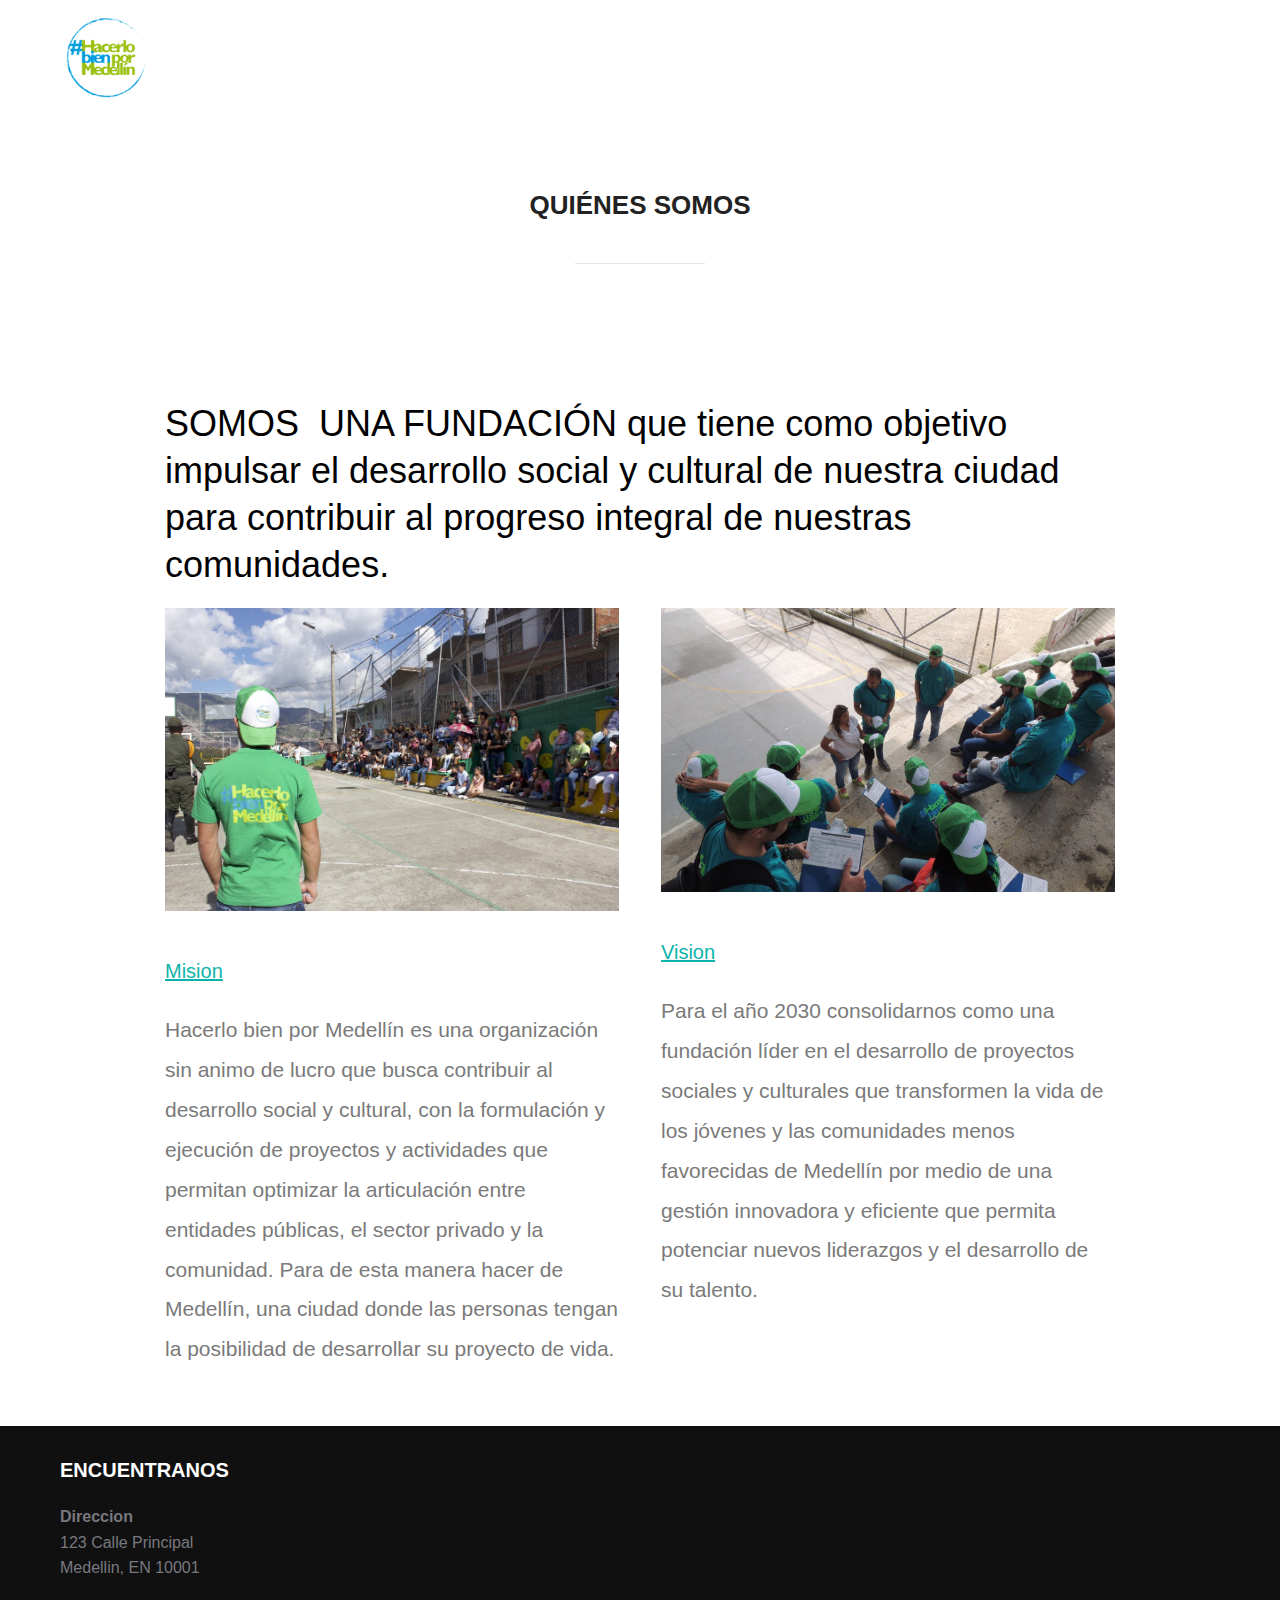
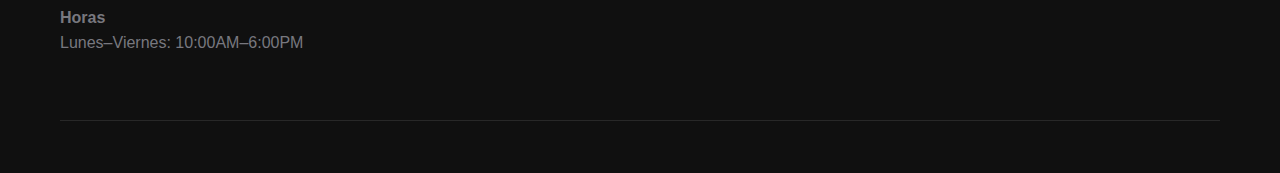
<file: quienes_somos.html>
<!DOCTYPE html>
<!-- saved from url=(0043)http://localhost/wordpress/index.php/about/ -->
<html lang="en-US" class="js background-fixed"><head><meta http-equiv="Content-Type" content="text/html; charset=UTF-8">
	
	<meta name="viewport" content="width=device-width, initial-scale=1">
	<script>(function(html){html.className = html.className.replace(/\bno-js\b/,'js')})(document.documentElement);</script>
<title>Quiénes somos – Hacerlo Bien Por Medellin</title>
<meta name="robots" content="max-image-preview:large">
<link rel="alternate" type="application/rss+xml" title="Hacerlo Bien Por Medellin » Feed" href="http://localhost/wordpress/index.php/feed/">
<link rel="alternate" type="application/rss+xml" title="Hacerlo Bien Por Medellin » Comments Feed" href="http://localhost/wordpress/index.php/comments/feed/">
<script>
window._wpemojiSettings = {"baseUrl":"https:\/\/s.w.org\/images\/core\/emoji\/14.0.0\/72x72\/","ext":".png","svgUrl":"https:\/\/s.w.org\/images\/core\/emoji\/14.0.0\/svg\/","svgExt":".svg","source":{"concatemoji":"http:\/\/localhost\/wordpress\/wp-includes\/js\/wp-emoji-release.min.js?ver=6.4.1"}};
/*! This file is auto-generated */
!function(i,n){var o,s,e;function c(e){try{var t={supportTests:e,timestamp:(new Date).valueOf()};sessionStorage.setItem(o,JSON.stringify(t))}catch(e){}}function p(e,t,n){e.clearRect(0,0,e.canvas.width,e.canvas.height),e.fillText(t,0,0);var t=new Uint32Array(e.getImageData(0,0,e.canvas.width,e.canvas.height).data),r=(e.clearRect(0,0,e.canvas.width,e.canvas.height),e.fillText(n,0,0),new Uint32Array(e.getImageData(0,0,e.canvas.width,e.canvas.height).data));return t.every(function(e,t){return e===r[t]})}function u(e,t,n){switch(t){case"flag":return n(e,"\ud83c\udff3\ufe0f\u200d\u26a7\ufe0f","\ud83c\udff3\ufe0f\u200b\u26a7\ufe0f")?!1:!n(e,"\ud83c\uddfa\ud83c\uddf3","\ud83c\uddfa\u200b\ud83c\uddf3")&&!n(e,"\ud83c\udff4\udb40\udc67\udb40\udc62\udb40\udc65\udb40\udc6e\udb40\udc67\udb40\udc7f","\ud83c\udff4\u200b\udb40\udc67\u200b\udb40\udc62\u200b\udb40\udc65\u200b\udb40\udc6e\u200b\udb40\udc67\u200b\udb40\udc7f");case"emoji":return!n(e,"\ud83e\udef1\ud83c\udffb\u200d\ud83e\udef2\ud83c\udfff","\ud83e\udef1\ud83c\udffb\u200b\ud83e\udef2\ud83c\udfff")}return!1}function f(e,t,n){var r="undefined"!=typeof WorkerGlobalScope&&self instanceof WorkerGlobalScope?new OffscreenCanvas(300,150):i.createElement("canvas"),a=r.getContext("2d",{willReadFrequently:!0}),o=(a.textBaseline="top",a.font="600 32px Arial",{});return e.forEach(function(e){o[e]=t(a,e,n)}),o}function t(e){var t=i.createElement("script");t.src=e,t.defer=!0,i.head.appendChild(t)}"undefined"!=typeof Promise&&(o="wpEmojiSettingsSupports",s=["flag","emoji"],n.supports={everything:!0,everythingExceptFlag:!0},e=new Promise(function(e){i.addEventListener("DOMContentLoaded",e,{once:!0})}),new Promise(function(t){var n=function(){try{var e=JSON.parse(sessionStorage.getItem(o));if("object"==typeof e&&"number"==typeof e.timestamp&&(new Date).valueOf()<e.timestamp+604800&&"object"==typeof e.supportTests)return e.supportTests}catch(e){}return null}();if(!n){if("undefined"!=typeof Worker&&"undefined"!=typeof OffscreenCanvas&&"undefined"!=typeof URL&&URL.createObjectURL&&"undefined"!=typeof Blob)try{var e="postMessage("+f.toString()+"("+[JSON.stringify(s),u.toString(),p.toString()].join(",")+"));",r=new Blob([e],{type:"text/javascript"}),a=new Worker(URL.createObjectURL(r),{name:"wpTestEmojiSupports"});return void(a.onmessage=function(e){c(n=e.data),a.terminate(),t(n)})}catch(e){}c(n=f(s,u,p))}t(n)}).then(function(e){for(var t in e)n.supports[t]=e[t],n.supports.everything=n.supports.everything&&n.supports[t],"flag"!==t&&(n.supports.everythingExceptFlag=n.supports.everythingExceptFlag&&n.supports[t]);n.supports.everythingExceptFlag=n.supports.everythingExceptFlag&&!n.supports.flag,n.DOMReady=!1,n.readyCallback=function(){n.DOMReady=!0}}).then(function(){return e}).then(function(){var e;n.supports.everything||(n.readyCallback(),(e=n.source||{}).concatemoji?t(e.concatemoji):e.wpemoji&&e.twemoji&&(t(e.twemoji),t(e.wpemoji)))}))}((window,document),window._wpemojiSettings);
</script>
<style id="wp-emoji-styles-inline-css">

	img.wp-smiley, img.emoji {
		display: inline !important;
		border: none !important;
		box-shadow: none !important;
		height: 1em !important;
		width: 1em !important;
		margin: 0 0.07em !important;
		vertical-align: -0.1em !important;
		background: none !important;
		padding: 0 !important;
	}
</style>
<link rel="stylesheet" id="wp-block-library-css" href="./quienes_somos_files/style.min.css" media="all">
<style id="wp-block-library-theme-inline-css">
.wp-block-audio figcaption{color:#555;font-size:13px;text-align:center}.is-dark-theme .wp-block-audio figcaption{color:hsla(0,0%,100%,.65)}.wp-block-audio{margin:0 0 1em}.wp-block-code{border:1px solid #ccc;border-radius:4px;font-family:Menlo,Consolas,monaco,monospace;padding:.8em 1em}.wp-block-embed figcaption{color:#555;font-size:13px;text-align:center}.is-dark-theme .wp-block-embed figcaption{color:hsla(0,0%,100%,.65)}.wp-block-embed{margin:0 0 1em}.blocks-gallery-caption{color:#555;font-size:13px;text-align:center}.is-dark-theme .blocks-gallery-caption{color:hsla(0,0%,100%,.65)}.wp-block-image figcaption{color:#555;font-size:13px;text-align:center}.is-dark-theme .wp-block-image figcaption{color:hsla(0,0%,100%,.65)}.wp-block-image{margin:0 0 1em}.wp-block-pullquote{border-bottom:4px solid;border-top:4px solid;color:currentColor;margin-bottom:1.75em}.wp-block-pullquote cite,.wp-block-pullquote footer,.wp-block-pullquote__citation{color:currentColor;font-size:.8125em;font-style:normal;text-transform:uppercase}.wp-block-quote{border-left:.25em solid;margin:0 0 1.75em;padding-left:1em}.wp-block-quote cite,.wp-block-quote footer{color:currentColor;font-size:.8125em;font-style:normal;position:relative}.wp-block-quote.has-text-align-right{border-left:none;border-right:.25em solid;padding-left:0;padding-right:1em}.wp-block-quote.has-text-align-center{border:none;padding-left:0}.wp-block-quote.is-large,.wp-block-quote.is-style-large,.wp-block-quote.is-style-plain{border:none}.wp-block-search .wp-block-search__label{font-weight:700}.wp-block-search__button{border:1px solid #ccc;padding:.375em .625em}:where(.wp-block-group.has-background){padding:1.25em 2.375em}.wp-block-separator.has-css-opacity{opacity:.4}.wp-block-separator{border:none;border-bottom:2px solid;margin-left:auto;margin-right:auto}.wp-block-separator.has-alpha-channel-opacity{opacity:1}.wp-block-separator:not(.is-style-wide):not(.is-style-dots){width:100px}.wp-block-separator.has-background:not(.is-style-dots){border-bottom:none;height:1px}.wp-block-separator.has-background:not(.is-style-wide):not(.is-style-dots){height:2px}.wp-block-table{margin:0 0 1em}.wp-block-table td,.wp-block-table th{word-break:normal}.wp-block-table figcaption{color:#555;font-size:13px;text-align:center}.is-dark-theme .wp-block-table figcaption{color:hsla(0,0%,100%,.65)}.wp-block-video figcaption{color:#555;font-size:13px;text-align:center}.is-dark-theme .wp-block-video figcaption{color:hsla(0,0%,100%,.65)}.wp-block-video{margin:0 0 1em}.wp-block-template-part.has-background{margin-bottom:0;margin-top:0;padding:1.25em 2.375em}
</style>
<style id="classic-theme-styles-inline-css">
/*! This file is auto-generated */
.wp-block-button__link{color:#fff;background-color:#32373c;border-radius:9999px;box-shadow:none;text-decoration:none;padding:calc(.667em + 2px) calc(1.333em + 2px);font-size:1.125em}.wp-block-file__button{background:#32373c;color:#fff;text-decoration:none}
</style>
<style id="global-styles-inline-css">
body{--wp--preset--color--black: #000000;--wp--preset--color--cyan-bluish-gray: #abb8c3;--wp--preset--color--white: #ffffff;--wp--preset--color--pale-pink: #f78da7;--wp--preset--color--vivid-red: #cf2e2e;--wp--preset--color--luminous-vivid-orange: #ff6900;--wp--preset--color--luminous-vivid-amber: #fcb900;--wp--preset--color--light-green-cyan: #7bdcb5;--wp--preset--color--vivid-green-cyan: #00d084;--wp--preset--color--pale-cyan-blue: #8ed1fc;--wp--preset--color--vivid-cyan-blue: #0693e3;--wp--preset--color--vivid-purple: #9b51e0;--wp--preset--gradient--vivid-cyan-blue-to-vivid-purple: linear-gradient(135deg,rgba(6,147,227,1) 0%,rgb(155,81,224) 100%);--wp--preset--gradient--light-green-cyan-to-vivid-green-cyan: linear-gradient(135deg,rgb(122,220,180) 0%,rgb(0,208,130) 100%);--wp--preset--gradient--luminous-vivid-amber-to-luminous-vivid-orange: linear-gradient(135deg,rgba(252,185,0,1) 0%,rgba(255,105,0,1) 100%);--wp--preset--gradient--luminous-vivid-orange-to-vivid-red: linear-gradient(135deg,rgba(255,105,0,1) 0%,rgb(207,46,46) 100%);--wp--preset--gradient--very-light-gray-to-cyan-bluish-gray: linear-gradient(135deg,rgb(238,238,238) 0%,rgb(169,184,195) 100%);--wp--preset--gradient--cool-to-warm-spectrum: linear-gradient(135deg,rgb(74,234,220) 0%,rgb(151,120,209) 20%,rgb(207,42,186) 40%,rgb(238,44,130) 60%,rgb(251,105,98) 80%,rgb(254,248,76) 100%);--wp--preset--gradient--blush-light-purple: linear-gradient(135deg,rgb(255,206,236) 0%,rgb(152,150,240) 100%);--wp--preset--gradient--blush-bordeaux: linear-gradient(135deg,rgb(254,205,165) 0%,rgb(254,45,45) 50%,rgb(107,0,62) 100%);--wp--preset--gradient--luminous-dusk: linear-gradient(135deg,rgb(255,203,112) 0%,rgb(199,81,192) 50%,rgb(65,88,208) 100%);--wp--preset--gradient--pale-ocean: linear-gradient(135deg,rgb(255,245,203) 0%,rgb(182,227,212) 50%,rgb(51,167,181) 100%);--wp--preset--gradient--electric-grass: linear-gradient(135deg,rgb(202,248,128) 0%,rgb(113,206,126) 100%);--wp--preset--gradient--midnight: linear-gradient(135deg,rgb(2,3,129) 0%,rgb(40,116,252) 100%);--wp--preset--font-size--small: 13px;--wp--preset--font-size--medium: 20px;--wp--preset--font-size--large: 36px;--wp--preset--font-size--x-large: 42px;--wp--preset--spacing--20: 0.44rem;--wp--preset--spacing--30: 0.67rem;--wp--preset--spacing--40: 1rem;--wp--preset--spacing--50: 1.5rem;--wp--preset--spacing--60: 2.25rem;--wp--preset--spacing--70: 3.38rem;--wp--preset--spacing--80: 5.06rem;--wp--preset--shadow--natural: 6px 6px 9px rgba(0, 0, 0, 0.2);--wp--preset--shadow--deep: 12px 12px 50px rgba(0, 0, 0, 0.4);--wp--preset--shadow--sharp: 6px 6px 0px rgba(0, 0, 0, 0.2);--wp--preset--shadow--outlined: 6px 6px 0px -3px rgba(255, 255, 255, 1), 6px 6px rgba(0, 0, 0, 1);--wp--preset--shadow--crisp: 6px 6px 0px rgba(0, 0, 0, 1);}:where(.is-layout-flex){gap: 0.5em;}:where(.is-layout-grid){gap: 0.5em;}body .is-layout-flow > .alignleft{float: left;margin-inline-start: 0;margin-inline-end: 2em;}body .is-layout-flow > .alignright{float: right;margin-inline-start: 2em;margin-inline-end: 0;}body .is-layout-flow > .aligncenter{margin-left: auto !important;margin-right: auto !important;}body .is-layout-constrained > .alignleft{float: left;margin-inline-start: 0;margin-inline-end: 2em;}body .is-layout-constrained > .alignright{float: right;margin-inline-start: 2em;margin-inline-end: 0;}body .is-layout-constrained > .aligncenter{margin-left: auto !important;margin-right: auto !important;}body .is-layout-constrained > :where(:not(.alignleft):not(.alignright):not(.alignfull)){max-width: var(--wp--style--global--content-size);margin-left: auto !important;margin-right: auto !important;}body .is-layout-constrained > .alignwide{max-width: var(--wp--style--global--wide-size);}body .is-layout-flex{display: flex;}body .is-layout-flex{flex-wrap: wrap;align-items: center;}body .is-layout-flex > *{margin: 0;}body .is-layout-grid{display: grid;}body .is-layout-grid > *{margin: 0;}:where(.wp-block-columns.is-layout-flex){gap: 2em;}:where(.wp-block-columns.is-layout-grid){gap: 2em;}:where(.wp-block-post-template.is-layout-flex){gap: 1.25em;}:where(.wp-block-post-template.is-layout-grid){gap: 1.25em;}.has-black-color{color: var(--wp--preset--color--black) !important;}.has-cyan-bluish-gray-color{color: var(--wp--preset--color--cyan-bluish-gray) !important;}.has-white-color{color: var(--wp--preset--color--white) !important;}.has-pale-pink-color{color: var(--wp--preset--color--pale-pink) !important;}.has-vivid-red-color{color: var(--wp--preset--color--vivid-red) !important;}.has-luminous-vivid-orange-color{color: var(--wp--preset--color--luminous-vivid-orange) !important;}.has-luminous-vivid-amber-color{color: var(--wp--preset--color--luminous-vivid-amber) !important;}.has-light-green-cyan-color{color: var(--wp--preset--color--light-green-cyan) !important;}.has-vivid-green-cyan-color{color: var(--wp--preset--color--vivid-green-cyan) !important;}.has-pale-cyan-blue-color{color: var(--wp--preset--color--pale-cyan-blue) !important;}.has-vivid-cyan-blue-color{color: var(--wp--preset--color--vivid-cyan-blue) !important;}.has-vivid-purple-color{color: var(--wp--preset--color--vivid-purple) !important;}.has-black-background-color{background-color: var(--wp--preset--color--black) !important;}.has-cyan-bluish-gray-background-color{background-color: var(--wp--preset--color--cyan-bluish-gray) !important;}.has-white-background-color{background-color: var(--wp--preset--color--white) !important;}.has-pale-pink-background-color{background-color: var(--wp--preset--color--pale-pink) !important;}.has-vivid-red-background-color{background-color: var(--wp--preset--color--vivid-red) !important;}.has-luminous-vivid-orange-background-color{background-color: var(--wp--preset--color--luminous-vivid-orange) !important;}.has-luminous-vivid-amber-background-color{background-color: var(--wp--preset--color--luminous-vivid-amber) !important;}.has-light-green-cyan-background-color{background-color: var(--wp--preset--color--light-green-cyan) !important;}.has-vivid-green-cyan-background-color{background-color: var(--wp--preset--color--vivid-green-cyan) !important;}.has-pale-cyan-blue-background-color{background-color: var(--wp--preset--color--pale-cyan-blue) !important;}.has-vivid-cyan-blue-background-color{background-color: var(--wp--preset--color--vivid-cyan-blue) !important;}.has-vivid-purple-background-color{background-color: var(--wp--preset--color--vivid-purple) !important;}.has-black-border-color{border-color: var(--wp--preset--color--black) !important;}.has-cyan-bluish-gray-border-color{border-color: var(--wp--preset--color--cyan-bluish-gray) !important;}.has-white-border-color{border-color: var(--wp--preset--color--white) !important;}.has-pale-pink-border-color{border-color: var(--wp--preset--color--pale-pink) !important;}.has-vivid-red-border-color{border-color: var(--wp--preset--color--vivid-red) !important;}.has-luminous-vivid-orange-border-color{border-color: var(--wp--preset--color--luminous-vivid-orange) !important;}.has-luminous-vivid-amber-border-color{border-color: var(--wp--preset--color--luminous-vivid-amber) !important;}.has-light-green-cyan-border-color{border-color: var(--wp--preset--color--light-green-cyan) !important;}.has-vivid-green-cyan-border-color{border-color: var(--wp--preset--color--vivid-green-cyan) !important;}.has-pale-cyan-blue-border-color{border-color: var(--wp--preset--color--pale-cyan-blue) !important;}.has-vivid-cyan-blue-border-color{border-color: var(--wp--preset--color--vivid-cyan-blue) !important;}.has-vivid-purple-border-color{border-color: var(--wp--preset--color--vivid-purple) !important;}.has-vivid-cyan-blue-to-vivid-purple-gradient-background{background: var(--wp--preset--gradient--vivid-cyan-blue-to-vivid-purple) !important;}.has-light-green-cyan-to-vivid-green-cyan-gradient-background{background: var(--wp--preset--gradient--light-green-cyan-to-vivid-green-cyan) !important;}.has-luminous-vivid-amber-to-luminous-vivid-orange-gradient-background{background: var(--wp--preset--gradient--luminous-vivid-amber-to-luminous-vivid-orange) !important;}.has-luminous-vivid-orange-to-vivid-red-gradient-background{background: var(--wp--preset--gradient--luminous-vivid-orange-to-vivid-red) !important;}.has-very-light-gray-to-cyan-bluish-gray-gradient-background{background: var(--wp--preset--gradient--very-light-gray-to-cyan-bluish-gray) !important;}.has-cool-to-warm-spectrum-gradient-background{background: var(--wp--preset--gradient--cool-to-warm-spectrum) !important;}.has-blush-light-purple-gradient-background{background: var(--wp--preset--gradient--blush-light-purple) !important;}.has-blush-bordeaux-gradient-background{background: var(--wp--preset--gradient--blush-bordeaux) !important;}.has-luminous-dusk-gradient-background{background: var(--wp--preset--gradient--luminous-dusk) !important;}.has-pale-ocean-gradient-background{background: var(--wp--preset--gradient--pale-ocean) !important;}.has-electric-grass-gradient-background{background: var(--wp--preset--gradient--electric-grass) !important;}.has-midnight-gradient-background{background: var(--wp--preset--gradient--midnight) !important;}.has-small-font-size{font-size: var(--wp--preset--font-size--small) !important;}.has-medium-font-size{font-size: var(--wp--preset--font-size--medium) !important;}.has-large-font-size{font-size: var(--wp--preset--font-size--large) !important;}.has-x-large-font-size{font-size: var(--wp--preset--font-size--x-large) !important;}
.wp-block-navigation a:where(:not(.wp-element-button)){color: inherit;}
:where(.wp-block-post-template.is-layout-flex){gap: 1.25em;}:where(.wp-block-post-template.is-layout-grid){gap: 1.25em;}
:where(.wp-block-columns.is-layout-flex){gap: 2em;}:where(.wp-block-columns.is-layout-grid){gap: 2em;}
.wp-block-pullquote{font-size: 1.5em;line-height: 1.6;}
</style>
<link rel="stylesheet" id="inspiro-google-fonts-css" href="./quienes_somos_files/e34a6f94a8c9df188996c4b42406675b.css" media="all">
<link rel="stylesheet" id="inspiro-style-css" href="./quienes_somos_files/style(1).min.css" media="all">
<style id="inspiro-style-inline-css">
body, button, input, select, textarea {
font-family: 'Inter', sans-serif;
font-weight: 400;
}
@media screen and (min-width: 782px) {
body, button, input, select, textarea {
font-size: 21px;
line-height: 1.8;
} }
body:not(.wp-custom-logo) a.custom-logo-text {
font-family: 'Montserrat', sans-serif;
font-weight: 400;
text-transform: uppercase;
}
@media screen and (min-width: 782px) {
body:not(.wp-custom-logo) a.custom-logo-text {
font-size: 26px;
line-height: 1.8;
} }
h1, h2, h3, h4, h5, h6, .home.blog .entry-title, .page .entry-title, .page-title, #comments>h3, #respond>h3, .entry-footer {
font-weight: 700;
line-height: 1.4;
}
.site-title {
font-family: 'Inter', sans-serif;
font-weight: 700;
line-height: 1.25;
}
@media screen and (min-width: 782px) {
.site-title {
font-size: 80px;
} }
.site-description {
font-family: 'Inter', sans-serif;
line-height: 1.8;
}
@media screen and (min-width: 782px) {
.site-description {
font-size: 20px;
} }
.custom-header-button {
font-family: 'Inter', sans-serif;
line-height: 1.8;
}
@media screen and (min-width: 782px) {
.custom-header-button {
font-size: 16px;
} }
.navbar-nav a {
font-family: 'Montserrat', sans-serif;
font-weight: 500;
line-height: 1.8;
}
@media screen and (min-width: 782px) {
.navbar-nav a {
font-size: 16px;
} }
@media screen and (max-width: 64em) {
.navbar-nav li a {
font-family: 'Montserrat', sans-serif;
font-size: 16px;
font-weight: 600;
text-transform: uppercase;
line-height: 1.8;
} }

</style>
<script src="./quienes_somos_files/jquery.min.js" id="jquery-core-js"></script>
<script src="./quienes_somos_files/jquery-migrate.min.js" id="jquery-migrate-js"></script>
<link rel="https://api.w.org/" href="http://localhost/wordpress/index.php/wp-json/"><link rel="alternate" type="application/json" href="http://localhost/wordpress/index.php/wp-json/wp/v2/pages/13"><link rel="EditURI" type="application/rsd+xml" title="RSD" href="http://localhost/wordpress/xmlrpc.php?rsd">
<meta name="generator" content="WordPress 6.4.1">
<link rel="canonical" href="http://localhost/wordpress/index.php/about/">
<link rel="shortlink" href="http://localhost/wordpress/?p=13">
<link rel="alternate" type="application/json+oembed" href="http://localhost/wordpress/index.php/wp-json/oembed/1.0/embed?url=http%3A%2F%2Flocalhost%2Fwordpress%2Findex.php%2Fabout%2F">
<link rel="alternate" type="text/xml+oembed" href="http://localhost/wordpress/index.php/wp-json/oembed/1.0/embed?url=http%3A%2F%2Flocalhost%2Fwordpress%2Findex.php%2Fabout%2F&amp;format=xml">
		<style id="inspiro-custom-header-styles" type="text/css">
					.site-title a,
			.colors-dark .site-title a,
			.colors-custom .site-title a,
			body.has-header-image .site-title a,
			body.has-header-video .site-title a,
			body.has-header-image.colors-dark .site-title a,
			body.has-header-video.colors-dark .site-title a,
			body.has-header-image.colors-custom .site-title a,
			body.has-header-video.colors-custom .site-title a,
			.site-description,
			.colors-dark .site-description,
			.colors-custom .site-description,
			body.has-header-image .site-description,
			body.has-header-video .site-description,
			body.has-header-image.colors-dark .site-description,
			body.has-header-video.colors-dark .site-description,
			body.has-header-image.colors-custom .site-description,
			body.has-header-video.colors-custom .site-description {
				color: #ffffff;
			}
		
					.custom-header-button {
				color: #ffffff;
				border-color: #ffffff;
			}
		
					.custom-header-button:hover {
				color: #ffffff;
			}
		
		
                    .navbar {
                background-color: #ffffff;
            }
        
        
        
		            .headroom--not-top .navbar,
			.has-header-image.home.blog .headroom--not-top .navbar, 
			.has-header-image.inspiro-front-page .headroom--not-top .navbar, 
			.has-header-video.home.blog .headroom--not-top .navbar, 
			.has-header-video.inspiro-front-page .headroom--not-top .navbar {
				background-color: #000000;
			}
				</style>
		
<script src="./quienes_somos_files/wp-emoji-release.min.js" defer=""></script></head>

<body class="page-template-default page page-id-13 wp-custom-logo wp-embed-responsive inspiro--with-page-nav post-display-content-excerpt colors-light inspiro-page-ready inspiro-page-loaded" data-new-gr-c-s-check-loaded="14.1149.0" data-gr-ext-installed="">

<aside id="side-nav" class="side-nav" tabindex="-1">
	<div class="side-nav__scrollable-container">
		<div class="side-nav__wrap">
			<div class="side-nav__close-button">
				<button type="button" class="navbar-toggle">
					<span class="screen-reader-text">Toggle navigation</span>
					<span class="icon-bar"></span>
					<span class="icon-bar"></span>
					<span class="icon-bar"></span>
				</button>
			</div>
							<nav class="mobile-menu-wrapper" aria-label="Mobile Menu" role="navigation">
					<ul id="menu-main-menu" class="nav navbar-nav"><li id="menu-item-21" class="menu-item menu-item-type-custom menu-item-object-custom menu-item-home menu-item-21"><a href="http://localhost/wordpress/">Home</a></li>
<li id="menu-item-22" class="menu-item menu-item-type-post_type menu-item-object-page current-menu-item page_item page-item-13 current_page_item menu-item-22"><a href="http://localhost/wordpress/index.php/about/" aria-current="page">Quiénes somos</a></li>
<li id="menu-item-23" class="menu-item menu-item-type-post_type menu-item-object-page menu-item-23"><a href="http://localhost/wordpress/index.php/blog/">Blog</a></li>
<li id="menu-item-24" class="menu-item menu-item-type-post_type menu-item-object-page menu-item-24"><a href="http://localhost/wordpress/index.php/contact/">Contact</a></li>
</ul>				</nav>
						<div id="search-2" class="widget widget_search"><h3 class="title">Search</h3>

<form role="search" method="get" class="search-form" action="http://localhost/wordpress/">
	<label for="search-form-1">
		<span class="screen-reader-text">Search for:</span>
	</label>
	<input type="search" id="search-form-1" class="search-field" placeholder="Search …" value="" name="s">
	<button type="submit" class="search-submit"><svg class="svg-icon svg-icon-search" aria-hidden="true" role="img" focusable="false" xmlns="http://www.w3.org/2000/svg" width="23" height="23" viewBox="0 0 23 23"><path d="M38.710696,48.0601792 L43,52.3494831 L41.3494831,54 L37.0601792,49.710696 C35.2632422,51.1481185 32.9839107,52.0076499 30.5038249,52.0076499 C24.7027226,52.0076499 20,47.3049272 20,41.5038249 C20,35.7027226 24.7027226,31 30.5038249,31 C36.3049272,31 41.0076499,35.7027226 41.0076499,41.5038249 C41.0076499,43.9839107 40.1481185,46.2632422 38.710696,48.0601792 Z M36.3875844,47.1716785 C37.8030221,45.7026647 38.6734666,43.7048964 38.6734666,41.5038249 C38.6734666,36.9918565 35.0157934,33.3341833 30.5038249,33.3341833 C25.9918565,33.3341833 22.3341833,36.9918565 22.3341833,41.5038249 C22.3341833,46.0157934 25.9918565,49.6734666 30.5038249,49.6734666 C32.7048964,49.6734666 34.7026647,48.8030221 36.1716785,47.3875844 C36.2023931,47.347638 36.2360451,47.3092237 36.2726343,47.2726343 C36.3092237,47.2360451 36.347638,47.2023931 36.3875844,47.1716785 Z" transform="translate(-20 -31)"></path></svg><span>Search</span></button>
</form>
<div class="clear"></div></div><div id="text-2" class="widget widget_text"><h3 class="title">About This Site</h3>			<div class="textwidget"><p>This may be a good place to introduce yourself and your site or include some credits.</p>
</div>
		<div class="clear"></div></div><div id="text-3" class="widget widget_text"><h3 class="title">Find Us</h3>			<div class="textwidget"><p><strong>Address</strong><br>
123 Main Street<br>
New York, NY 10001</p>
<p><strong>Hours</strong><br>
Monday–Friday: 9:00AM–5:00PM<br>
Saturday &amp; Sunday: 11:00AM–3:00PM</p>
</div>
		<div class="clear"></div></div>		</div>
	</div>
</aside>
<div class="side-nav-overlay"></div>

<div id="page" class="site">
	<a class="skip-link screen-reader-text" href="http://localhost/wordpress/index.php/about/#content">Skip to content</a>

	<header id="masthead" class="site-header headroom headroom--top headroom--not-bottom" role="banner">
		<div id="site-navigation" class="navbar">
	<div class="header-inner inner-wrap wpz_layout_narrow wpz_menu_center">

		<div class="header-logo-wrapper">
			<a href="http://localhost/wordpress/" class="custom-logo-link" rel="home"><img width="1645" height="1635" src="./quienes_somos_files/PRINCIPAL.png" class="custom-logo" alt="Hacerlo Bien Por Medellin" decoding="async" fetchpriority="high" srcset="./quienes_somos_files/PRINCIPAL.png 1645w" sizes="100vw"></a>		</div>
		
					<div class="header-navigation-wrapper">
				<nav class="primary-menu-wrapper navbar-collapse collapse" aria-label="Top Horizontal Menu" role="navigation">
					<ul id="menu-main-menu-1" class="nav navbar-nav dropdown sf-menu sf-js-enabled sf-arrows" style="touch-action: pan-y;"><li class="menu-item menu-item-type-custom menu-item-object-custom menu-item-home menu-item-21"><a href="index.html">Home</a></li>
<li class="menu-item menu-item-type-post_type menu-item-object-page current-menu-item page_item page-item-13 current_page_item menu-item-22"><a href="quienes_somos.html" aria-current="page">Quiénes somos</a></li>
<li class="menu-item menu-item-type-post_type menu-item-object-page menu-item-23"><a href="http://localhost/wordpress/index.php/blog/">Nuestros Pilares</a></li>
<li class="menu-item menu-item-type-post_type menu-item-object-page menu-item-24"><a href="http://localhost/wordpress/index.php/contact/">Gestion de proyectos</a></li>
</ul>				</nav>
			</div>
				
		<div class="header-widgets-wrapper">
							<div class="header_social">
					<div id="block-9" class="widget widget_block"></div>				</div>
			
			<div id="sb-search" class="sb-search" style="display: none;">
				
<form method="get" id="searchform" action="http://localhost/wordpress/">
	<label for="search-form-input">
		<span class="screen-reader-text">Search for:</span>
		<input type="search" class="sb-search-input" placeholder="Type your keywords and hit Enter..." name="s" id="search-form-input" autocomplete="off">
	</label>
	<button class="sb-search-button-open" aria-expanded="false">
		<span class="sb-icon-search">
			<svg class="svg-icon svg-icon-search" aria-hidden="true" role="img" focusable="false" xmlns="http://www.w3.org/2000/svg" width="23" height="23" viewBox="0 0 23 23"><path d="M38.710696,48.0601792 L43,52.3494831 L41.3494831,54 L37.0601792,49.710696 C35.2632422,51.1481185 32.9839107,52.0076499 30.5038249,52.0076499 C24.7027226,52.0076499 20,47.3049272 20,41.5038249 C20,35.7027226 24.7027226,31 30.5038249,31 C36.3049272,31 41.0076499,35.7027226 41.0076499,41.5038249 C41.0076499,43.9839107 40.1481185,46.2632422 38.710696,48.0601792 Z M36.3875844,47.1716785 C37.8030221,45.7026647 38.6734666,43.7048964 38.6734666,41.5038249 C38.6734666,36.9918565 35.0157934,33.3341833 30.5038249,33.3341833 C25.9918565,33.3341833 22.3341833,36.9918565 22.3341833,41.5038249 C22.3341833,46.0157934 25.9918565,49.6734666 30.5038249,49.6734666 C32.7048964,49.6734666 34.7026647,48.8030221 36.1716785,47.3875844 C36.2023931,47.347638 36.2360451,47.3092237 36.2726343,47.2726343 C36.3092237,47.2360451 36.347638,47.2023931 36.3875844,47.1716785 Z" transform="translate(-20 -31)"></path></svg>		</span>
	</button>
	<button class="sb-search-button-close" aria-expanded="false">
		<span class="sb-icon-search">
			<svg class="svg-icon svg-icon-cross" aria-hidden="true" role="img" focusable="false" xmlns="http://www.w3.org/2000/svg" width="16" height="16" viewBox="0 0 16 16"><polygon fill="" fill-rule="evenodd" points="6.852 7.649 .399 1.195 1.445 .149 7.899 6.602 14.352 .149 15.399 1.195 8.945 7.649 15.399 14.102 14.352 15.149 7.899 8.695 1.445 15.149 .399 14.102"></polygon></svg>		</span>
	</button>
</form>
			</div>

							<button type="button" class="navbar-toggle">
					<span class="screen-reader-text">Toggle sidebar &amp; navigation</span>
					<span class="icon-bar"></span>
					<span class="icon-bar"></span>
					<span class="icon-bar"></span>
				</button>
					</div>
	</div><!-- .inner-wrap -->
</div><!-- #site-navigation -->
	</header><!-- #masthead -->

    
	
	<div class="site-content-contain">
		<div id="content" class="site-content" style="padding-top: 127.781px;">


<div class="inner-wrap">
	<div id="primary" class="content-area">


		<main id="main" class="site-main" role="main">

			
<article id="post-13" class="post-13 page type-page status-publish hentry">

	
	<header class="entry-header">

		<div class="inner-wrap"><h1 class="entry-title">Quiénes somos</h1></div><!-- .inner-wrap -->
	</header><!-- .entry-header -->

	
	<div class="entry-content">
		
<h2 class="wp-block-heading has-large-font-size" id="inspiro-is-a-digital-product-agency-that-focuses-on-strategy-and-design" style="font-style:normal;font-weight:100">SOMOS&nbsp; UNA FUNDACIÓN que tiene como objetivo impulsar el desarrollo social y cultural de nuestra ciudad para contribuir al progreso integral de nuestras comunidades.</h2>



<div class="wp-block-columns alignwide is-layout-flex wp-container-core-columns-layout-1 wp-block-columns-is-layout-flex">
<div class="wp-block-column is-layout-flow wp-block-column-is-layout-flow">
<figure class="wp-block-image size-large"><img decoding="async" width="1024" height="683" src="./quienes_somos_files/IMG_9338-1024x683.jpg" alt="" class="wp-image-42" srcset="./quienes_somos_files/IMG_9338-1024x683.jpg 1024w, http://localhost/wordpress/wp-content/uploads/2023/11/IMG_9338-300x200.jpg 300w, http://localhost/wordpress/wp-content/uploads/2023/11/IMG_9338-768x512.jpg 768w, http://localhost/wordpress/wp-content/uploads/2023/11/IMG_9338-1536x1024.jpg 1536w, http://localhost/wordpress/wp-content/uploads/2023/11/IMG_9338-2048x1365.jpg 2048w, http://localhost/wordpress/wp-content/uploads/2023/11/IMG_9338-2000x1333.jpg 2000w" sizes="(max-width: 1024px) 100vw, 1024px"></figure>



<p class="has-black-color has-text-color has-medium-font-size"><a href="http://localhost/wordpress/index.php/about/#">Mision</a></p>



<p class="has-text-color" style="color:#7a7a7a">Hacerlo bien por Medellín es una organización sin animo de lucro que busca contribuir al desarrollo social y cultural, con la formulación y ejecución de proyectos y actividades que permitan optimizar la articulación entre entidades públicas, el sector privado y la comunidad. Para de esta manera hacer de Medellín, una ciudad donde las personas tengan la posibilidad de desarrollar su proyecto de vida.</p>
</div>



<div class="wp-block-column is-layout-flow wp-block-column-is-layout-flow">
<figure class="wp-block-image size-large is-resized"><img decoding="async" width="1280" height="800" src="./quienes_somos_files/5-edited.jpeg" alt="" class="wp-image-44" style="width:471px;height:auto" srcset="./quienes_somos_files/5-edited.jpeg 1280w, http://localhost/wordpress/wp-content/uploads/2023/11/5-edited-300x188.jpeg 300w, http://localhost/wordpress/wp-content/uploads/2023/11/5-edited-1024x640.jpeg 1024w, http://localhost/wordpress/wp-content/uploads/2023/11/5-edited-768x480.jpeg 768w" sizes="(max-width: 1280px) 100vw, 1280px"></figure>



<p class="has-black-color has-text-color has-medium-font-size"><a href="http://localhost/wordpress/index.php/about/#">Vision</a></p>



<p class="has-text-color" style="color:#7a7a7a">Para el año 2030 consolidarnos como una fundación líder en el desarrollo de proyectos sociales y culturales que transformen la vida de los jóvenes y las comunidades menos favorecidas de Medellín por medio de una gestión innovadora y eficiente que permita potenciar nuevos liderazgos y el desarrollo de su talento.</p>
</div>
</div>
	</div><!-- .entry-content -->
</article><!-- #post-13 -->

		</main><!-- #main -->


	</div><!-- #primary -->
</div><!-- .inner-wrap -->



		</div><!-- #content -->

		
		<footer id="colophon" class="site-footer has-footer-widgets" role="contentinfo">
			<div class="inner-wrap">
				

	<aside class="footer-widgets widgets widget-columns-2" role="complementary" aria-label="Footer">

							<div class="widget-column footer-widget-1">
					<section id="text-4" class="widget widget_text"><h2 class="title">Encuentranos</h2>			<div class="textwidget"><p><strong>Direccion</strong><br>
123 Calle Principal<br>
Medellin, EN 10001</p>
<p><strong>Horas</strong><br>
Lunes–Viernes: 10:00AM–6:00PM<br>
</div>
		</section>					</div>


									<!-- <div class="widget-column footer-widget-2">
					<section id="text-5" class="widget widget_text"><h2 class="title">About This Site</h2>			<div class="textwidget"><p>This may be a good place to introduce yourself and your site or include some credits.</p>
</div>
		</section><section id="search-3" class="widget widget_search"><h2 class="title">Search</h2>

<form role="search" method="get" class="search-form" action="http://localhost/wordpress/">
	<label for="search-form-3">
		<span class="screen-reader-text">Search for:</span>
	</label>
	<input type="search" id="search-form-3" class="search-field" placeholder="Search …" value="" name="s">
	<button type="submit" class="search-submit"><svg class="svg-icon svg-icon-search" aria-hidden="true" role="img" focusable="false" xmlns="http://www.w3.org/2000/svg" width="23" height="23" viewBox="0 0 23 23"><path d="M38.710696,48.0601792 L43,52.3494831 L41.3494831,54 L37.0601792,49.710696 C35.2632422,51.1481185 32.9839107,52.0076499 30.5038249,52.0076499 C24.7027226,52.0076499 20,47.3049272 20,41.5038249 C20,35.7027226 24.7027226,31 30.5038249,31 C36.3049272,31 41.0076499,35.7027226 41.0076499,41.5038249 C41.0076499,43.9839107 40.1481185,46.2632422 38.710696,48.0601792 Z M36.3875844,47.1716785 C37.8030221,45.7026647 38.6734666,43.7048964 38.6734666,41.5038249 C38.6734666,36.9918565 35.0157934,33.3341833 30.5038249,33.3341833 C25.9918565,33.3341833 22.3341833,36.9918565 22.3341833,41.5038249 C22.3341833,46.0157934 25.9918565,49.6734666 30.5038249,49.6734666 C32.7048964,49.6734666 34.7026647,48.8030221 36.1716785,47.3875844 C36.2023931,47.347638 36.2360451,47.3092237 36.2726343,47.2726343 C36.3092237,47.2360451 36.347638,47.2023931 36.3875844,47.1716785 Z" transform="translate(-20 -31)"></path></svg><span>Search</span></button>
</form>
</section>					</div> -->
				
	</aside><!-- .widget-area -->

	<div class="site-footer-separator"></div>

<div class="site-info">
</div><!-- .site-info -->
			</div><!-- .inner-wrap -->
		</footer><!-- #colophon -->
	</div><!-- .site-content-contain -->
</div><!-- #page -->
<style id="core-block-supports-inline-css">
.wp-container-core-columns-layout-1.wp-container-core-columns-layout-1{flex-wrap:nowrap;}
</style>
<script src="./quienes_somos_files/plugins.min.js" id="inspiro-lite-js-plugins-js"></script>
<script src="./quienes_somos_files/scripts.min.js" id="inspiro-lite-script-js"></script>



</body><grammarly-desktop-integration data-grammarly-shadow-root="true"><template shadowrootmode="open"><style>
      div.grammarly-desktop-integration {
        position: absolute;
        width: 1px;
        height: 1px;
        padding: 0;
        margin: -1px;
        overflow: hidden;
        clip: rect(0, 0, 0, 0);
        white-space: nowrap;
        border: 0;
        -moz-user-select: none;
        -webkit-user-select: none;
        -ms-user-select:none;
        user-select:none;
      }

      div.grammarly-desktop-integration:before {
        content: attr(data-content);
      }
    </style><div aria-label="grammarly-integration" role="group" tabindex="-1" class="grammarly-desktop-integration" data-content="{&quot;mode&quot;:&quot;full&quot;,&quot;isActive&quot;:true,&quot;isUserDisabled&quot;:false}"></div></template></grammarly-desktop-integration></html>
</file>
<file: quienes_somos_files/e34a6f94a8c9df188996c4b42406675b.css>
/* cyrillic-ext */
@font-face {
  font-family: 'Inter';
  font-style: normal;
  font-weight: 200;
  font-display: swap;
  src: url(http://localhost/wordpress/wp-content/fonts/inter/UcC73FwrK3iLTeHuS_fvQtMwCp50KnMa2JL7SUc.woff2) format('woff2');
  unicode-range: U+0460-052F, U+1C80-1C88, U+20B4, U+2DE0-2DFF, U+A640-A69F, U+FE2E-FE2F;
}
/* cyrillic */
@font-face {
  font-family: 'Inter';
  font-style: normal;
  font-weight: 200;
  font-display: swap;
  src: url(http://localhost/wordpress/wp-content/fonts/inter/UcC73FwrK3iLTeHuS_fvQtMwCp50KnMa0ZL7SUc.woff2) format('woff2');
  unicode-range: U+0301, U+0400-045F, U+0490-0491, U+04B0-04B1, U+2116;
}
/* greek-ext */
@font-face {
  font-family: 'Inter';
  font-style: normal;
  font-weight: 200;
  font-display: swap;
  src: url(http://localhost/wordpress/wp-content/fonts/inter/UcC73FwrK3iLTeHuS_fvQtMwCp50KnMa2ZL7SUc.woff2) format('woff2');
  unicode-range: U+1F00-1FFF;
}
/* greek */
@font-face {
  font-family: 'Inter';
  font-style: normal;
  font-weight: 200;
  font-display: swap;
  src: url(http://localhost/wordpress/wp-content/fonts/inter/UcC73FwrK3iLTeHuS_fvQtMwCp50KnMa1pL7SUc.woff2) format('woff2');
  unicode-range: U+0370-03FF;
}
/* vietnamese */
@font-face {
  font-family: 'Inter';
  font-style: normal;
  font-weight: 200;
  font-display: swap;
  src: url(http://localhost/wordpress/wp-content/fonts/inter/UcC73FwrK3iLTeHuS_fvQtMwCp50KnMa2pL7SUc.woff2) format('woff2');
  unicode-range: U+0102-0103, U+0110-0111, U+0128-0129, U+0168-0169, U+01A0-01A1, U+01AF-01B0, U+0300-0301, U+0303-0304, U+0308-0309, U+0323, U+0329, U+1EA0-1EF9, U+20AB;
}
/* latin-ext */
@font-face {
  font-family: 'Inter';
  font-style: normal;
  font-weight: 200;
  font-display: swap;
  src: url(http://localhost/wordpress/wp-content/fonts/inter/UcC73FwrK3iLTeHuS_fvQtMwCp50KnMa25L7SUc.woff2) format('woff2');
  unicode-range: U+0100-02AF, U+0304, U+0308, U+0329, U+1E00-1E9F, U+1EF2-1EFF, U+2020, U+20A0-20AB, U+20AD-20CF, U+2113, U+2C60-2C7F, U+A720-A7FF;
}
/* latin */
@font-face {
  font-family: 'Inter';
  font-style: normal;
  font-weight: 200;
  font-display: swap;
  src: url(http://localhost/wordpress/wp-content/fonts/inter/UcC73FwrK3iLTeHuS_fvQtMwCp50KnMa1ZL7.woff2) format('woff2');
  unicode-range: U+0000-00FF, U+0131, U+0152-0153, U+02BB-02BC, U+02C6, U+02DA, U+02DC, U+0304, U+0308, U+0329, U+2000-206F, U+2074, U+20AC, U+2122, U+2191, U+2193, U+2212, U+2215, U+FEFF, U+FFFD;
}
/* cyrillic-ext */
@font-face {
  font-family: 'Inter';
  font-style: normal;
  font-weight: 300;
  font-display: swap;
  src: url(http://localhost/wordpress/wp-content/fonts/inter/UcC73FwrK3iLTeHuS_fvQtMwCp50KnMa2JL7SUc.woff2) format('woff2');
  unicode-range: U+0460-052F, U+1C80-1C88, U+20B4, U+2DE0-2DFF, U+A640-A69F, U+FE2E-FE2F;
}
/* cyrillic */
@font-face {
  font-family: 'Inter';
  font-style: normal;
  font-weight: 300;
  font-display: swap;
  src: url(http://localhost/wordpress/wp-content/fonts/inter/UcC73FwrK3iLTeHuS_fvQtMwCp50KnMa0ZL7SUc.woff2) format('woff2');
  unicode-range: U+0301, U+0400-045F, U+0490-0491, U+04B0-04B1, U+2116;
}
/* greek-ext */
@font-face {
  font-family: 'Inter';
  font-style: normal;
  font-weight: 300;
  font-display: swap;
  src: url(http://localhost/wordpress/wp-content/fonts/inter/UcC73FwrK3iLTeHuS_fvQtMwCp50KnMa2ZL7SUc.woff2) format('woff2');
  unicode-range: U+1F00-1FFF;
}
/* greek */
@font-face {
  font-family: 'Inter';
  font-style: normal;
  font-weight: 300;
  font-display: swap;
  src: url(http://localhost/wordpress/wp-content/fonts/inter/UcC73FwrK3iLTeHuS_fvQtMwCp50KnMa1pL7SUc.woff2) format('woff2');
  unicode-range: U+0370-03FF;
}
/* vietnamese */
@font-face {
  font-family: 'Inter';
  font-style: normal;
  font-weight: 300;
  font-display: swap;
  src: url(http://localhost/wordpress/wp-content/fonts/inter/UcC73FwrK3iLTeHuS_fvQtMwCp50KnMa2pL7SUc.woff2) format('woff2');
  unicode-range: U+0102-0103, U+0110-0111, U+0128-0129, U+0168-0169, U+01A0-01A1, U+01AF-01B0, U+0300-0301, U+0303-0304, U+0308-0309, U+0323, U+0329, U+1EA0-1EF9, U+20AB;
}
/* latin-ext */
@font-face {
  font-family: 'Inter';
  font-style: normal;
  font-weight: 300;
  font-display: swap;
  src: url(http://localhost/wordpress/wp-content/fonts/inter/UcC73FwrK3iLTeHuS_fvQtMwCp50KnMa25L7SUc.woff2) format('woff2');
  unicode-range: U+0100-02AF, U+0304, U+0308, U+0329, U+1E00-1E9F, U+1EF2-1EFF, U+2020, U+20A0-20AB, U+20AD-20CF, U+2113, U+2C60-2C7F, U+A720-A7FF;
}
/* latin */
@font-face {
  font-family: 'Inter';
  font-style: normal;
  font-weight: 300;
  font-display: swap;
  src: url(http://localhost/wordpress/wp-content/fonts/inter/UcC73FwrK3iLTeHuS_fvQtMwCp50KnMa1ZL7.woff2) format('woff2');
  unicode-range: U+0000-00FF, U+0131, U+0152-0153, U+02BB-02BC, U+02C6, U+02DA, U+02DC, U+0304, U+0308, U+0329, U+2000-206F, U+2074, U+20AC, U+2122, U+2191, U+2193, U+2212, U+2215, U+FEFF, U+FFFD;
}
/* cyrillic-ext */
@font-face {
  font-family: 'Inter';
  font-style: normal;
  font-weight: 400;
  font-display: swap;
  src: url(http://localhost/wordpress/wp-content/fonts/inter/UcC73FwrK3iLTeHuS_fvQtMwCp50KnMa2JL7SUc.woff2) format('woff2');
  unicode-range: U+0460-052F, U+1C80-1C88, U+20B4, U+2DE0-2DFF, U+A640-A69F, U+FE2E-FE2F;
}
/* cyrillic */
@font-face {
  font-family: 'Inter';
  font-style: normal;
  font-weight: 400;
  font-display: swap;
  src: url(http://localhost/wordpress/wp-content/fonts/inter/UcC73FwrK3iLTeHuS_fvQtMwCp50KnMa0ZL7SUc.woff2) format('woff2');
  unicode-range: U+0301, U+0400-045F, U+0490-0491, U+04B0-04B1, U+2116;
}
/* greek-ext */
@font-face {
  font-family: 'Inter';
  font-style: normal;
  font-weight: 400;
  font-display: swap;
  src: url(http://localhost/wordpress/wp-content/fonts/inter/UcC73FwrK3iLTeHuS_fvQtMwCp50KnMa2ZL7SUc.woff2) format('woff2');
  unicode-range: U+1F00-1FFF;
}
/* greek */
@font-face {
  font-family: 'Inter';
  font-style: normal;
  font-weight: 400;
  font-display: swap;
  src: url(http://localhost/wordpress/wp-content/fonts/inter/UcC73FwrK3iLTeHuS_fvQtMwCp50KnMa1pL7SUc.woff2) format('woff2');
  unicode-range: U+0370-03FF;
}
/* vietnamese */
@font-face {
  font-family: 'Inter';
  font-style: normal;
  font-weight: 400;
  font-display: swap;
  src: url(http://localhost/wordpress/wp-content/fonts/inter/UcC73FwrK3iLTeHuS_fvQtMwCp50KnMa2pL7SUc.woff2) format('woff2');
  unicode-range: U+0102-0103, U+0110-0111, U+0128-0129, U+0168-0169, U+01A0-01A1, U+01AF-01B0, U+0300-0301, U+0303-0304, U+0308-0309, U+0323, U+0329, U+1EA0-1EF9, U+20AB;
}
/* latin-ext */
@font-face {
  font-family: 'Inter';
  font-style: normal;
  font-weight: 400;
  font-display: swap;
  src: url(http://localhost/wordpress/wp-content/fonts/inter/UcC73FwrK3iLTeHuS_fvQtMwCp50KnMa25L7SUc.woff2) format('woff2');
  unicode-range: U+0100-02AF, U+0304, U+0308, U+0329, U+1E00-1E9F, U+1EF2-1EFF, U+2020, U+20A0-20AB, U+20AD-20CF, U+2113, U+2C60-2C7F, U+A720-A7FF;
}
/* latin */
@font-face {
  font-family: 'Inter';
  font-style: normal;
  font-weight: 400;
  font-display: swap;
  src: url(http://localhost/wordpress/wp-content/fonts/inter/UcC73FwrK3iLTeHuS_fvQtMwCp50KnMa1ZL7.woff2) format('woff2');
  unicode-range: U+0000-00FF, U+0131, U+0152-0153, U+02BB-02BC, U+02C6, U+02DA, U+02DC, U+0304, U+0308, U+0329, U+2000-206F, U+2074, U+20AC, U+2122, U+2191, U+2193, U+2212, U+2215, U+FEFF, U+FFFD;
}
/* cyrillic-ext */
@font-face {
  font-family: 'Inter';
  font-style: normal;
  font-weight: 500;
  font-display: swap;
  src: url(http://localhost/wordpress/wp-content/fonts/inter/UcC73FwrK3iLTeHuS_fvQtMwCp50KnMa2JL7SUc.woff2) format('woff2');
  unicode-range: U+0460-052F, U+1C80-1C88, U+20B4, U+2DE0-2DFF, U+A640-A69F, U+FE2E-FE2F;
}
/* cyrillic */
@font-face {
  font-family: 'Inter';
  font-style: normal;
  font-weight: 500;
  font-display: swap;
  src: url(http://localhost/wordpress/wp-content/fonts/inter/UcC73FwrK3iLTeHuS_fvQtMwCp50KnMa0ZL7SUc.woff2) format('woff2');
  unicode-range: U+0301, U+0400-045F, U+0490-0491, U+04B0-04B1, U+2116;
}
/* greek-ext */
@font-face {
  font-family: 'Inter';
  font-style: normal;
  font-weight: 500;
  font-display: swap;
  src: url(http://localhost/wordpress/wp-content/fonts/inter/UcC73FwrK3iLTeHuS_fvQtMwCp50KnMa2ZL7SUc.woff2) format('woff2');
  unicode-range: U+1F00-1FFF;
}
/* greek */
@font-face {
  font-family: 'Inter';
  font-style: normal;
  font-weight: 500;
  font-display: swap;
  src: url(http://localhost/wordpress/wp-content/fonts/inter/UcC73FwrK3iLTeHuS_fvQtMwCp50KnMa1pL7SUc.woff2) format('woff2');
  unicode-range: U+0370-03FF;
}
/* vietnamese */
@font-face {
  font-family: 'Inter';
  font-style: normal;
  font-weight: 500;
  font-display: swap;
  src: url(http://localhost/wordpress/wp-content/fonts/inter/UcC73FwrK3iLTeHuS_fvQtMwCp50KnMa2pL7SUc.woff2) format('woff2');
  unicode-range: U+0102-0103, U+0110-0111, U+0128-0129, U+0168-0169, U+01A0-01A1, U+01AF-01B0, U+0300-0301, U+0303-0304, U+0308-0309, U+0323, U+0329, U+1EA0-1EF9, U+20AB;
}
/* latin-ext */
@font-face {
  font-family: 'Inter';
  font-style: normal;
  font-weight: 500;
  font-display: swap;
  src: url(http://localhost/wordpress/wp-content/fonts/inter/UcC73FwrK3iLTeHuS_fvQtMwCp50KnMa25L7SUc.woff2) format('woff2');
  unicode-range: U+0100-02AF, U+0304, U+0308, U+0329, U+1E00-1E9F, U+1EF2-1EFF, U+2020, U+20A0-20AB, U+20AD-20CF, U+2113, U+2C60-2C7F, U+A720-A7FF;
}
/* latin */
@font-face {
  font-family: 'Inter';
  font-style: normal;
  font-weight: 500;
  font-display: swap;
  src: url(http://localhost/wordpress/wp-content/fonts/inter/UcC73FwrK3iLTeHuS_fvQtMwCp50KnMa1ZL7.woff2) format('woff2');
  unicode-range: U+0000-00FF, U+0131, U+0152-0153, U+02BB-02BC, U+02C6, U+02DA, U+02DC, U+0304, U+0308, U+0329, U+2000-206F, U+2074, U+20AC, U+2122, U+2191, U+2193, U+2212, U+2215, U+FEFF, U+FFFD;
}
/* cyrillic-ext */
@font-face {
  font-family: 'Inter';
  font-style: normal;
  font-weight: 600;
  font-display: swap;
  src: url(http://localhost/wordpress/wp-content/fonts/inter/UcC73FwrK3iLTeHuS_fvQtMwCp50KnMa2JL7SUc.woff2) format('woff2');
  unicode-range: U+0460-052F, U+1C80-1C88, U+20B4, U+2DE0-2DFF, U+A640-A69F, U+FE2E-FE2F;
}
/* cyrillic */
@font-face {
  font-family: 'Inter';
  font-style: normal;
  font-weight: 600;
  font-display: swap;
  src: url(http://localhost/wordpress/wp-content/fonts/inter/UcC73FwrK3iLTeHuS_fvQtMwCp50KnMa0ZL7SUc.woff2) format('woff2');
  unicode-range: U+0301, U+0400-045F, U+0490-0491, U+04B0-04B1, U+2116;
}
/* greek-ext */
@font-face {
  font-family: 'Inter';
  font-style: normal;
  font-weight: 600;
  font-display: swap;
  src: url(http://localhost/wordpress/wp-content/fonts/inter/UcC73FwrK3iLTeHuS_fvQtMwCp50KnMa2ZL7SUc.woff2) format('woff2');
  unicode-range: U+1F00-1FFF;
}
/* greek */
@font-face {
  font-family: 'Inter';
  font-style: normal;
  font-weight: 600;
  font-display: swap;
  src: url(http://localhost/wordpress/wp-content/fonts/inter/UcC73FwrK3iLTeHuS_fvQtMwCp50KnMa1pL7SUc.woff2) format('woff2');
  unicode-range: U+0370-03FF;
}
/* vietnamese */
@font-face {
  font-family: 'Inter';
  font-style: normal;
  font-weight: 600;
  font-display: swap;
  src: url(http://localhost/wordpress/wp-content/fonts/inter/UcC73FwrK3iLTeHuS_fvQtMwCp50KnMa2pL7SUc.woff2) format('woff2');
  unicode-range: U+0102-0103, U+0110-0111, U+0128-0129, U+0168-0169, U+01A0-01A1, U+01AF-01B0, U+0300-0301, U+0303-0304, U+0308-0309, U+0323, U+0329, U+1EA0-1EF9, U+20AB;
}
/* latin-ext */
@font-face {
  font-family: 'Inter';
  font-style: normal;
  font-weight: 600;
  font-display: swap;
  src: url(http://localhost/wordpress/wp-content/fonts/inter/UcC73FwrK3iLTeHuS_fvQtMwCp50KnMa25L7SUc.woff2) format('woff2');
  unicode-range: U+0100-02AF, U+0304, U+0308, U+0329, U+1E00-1E9F, U+1EF2-1EFF, U+2020, U+20A0-20AB, U+20AD-20CF, U+2113, U+2C60-2C7F, U+A720-A7FF;
}
/* latin */
@font-face {
  font-family: 'Inter';
  font-style: normal;
  font-weight: 600;
  font-display: swap;
  src: url(http://localhost/wordpress/wp-content/fonts/inter/UcC73FwrK3iLTeHuS_fvQtMwCp50KnMa1ZL7.woff2) format('woff2');
  unicode-range: U+0000-00FF, U+0131, U+0152-0153, U+02BB-02BC, U+02C6, U+02DA, U+02DC, U+0304, U+0308, U+0329, U+2000-206F, U+2074, U+20AC, U+2122, U+2191, U+2193, U+2212, U+2215, U+FEFF, U+FFFD;
}
/* cyrillic-ext */
@font-face {
  font-family: 'Inter';
  font-style: normal;
  font-weight: 700;
  font-display: swap;
  src: url(http://localhost/wordpress/wp-content/fonts/inter/UcC73FwrK3iLTeHuS_fvQtMwCp50KnMa2JL7SUc.woff2) format('woff2');
  unicode-range: U+0460-052F, U+1C80-1C88, U+20B4, U+2DE0-2DFF, U+A640-A69F, U+FE2E-FE2F;
}
/* cyrillic */
@font-face {
  font-family: 'Inter';
  font-style: normal;
  font-weight: 700;
  font-display: swap;
  src: url(http://localhost/wordpress/wp-content/fonts/inter/UcC73FwrK3iLTeHuS_fvQtMwCp50KnMa0ZL7SUc.woff2) format('woff2');
  unicode-range: U+0301, U+0400-045F, U+0490-0491, U+04B0-04B1, U+2116;
}
/* greek-ext */
@font-face {
  font-family: 'Inter';
  font-style: normal;
  font-weight: 700;
  font-display: swap;
  src: url(http://localhost/wordpress/wp-content/fonts/inter/UcC73FwrK3iLTeHuS_fvQtMwCp50KnMa2ZL7SUc.woff2) format('woff2');
  unicode-range: U+1F00-1FFF;
}
/* greek */
@font-face {
  font-family: 'Inter';
  font-style: normal;
  font-weight: 700;
  font-display: swap;
  src: url(http://localhost/wordpress/wp-content/fonts/inter/UcC73FwrK3iLTeHuS_fvQtMwCp50KnMa1pL7SUc.woff2) format('woff2');
  unicode-range: U+0370-03FF;
}
/* vietnamese */
@font-face {
  font-family: 'Inter';
  font-style: normal;
  font-weight: 700;
  font-display: swap;
  src: url(http://localhost/wordpress/wp-content/fonts/inter/UcC73FwrK3iLTeHuS_fvQtMwCp50KnMa2pL7SUc.woff2) format('woff2');
  unicode-range: U+0102-0103, U+0110-0111, U+0128-0129, U+0168-0169, U+01A0-01A1, U+01AF-01B0, U+0300-0301, U+0303-0304, U+0308-0309, U+0323, U+0329, U+1EA0-1EF9, U+20AB;
}
/* latin-ext */
@font-face {
  font-family: 'Inter';
  font-style: normal;
  font-weight: 700;
  font-display: swap;
  src: url(http://localhost/wordpress/wp-content/fonts/inter/UcC73FwrK3iLTeHuS_fvQtMwCp50KnMa25L7SUc.woff2) format('woff2');
  unicode-range: U+0100-02AF, U+0304, U+0308, U+0329, U+1E00-1E9F, U+1EF2-1EFF, U+2020, U+20A0-20AB, U+20AD-20CF, U+2113, U+2C60-2C7F, U+A720-A7FF;
}
/* latin */
@font-face {
  font-family: 'Inter';
  font-style: normal;
  font-weight: 700;
  font-display: swap;
  src: url(http://localhost/wordpress/wp-content/fonts/inter/UcC73FwrK3iLTeHuS_fvQtMwCp50KnMa1ZL7.woff2) format('woff2');
  unicode-range: U+0000-00FF, U+0131, U+0152-0153, U+02BB-02BC, U+02C6, U+02DA, U+02DC, U+0304, U+0308, U+0329, U+2000-206F, U+2074, U+20AC, U+2122, U+2191, U+2193, U+2212, U+2215, U+FEFF, U+FFFD;
}
/* cyrillic-ext */
@font-face {
  font-family: 'Montserrat';
  font-style: normal;
  font-weight: 400;
  font-display: swap;
  src: url(http://localhost/wordpress/wp-content/fonts/montserrat/JTUSjIg1_i6t8kCHKm459WRhyzbi.woff2) format('woff2');
  unicode-range: U+0460-052F, U+1C80-1C88, U+20B4, U+2DE0-2DFF, U+A640-A69F, U+FE2E-FE2F;
}
/* cyrillic */
@font-face {
  font-family: 'Montserrat';
  font-style: normal;
  font-weight: 400;
  font-display: swap;
  src: url(http://localhost/wordpress/wp-content/fonts/montserrat/JTUSjIg1_i6t8kCHKm459W1hyzbi.woff2) format('woff2');
  unicode-range: U+0301, U+0400-045F, U+0490-0491, U+04B0-04B1, U+2116;
}
/* vietnamese */
@font-face {
  font-family: 'Montserrat';
  font-style: normal;
  font-weight: 400;
  font-display: swap;
  src: url(http://localhost/wordpress/wp-content/fonts/montserrat/JTUSjIg1_i6t8kCHKm459WZhyzbi.woff2) format('woff2');
  unicode-range: U+0102-0103, U+0110-0111, U+0128-0129, U+0168-0169, U+01A0-01A1, U+01AF-01B0, U+0300-0301, U+0303-0304, U+0308-0309, U+0323, U+0329, U+1EA0-1EF9, U+20AB;
}
/* latin-ext */
@font-face {
  font-family: 'Montserrat';
  font-style: normal;
  font-weight: 400;
  font-display: swap;
  src: url(http://localhost/wordpress/wp-content/fonts/montserrat/JTUSjIg1_i6t8kCHKm459Wdhyzbi.woff2) format('woff2');
  unicode-range: U+0100-02AF, U+0304, U+0308, U+0329, U+1E00-1E9F, U+1EF2-1EFF, U+2020, U+20A0-20AB, U+20AD-20CF, U+2113, U+2C60-2C7F, U+A720-A7FF;
}
/* latin */
@font-face {
  font-family: 'Montserrat';
  font-style: normal;
  font-weight: 400;
  font-display: swap;
  src: url(http://localhost/wordpress/wp-content/fonts/montserrat/JTUSjIg1_i6t8kCHKm459Wlhyw.woff2) format('woff2');
  unicode-range: U+0000-00FF, U+0131, U+0152-0153, U+02BB-02BC, U+02C6, U+02DA, U+02DC, U+0304, U+0308, U+0329, U+2000-206F, U+2074, U+20AC, U+2122, U+2191, U+2193, U+2212, U+2215, U+FEFF, U+FFFD;
}
/* cyrillic-ext */
@font-face {
  font-family: 'Montserrat';
  font-style: normal;
  font-weight: 500;
  font-display: swap;
  src: url(http://localhost/wordpress/wp-content/fonts/montserrat/JTUSjIg1_i6t8kCHKm459WRhyzbi.woff2) format('woff2');
  unicode-range: U+0460-052F, U+1C80-1C88, U+20B4, U+2DE0-2DFF, U+A640-A69F, U+FE2E-FE2F;
}
/* cyrillic */
@font-face {
  font-family: 'Montserrat';
  font-style: normal;
  font-weight: 500;
  font-display: swap;
  src: url(http://localhost/wordpress/wp-content/fonts/montserrat/JTUSjIg1_i6t8kCHKm459W1hyzbi.woff2) format('woff2');
  unicode-range: U+0301, U+0400-045F, U+0490-0491, U+04B0-04B1, U+2116;
}
/* vietnamese */
@font-face {
  font-family: 'Montserrat';
  font-style: normal;
  font-weight: 500;
  font-display: swap;
  src: url(http://localhost/wordpress/wp-content/fonts/montserrat/JTUSjIg1_i6t8kCHKm459WZhyzbi.woff2) format('woff2');
  unicode-range: U+0102-0103, U+0110-0111, U+0128-0129, U+0168-0169, U+01A0-01A1, U+01AF-01B0, U+0300-0301, U+0303-0304, U+0308-0309, U+0323, U+0329, U+1EA0-1EF9, U+20AB;
}
/* latin-ext */
@font-face {
  font-family: 'Montserrat';
  font-style: normal;
  font-weight: 500;
  font-display: swap;
  src: url(http://localhost/wordpress/wp-content/fonts/montserrat/JTUSjIg1_i6t8kCHKm459Wdhyzbi.woff2) format('woff2');
  unicode-range: U+0100-02AF, U+0304, U+0308, U+0329, U+1E00-1E9F, U+1EF2-1EFF, U+2020, U+20A0-20AB, U+20AD-20CF, U+2113, U+2C60-2C7F, U+A720-A7FF;
}
/* latin */
@font-face {
  font-family: 'Montserrat';
  font-style: normal;
  font-weight: 500;
  font-display: swap;
  src: url(http://localhost/wordpress/wp-content/fonts/montserrat/JTUSjIg1_i6t8kCHKm459Wlhyw.woff2) format('woff2');
  unicode-range: U+0000-00FF, U+0131, U+0152-0153, U+02BB-02BC, U+02C6, U+02DA, U+02DC, U+0304, U+0308, U+0329, U+2000-206F, U+2074, U+20AC, U+2122, U+2191, U+2193, U+2212, U+2215, U+FEFF, U+FFFD;
}
/* cyrillic-ext */
@font-face {
  font-family: 'Montserrat';
  font-style: normal;
  font-weight: 600;
  font-display: swap;
  src: url(http://localhost/wordpress/wp-content/fonts/montserrat/JTUSjIg1_i6t8kCHKm459WRhyzbi.woff2) format('woff2');
  unicode-range: U+0460-052F, U+1C80-1C88, U+20B4, U+2DE0-2DFF, U+A640-A69F, U+FE2E-FE2F;
}
/* cyrillic */
@font-face {
  font-family: 'Montserrat';
  font-style: normal;
  font-weight: 600;
  font-display: swap;
  src: url(http://localhost/wordpress/wp-content/fonts/montserrat/JTUSjIg1_i6t8kCHKm459W1hyzbi.woff2) format('woff2');
  unicode-range: U+0301, U+0400-045F, U+0490-0491, U+04B0-04B1, U+2116;
}
/* vietnamese */
@font-face {
  font-family: 'Montserrat';
  font-style: normal;
  font-weight: 600;
  font-display: swap;
  src: url(http://localhost/wordpress/wp-content/fonts/montserrat/JTUSjIg1_i6t8kCHKm459WZhyzbi.woff2) format('woff2');
  unicode-range: U+0102-0103, U+0110-0111, U+0128-0129, U+0168-0169, U+01A0-01A1, U+01AF-01B0, U+0300-0301, U+0303-0304, U+0308-0309, U+0323, U+0329, U+1EA0-1EF9, U+20AB;
}
/* latin-ext */
@font-face {
  font-family: 'Montserrat';
  font-style: normal;
  font-weight: 600;
  font-display: swap;
  src: url(http://localhost/wordpress/wp-content/fonts/montserrat/JTUSjIg1_i6t8kCHKm459Wdhyzbi.woff2) format('woff2');
  unicode-range: U+0100-02AF, U+0304, U+0308, U+0329, U+1E00-1E9F, U+1EF2-1EFF, U+2020, U+20A0-20AB, U+20AD-20CF, U+2113, U+2C60-2C7F, U+A720-A7FF;
}
/* latin */
@font-face {
  font-family: 'Montserrat';
  font-style: normal;
  font-weight: 600;
  font-display: swap;
  src: url(http://localhost/wordpress/wp-content/fonts/montserrat/JTUSjIg1_i6t8kCHKm459Wlhyw.woff2) format('woff2');
  unicode-range: U+0000-00FF, U+0131, U+0152-0153, U+02BB-02BC, U+02C6, U+02DA, U+02DC, U+0304, U+0308, U+0329, U+2000-206F, U+2074, U+20AC, U+2122, U+2191, U+2193, U+2212, U+2215, U+FEFF, U+FFFD;
}
/* cyrillic-ext */
@font-face {
  font-family: 'Montserrat';
  font-style: normal;
  font-weight: 700;
  font-display: swap;
  src: url(http://localhost/wordpress/wp-content/fonts/montserrat/JTUSjIg1_i6t8kCHKm459WRhyzbi.woff2) format('woff2');
  unicode-range: U+0460-052F, U+1C80-1C88, U+20B4, U+2DE0-2DFF, U+A640-A69F, U+FE2E-FE2F;
}
/* cyrillic */
@font-face {
  font-family: 'Montserrat';
  font-style: normal;
  font-weight: 700;
  font-display: swap;
  src: url(http://localhost/wordpress/wp-content/fonts/montserrat/JTUSjIg1_i6t8kCHKm459W1hyzbi.woff2) format('woff2');
  unicode-range: U+0301, U+0400-045F, U+0490-0491, U+04B0-04B1, U+2116;
}
/* vietnamese */
@font-face {
  font-family: 'Montserrat';
  font-style: normal;
  font-weight: 700;
  font-display: swap;
  src: url(http://localhost/wordpress/wp-content/fonts/montserrat/JTUSjIg1_i6t8kCHKm459WZhyzbi.woff2) format('woff2');
  unicode-range: U+0102-0103, U+0110-0111, U+0128-0129, U+0168-0169, U+01A0-01A1, U+01AF-01B0, U+0300-0301, U+0303-0304, U+0308-0309, U+0323, U+0329, U+1EA0-1EF9, U+20AB;
}
/* latin-ext */
@font-face {
  font-family: 'Montserrat';
  font-style: normal;
  font-weight: 700;
  font-display: swap;
  src: url(http://localhost/wordpress/wp-content/fonts/montserrat/JTUSjIg1_i6t8kCHKm459Wdhyzbi.woff2) format('woff2');
  unicode-range: U+0100-02AF, U+0304, U+0308, U+0329, U+1E00-1E9F, U+1EF2-1EFF, U+2020, U+20A0-20AB, U+20AD-20CF, U+2113, U+2C60-2C7F, U+A720-A7FF;
}
/* latin */
@font-face {
  font-family: 'Montserrat';
  font-style: normal;
  font-weight: 700;
  font-display: swap;
  src: url(http://localhost/wordpress/wp-content/fonts/montserrat/JTUSjIg1_i6t8kCHKm459Wlhyw.woff2) format('woff2');
  unicode-range: U+0000-00FF, U+0131, U+0152-0153, U+02BB-02BC, U+02C6, U+02DA, U+02DC, U+0304, U+0308, U+0329, U+2000-206F, U+2074, U+20AC, U+2122, U+2191, U+2193, U+2212, U+2215, U+FEFF, U+FFFD;
}
</file>
<file: quienes_somos_files/style.min.css>
@charset "UTF-8";.wp-block-archives{box-sizing:border-box}.wp-block-archives-dropdown label{display:block}.wp-block-avatar{line-height:0}.wp-block-avatar,.wp-block-avatar img{box-sizing:border-box}.wp-block-avatar.aligncenter{text-align:center}.wp-block-audio{box-sizing:border-box}.wp-block-audio figcaption{margin-bottom:1em;margin-top:.5em}.wp-block-audio audio{min-width:300px;width:100%}.wp-block-button__link{box-sizing:border-box;cursor:pointer;display:inline-block;text-align:center;word-break:break-word}.wp-block-button__link.aligncenter{text-align:center}.wp-block-button__link.alignright{text-align:right}:where(.wp-block-button__link){border-radius:9999px;box-shadow:none;padding:calc(.667em + 2px) calc(1.333em + 2px);text-decoration:none}.wp-block-button[style*=text-decoration] .wp-block-button__link{text-decoration:inherit}.wp-block-buttons>.wp-block-button.has-custom-width{max-width:none}.wp-block-buttons>.wp-block-button.has-custom-width .wp-block-button__link{width:100%}.wp-block-buttons>.wp-block-button.has-custom-font-size .wp-block-button__link{font-size:inherit}.wp-block-buttons>.wp-block-button.wp-block-button__width-25{width:calc(25% - var(--wp--style--block-gap, .5em)*.75)}.wp-block-buttons>.wp-block-button.wp-block-button__width-50{width:calc(50% - var(--wp--style--block-gap, .5em)*.5)}.wp-block-buttons>.wp-block-button.wp-block-button__width-75{width:calc(75% - var(--wp--style--block-gap, .5em)*.25)}.wp-block-buttons>.wp-block-button.wp-block-button__width-100{flex-basis:100%;width:100%}.wp-block-buttons.is-vertical>.wp-block-button.wp-block-button__width-25{width:25%}.wp-block-buttons.is-vertical>.wp-block-button.wp-block-button__width-50{width:50%}.wp-block-buttons.is-vertical>.wp-block-button.wp-block-button__width-75{width:75%}.wp-block-button.is-style-squared,.wp-block-button__link.wp-block-button.is-style-squared{border-radius:0}.wp-block-button.no-border-radius,.wp-block-button__link.no-border-radius{border-radius:0!important}.wp-block-button .wp-block-button__link.is-style-outline,.wp-block-button.is-style-outline>.wp-block-button__link{border:2px solid;padding:.667em 1.333em}.wp-block-button .wp-block-button__link.is-style-outline:not(.has-text-color),.wp-block-button.is-style-outline>.wp-block-button__link:not(.has-text-color){color:currentColor}.wp-block-button .wp-block-button__link.is-style-outline:not(.has-background),.wp-block-button.is-style-outline>.wp-block-button__link:not(.has-background){background-color:transparent;background-image:none}.wp-block-button .wp-block-button__link:where(.has-border-color){border-width:initial}.wp-block-button .wp-block-button__link:where([style*=border-top-color]){border-top-width:medium}.wp-block-button .wp-block-button__link:where([style*=border-right-color]){border-right-width:medium}.wp-block-button .wp-block-button__link:where([style*=border-bottom-color]){border-bottom-width:medium}.wp-block-button .wp-block-button__link:where([style*=border-left-color]){border-left-width:medium}.wp-block-button .wp-block-button__link:where([style*=border-style]){border-width:initial}.wp-block-button .wp-block-button__link:where([style*=border-top-style]){border-top-width:medium}.wp-block-button .wp-block-button__link:where([style*=border-right-style]){border-right-width:medium}.wp-block-button .wp-block-button__link:where([style*=border-bottom-style]){border-bottom-width:medium}.wp-block-button .wp-block-button__link:where([style*=border-left-style]){border-left-width:medium}.wp-block-buttons.is-vertical{flex-direction:column}.wp-block-buttons.is-vertical>.wp-block-button:last-child{margin-bottom:0}.wp-block-buttons>.wp-block-button{display:inline-block;margin:0}.wp-block-buttons.is-content-justification-left{justify-content:flex-start}.wp-block-buttons.is-content-justification-left.is-vertical{align-items:flex-start}.wp-block-buttons.is-content-justification-center{justify-content:center}.wp-block-buttons.is-content-justification-center.is-vertical{align-items:center}.wp-block-buttons.is-content-justification-right{justify-content:flex-end}.wp-block-buttons.is-content-justification-right.is-vertical{align-items:flex-end}.wp-block-buttons.is-content-justification-space-between{justify-content:space-between}.wp-block-buttons.aligncenter{text-align:center}.wp-block-buttons:not(.is-content-justification-space-between,.is-content-justification-right,.is-content-justification-left,.is-content-justification-center) .wp-block-button.aligncenter{margin-left:auto;margin-right:auto;width:100%}.wp-block-buttons[style*=text-decoration] .wp-block-button,.wp-block-buttons[style*=text-decoration] .wp-block-button__link{text-decoration:inherit}.wp-block-buttons.has-custom-font-size .wp-block-button__link{font-size:inherit}.wp-block-button.aligncenter,.wp-block-calendar{text-align:center}.wp-block-calendar td,.wp-block-calendar th{border:1px solid;padding:.25em}.wp-block-calendar th{font-weight:400}.wp-block-calendar caption{background-color:inherit}.wp-block-calendar table{border-collapse:collapse;width:100%}.wp-block-calendar table:where(:not(.has-text-color)){color:#40464d}.wp-block-calendar table:where(:not(.has-text-color)) td,.wp-block-calendar table:where(:not(.has-text-color)) th{border-color:#ddd}.wp-block-calendar table.has-background th{background-color:inherit}.wp-block-calendar table.has-text-color th{color:inherit}:where(.wp-block-calendar table:not(.has-background) th){background:#ddd}.wp-block-categories{box-sizing:border-box}.wp-block-categories.alignleft{margin-right:2em}.wp-block-categories.alignright{margin-left:2em}.wp-block-categories.wp-block-categories-dropdown.aligncenter{text-align:center}.wp-block-code{box-sizing:border-box}.wp-block-code code{display:block;font-family:inherit;overflow-wrap:break-word;white-space:pre-wrap}.wp-block-columns{align-items:normal!important;box-sizing:border-box;display:flex;flex-wrap:wrap!important}@media (min-width:782px){.wp-block-columns{flex-wrap:nowrap!important}}.wp-block-columns.are-vertically-aligned-top{align-items:flex-start}.wp-block-columns.are-vertically-aligned-center{align-items:center}.wp-block-columns.are-vertically-aligned-bottom{align-items:flex-end}@media (max-width:781px){.wp-block-columns:not(.is-not-stacked-on-mobile)>.wp-block-column{flex-basis:100%!important}}@media (min-width:782px){.wp-block-columns:not(.is-not-stacked-on-mobile)>.wp-block-column{flex-basis:0;flex-grow:1}.wp-block-columns:not(.is-not-stacked-on-mobile)>.wp-block-column[style*=flex-basis]{flex-grow:0}}.wp-block-columns.is-not-stacked-on-mobile{flex-wrap:nowrap!important}.wp-block-columns.is-not-stacked-on-mobile>.wp-block-column{flex-basis:0;flex-grow:1}.wp-block-columns.is-not-stacked-on-mobile>.wp-block-column[style*=flex-basis]{flex-grow:0}:where(.wp-block-columns){margin-bottom:1.75em}:where(.wp-block-columns.has-background){padding:1.25em 2.375em}.wp-block-column{flex-grow:1;min-width:0;overflow-wrap:break-word;word-break:break-word}.wp-block-column.is-vertically-aligned-top{align-self:flex-start}.wp-block-column.is-vertically-aligned-center{align-self:center}.wp-block-column.is-vertically-aligned-bottom{align-self:flex-end}.wp-block-column.is-vertically-aligned-stretch{align-self:stretch}.wp-block-column.is-vertically-aligned-bottom,.wp-block-column.is-vertically-aligned-center,.wp-block-column.is-vertically-aligned-top{width:100%}.wp-block-post-comments{box-sizing:border-box}.wp-block-post-comments .alignleft{float:left}.wp-block-post-comments .alignright{float:right}.wp-block-post-comments .navigation:after{clear:both;content:"";display:table}.wp-block-post-comments .commentlist{clear:both;list-style:none;margin:0;padding:0}.wp-block-post-comments .commentlist .comment{min-height:2.25em;padding-left:3.25em}.wp-block-post-comments .commentlist .comment p{font-size:1em;line-height:1.8;margin:1em 0}.wp-block-post-comments .commentlist .children{list-style:none;margin:0;padding:0}.wp-block-post-comments .comment-author{line-height:1.5}.wp-block-post-comments .comment-author .avatar{border-radius:1.5em;display:block;float:left;height:2.5em;margin-right:.75em;margin-top:.5em;width:2.5em}.wp-block-post-comments .comment-author cite{font-style:normal}.wp-block-post-comments .comment-meta{font-size:.875em;line-height:1.5}.wp-block-post-comments .comment-meta b{font-weight:400}.wp-block-post-comments .comment-meta .comment-awaiting-moderation{display:block;margin-bottom:1em;margin-top:1em}.wp-block-post-comments .comment-body .commentmetadata{font-size:.875em}.wp-block-post-comments .comment-form-author label,.wp-block-post-comments .comment-form-comment label,.wp-block-post-comments .comment-form-email label,.wp-block-post-comments .comment-form-url label{display:block;margin-bottom:.25em}.wp-block-post-comments .comment-form input:not([type=submit]):not([type=checkbox]),.wp-block-post-comments .comment-form textarea{box-sizing:border-box;display:block;width:100%}.wp-block-post-comments .comment-form-cookies-consent{display:flex;gap:.25em}.wp-block-post-comments .comment-form-cookies-consent #wp-comment-cookies-consent{margin-top:.35em}.wp-block-post-comments .comment-reply-title{margin-bottom:0}.wp-block-post-comments .comment-reply-title :where(small){font-size:var(--wp--preset--font-size--medium,smaller);margin-left:.5em}.wp-block-post-comments .reply{font-size:.875em;margin-bottom:1.4em}.wp-block-post-comments input:not([type=submit]),.wp-block-post-comments textarea{border:1px solid #949494;font-family:inherit;font-size:1em}.wp-block-post-comments input:not([type=submit]):not([type=checkbox]),.wp-block-post-comments textarea{padding:calc(.667em + 2px)}:where(.wp-block-post-comments input[type=submit]){border:none}.wp-block-comments-pagination>.wp-block-comments-pagination-next,.wp-block-comments-pagination>.wp-block-comments-pagination-numbers,.wp-block-comments-pagination>.wp-block-comments-pagination-previous{margin-bottom:.5em;margin-right:.5em}.wp-block-comments-pagination>.wp-block-comments-pagination-next:last-child,.wp-block-comments-pagination>.wp-block-comments-pagination-numbers:last-child,.wp-block-comments-pagination>.wp-block-comments-pagination-previous:last-child{margin-right:0}.wp-block-comments-pagination .wp-block-comments-pagination-previous-arrow{display:inline-block;margin-right:1ch}.wp-block-comments-pagination .wp-block-comments-pagination-previous-arrow:not(.is-arrow-chevron){transform:scaleX(1)}.wp-block-comments-pagination .wp-block-comments-pagination-next-arrow{display:inline-block;margin-left:1ch}.wp-block-comments-pagination .wp-block-comments-pagination-next-arrow:not(.is-arrow-chevron){transform:scaleX(1)}.wp-block-comments-pagination.aligncenter{justify-content:center}.wp-block-comment-template{box-sizing:border-box;list-style:none;margin-bottom:0;max-width:100%;padding:0}.wp-block-comment-template li{clear:both}.wp-block-comment-template ol{list-style:none;margin-bottom:0;max-width:100%;padding-left:2rem}.wp-block-comment-template.alignleft{float:left}.wp-block-comment-template.aligncenter{margin-left:auto;margin-right:auto;width:-moz-fit-content;width:fit-content}.wp-block-comment-template.alignright{float:right}.wp-block-cover,.wp-block-cover-image{align-items:center;background-position:50%;box-sizing:border-box;display:flex;justify-content:center;min-height:430px;overflow:hidden;overflow:clip;padding:1em;position:relative}.wp-block-cover .has-background-dim:not([class*=-background-color]),.wp-block-cover-image .has-background-dim:not([class*=-background-color]),.wp-block-cover-image.has-background-dim:not([class*=-background-color]),.wp-block-cover.has-background-dim:not([class*=-background-color]){background-color:#000}.wp-block-cover .has-background-dim.has-background-gradient,.wp-block-cover-image .has-background-dim.has-background-gradient{background-color:transparent}.wp-block-cover-image.has-background-dim:before,.wp-block-cover.has-background-dim:before{background-color:inherit;content:""}.wp-block-cover .wp-block-cover__background,.wp-block-cover .wp-block-cover__gradient-background,.wp-block-cover-image .wp-block-cover__background,.wp-block-cover-image .wp-block-cover__gradient-background,.wp-block-cover-image.has-background-dim:not(.has-background-gradient):before,.wp-block-cover.has-background-dim:not(.has-background-gradient):before{bottom:0;left:0;opacity:.5;position:absolute;right:0;top:0;z-index:1}.wp-block-cover-image.has-background-dim.has-background-dim-10 .wp-block-cover__background,.wp-block-cover-image.has-background-dim.has-background-dim-10 .wp-block-cover__gradient-background,.wp-block-cover-image.has-background-dim.has-background-dim-10:not(.has-background-gradient):before,.wp-block-cover.has-background-dim.has-background-dim-10 .wp-block-cover__background,.wp-block-cover.has-background-dim.has-background-dim-10 .wp-block-cover__gradient-background,.wp-block-cover.has-background-dim.has-background-dim-10:not(.has-background-gradient):before{opacity:.1}.wp-block-cover-image.has-background-dim.has-background-dim-20 .wp-block-cover__background,.wp-block-cover-image.has-background-dim.has-background-dim-20 .wp-block-cover__gradient-background,.wp-block-cover-image.has-background-dim.has-background-dim-20:not(.has-background-gradient):before,.wp-block-cover.has-background-dim.has-background-dim-20 .wp-block-cover__background,.wp-block-cover.has-background-dim.has-background-dim-20 .wp-block-cover__gradient-background,.wp-block-cover.has-background-dim.has-background-dim-20:not(.has-background-gradient):before{opacity:.2}.wp-block-cover-image.has-background-dim.has-background-dim-30 .wp-block-cover__background,.wp-block-cover-image.has-background-dim.has-background-dim-30 .wp-block-cover__gradient-background,.wp-block-cover-image.has-background-dim.has-background-dim-30:not(.has-background-gradient):before,.wp-block-cover.has-background-dim.has-background-dim-30 .wp-block-cover__background,.wp-block-cover.has-background-dim.has-background-dim-30 .wp-block-cover__gradient-background,.wp-block-cover.has-background-dim.has-background-dim-30:not(.has-background-gradient):before{opacity:.3}.wp-block-cover-image.has-background-dim.has-background-dim-40 .wp-block-cover__background,.wp-block-cover-image.has-background-dim.has-background-dim-40 .wp-block-cover__gradient-background,.wp-block-cover-image.has-background-dim.has-background-dim-40:not(.has-background-gradient):before,.wp-block-cover.has-background-dim.has-background-dim-40 .wp-block-cover__background,.wp-block-cover.has-background-dim.has-background-dim-40 .wp-block-cover__gradient-background,.wp-block-cover.has-background-dim.has-background-dim-40:not(.has-background-gradient):before{opacity:.4}.wp-block-cover-image.has-background-dim.has-background-dim-50 .wp-block-cover__background,.wp-block-cover-image.has-background-dim.has-background-dim-50 .wp-block-cover__gradient-background,.wp-block-cover-image.has-background-dim.has-background-dim-50:not(.has-background-gradient):before,.wp-block-cover.has-background-dim.has-background-dim-50 .wp-block-cover__background,.wp-block-cover.has-background-dim.has-background-dim-50 .wp-block-cover__gradient-background,.wp-block-cover.has-background-dim.has-background-dim-50:not(.has-background-gradient):before{opacity:.5}.wp-block-cover-image.has-background-dim.has-background-dim-60 .wp-block-cover__background,.wp-block-cover-image.has-background-dim.has-background-dim-60 .wp-block-cover__gradient-background,.wp-block-cover-image.has-background-dim.has-background-dim-60:not(.has-background-gradient):before,.wp-block-cover.has-background-dim.has-background-dim-60 .wp-block-cover__background,.wp-block-cover.has-background-dim.has-background-dim-60 .wp-block-cover__gradient-background,.wp-block-cover.has-background-dim.has-background-dim-60:not(.has-background-gradient):before{opacity:.6}.wp-block-cover-image.has-background-dim.has-background-dim-70 .wp-block-cover__background,.wp-block-cover-image.has-background-dim.has-background-dim-70 .wp-block-cover__gradient-background,.wp-block-cover-image.has-background-dim.has-background-dim-70:not(.has-background-gradient):before,.wp-block-cover.has-background-dim.has-background-dim-70 .wp-block-cover__background,.wp-block-cover.has-background-dim.has-background-dim-70 .wp-block-cover__gradient-background,.wp-block-cover.has-background-dim.has-background-dim-70:not(.has-background-gradient):before{opacity:.7}.wp-block-cover-image.has-background-dim.has-background-dim-80 .wp-block-cover__background,.wp-block-cover-image.has-background-dim.has-background-dim-80 .wp-block-cover__gradient-background,.wp-block-cover-image.has-background-dim.has-background-dim-80:not(.has-background-gradient):before,.wp-block-cover.has-background-dim.has-background-dim-80 .wp-block-cover__background,.wp-block-cover.has-background-dim.has-background-dim-80 .wp-block-cover__gradient-background,.wp-block-cover.has-background-dim.has-background-dim-80:not(.has-background-gradient):before{opacity:.8}.wp-block-cover-image.has-background-dim.has-background-dim-90 .wp-block-cover__background,.wp-block-cover-image.has-background-dim.has-background-dim-90 .wp-block-cover__gradient-background,.wp-block-cover-image.has-background-dim.has-background-dim-90:not(.has-background-gradient):before,.wp-block-cover.has-background-dim.has-background-dim-90 .wp-block-cover__background,.wp-block-cover.has-background-dim.has-background-dim-90 .wp-block-cover__gradient-background,.wp-block-cover.has-background-dim.has-background-dim-90:not(.has-background-gradient):before{opacity:.9}.wp-block-cover-image.has-background-dim.has-background-dim-100 .wp-block-cover__background,.wp-block-cover-image.has-background-dim.has-background-dim-100 .wp-block-cover__gradient-background,.wp-block-cover-image.has-background-dim.has-background-dim-100:not(.has-background-gradient):before,.wp-block-cover.has-background-dim.has-background-dim-100 .wp-block-cover__background,.wp-block-cover.has-background-dim.has-background-dim-100 .wp-block-cover__gradient-background,.wp-block-cover.has-background-dim.has-background-dim-100:not(.has-background-gradient):before{opacity:1}.wp-block-cover .wp-block-cover__background.has-background-dim.has-background-dim-0,.wp-block-cover .wp-block-cover__gradient-background.has-background-dim.has-background-dim-0,.wp-block-cover-image .wp-block-cover__background.has-background-dim.has-background-dim-0,.wp-block-cover-image .wp-block-cover__gradient-background.has-background-dim.has-background-dim-0{opacity:0}.wp-block-cover .wp-block-cover__background.has-background-dim.has-background-dim-10,.wp-block-cover .wp-block-cover__gradient-background.has-background-dim.has-background-dim-10,.wp-block-cover-image .wp-block-cover__background.has-background-dim.has-background-dim-10,.wp-block-cover-image .wp-block-cover__gradient-background.has-background-dim.has-background-dim-10{opacity:.1}.wp-block-cover .wp-block-cover__background.has-background-dim.has-background-dim-20,.wp-block-cover .wp-block-cover__gradient-background.has-background-dim.has-background-dim-20,.wp-block-cover-image .wp-block-cover__background.has-background-dim.has-background-dim-20,.wp-block-cover-image .wp-block-cover__gradient-background.has-background-dim.has-background-dim-20{opacity:.2}.wp-block-cover .wp-block-cover__background.has-background-dim.has-background-dim-30,.wp-block-cover .wp-block-cover__gradient-background.has-background-dim.has-background-dim-30,.wp-block-cover-image .wp-block-cover__background.has-background-dim.has-background-dim-30,.wp-block-cover-image .wp-block-cover__gradient-background.has-background-dim.has-background-dim-30{opacity:.3}.wp-block-cover .wp-block-cover__background.has-background-dim.has-background-dim-40,.wp-block-cover .wp-block-cover__gradient-background.has-background-dim.has-background-dim-40,.wp-block-cover-image .wp-block-cover__background.has-background-dim.has-background-dim-40,.wp-block-cover-image .wp-block-cover__gradient-background.has-background-dim.has-background-dim-40{opacity:.4}.wp-block-cover .wp-block-cover__background.has-background-dim.has-background-dim-50,.wp-block-cover .wp-block-cover__gradient-background.has-background-dim.has-background-dim-50,.wp-block-cover-image .wp-block-cover__background.has-background-dim.has-background-dim-50,.wp-block-cover-image .wp-block-cover__gradient-background.has-background-dim.has-background-dim-50{opacity:.5}.wp-block-cover .wp-block-cover__background.has-background-dim.has-background-dim-60,.wp-block-cover .wp-block-cover__gradient-background.has-background-dim.has-background-dim-60,.wp-block-cover-image .wp-block-cover__background.has-background-dim.has-background-dim-60,.wp-block-cover-image .wp-block-cover__gradient-background.has-background-dim.has-background-dim-60{opacity:.6}.wp-block-cover .wp-block-cover__background.has-background-dim.has-background-dim-70,.wp-block-cover .wp-block-cover__gradient-background.has-background-dim.has-background-dim-70,.wp-block-cover-image .wp-block-cover__background.has-background-dim.has-background-dim-70,.wp-block-cover-image .wp-block-cover__gradient-background.has-background-dim.has-background-dim-70{opacity:.7}.wp-block-cover .wp-block-cover__background.has-background-dim.has-background-dim-80,.wp-block-cover .wp-block-cover__gradient-background.has-background-dim.has-background-dim-80,.wp-block-cover-image .wp-block-cover__background.has-background-dim.has-background-dim-80,.wp-block-cover-image .wp-block-cover__gradient-background.has-background-dim.has-background-dim-80{opacity:.8}.wp-block-cover .wp-block-cover__background.has-background-dim.has-background-dim-90,.wp-block-cover .wp-block-cover__gradient-background.has-background-dim.has-background-dim-90,.wp-block-cover-image .wp-block-cover__background.has-background-dim.has-background-dim-90,.wp-block-cover-image .wp-block-cover__gradient-background.has-background-dim.has-background-dim-90{opacity:.9}.wp-block-cover .wp-block-cover__background.has-background-dim.has-background-dim-100,.wp-block-cover .wp-block-cover__gradient-background.has-background-dim.has-background-dim-100,.wp-block-cover-image .wp-block-cover__background.has-background-dim.has-background-dim-100,.wp-block-cover-image .wp-block-cover__gradient-background.has-background-dim.has-background-dim-100{opacity:1}.wp-block-cover-image.alignleft,.wp-block-cover-image.alignright,.wp-block-cover.alignleft,.wp-block-cover.alignright{max-width:420px;width:100%}.wp-block-cover-image:after,.wp-block-cover:after{content:"";display:block;font-size:0;min-height:inherit}@supports (position:sticky){.wp-block-cover-image:after,.wp-block-cover:after{content:none}}.wp-block-cover-image.aligncenter,.wp-block-cover-image.alignleft,.wp-block-cover-image.alignright,.wp-block-cover.aligncenter,.wp-block-cover.alignleft,.wp-block-cover.alignright{display:flex}.wp-block-cover .wp-block-cover__inner-container,.wp-block-cover-image .wp-block-cover__inner-container{color:inherit;width:100%;z-index:1}.wp-block-cover h1:not(.has-text-color),.wp-block-cover h2:not(.has-text-color),.wp-block-cover h3:not(.has-text-color),.wp-block-cover h4:not(.has-text-color),.wp-block-cover h5:not(.has-text-color),.wp-block-cover h6:not(.has-text-color),.wp-block-cover p:not(.has-text-color),.wp-block-cover-image h1:not(.has-text-color),.wp-block-cover-image h2:not(.has-text-color),.wp-block-cover-image h3:not(.has-text-color),.wp-block-cover-image h4:not(.has-text-color),.wp-block-cover-image h5:not(.has-text-color),.wp-block-cover-image h6:not(.has-text-color),.wp-block-cover-image p:not(.has-text-color){color:inherit}.wp-block-cover-image.is-position-top-left,.wp-block-cover.is-position-top-left{align-items:flex-start;justify-content:flex-start}.wp-block-cover-image.is-position-top-center,.wp-block-cover.is-position-top-center{align-items:flex-start;justify-content:center}.wp-block-cover-image.is-position-top-right,.wp-block-cover.is-position-top-right{align-items:flex-start;justify-content:flex-end}.wp-block-cover-image.is-position-center-left,.wp-block-cover.is-position-center-left{align-items:center;justify-content:flex-start}.wp-block-cover-image.is-position-center-center,.wp-block-cover.is-position-center-center{align-items:center;justify-content:center}.wp-block-cover-image.is-position-center-right,.wp-block-cover.is-position-center-right{align-items:center;justify-content:flex-end}.wp-block-cover-image.is-position-bottom-left,.wp-block-cover.is-position-bottom-left{align-items:flex-end;justify-content:flex-start}.wp-block-cover-image.is-position-bottom-center,.wp-block-cover.is-position-bottom-center{align-items:flex-end;justify-content:center}.wp-block-cover-image.is-position-bottom-right,.wp-block-cover.is-position-bottom-right{align-items:flex-end;justify-content:flex-end}.wp-block-cover-image.has-custom-content-position.has-custom-content-position .wp-block-cover__inner-container,.wp-block-cover.has-custom-content-position.has-custom-content-position .wp-block-cover__inner-container{margin:0}.wp-block-cover-image.has-custom-content-position.has-custom-content-position.is-position-bottom-left .wp-block-cover__inner-container,.wp-block-cover-image.has-custom-content-position.has-custom-content-position.is-position-bottom-right .wp-block-cover__inner-container,.wp-block-cover-image.has-custom-content-position.has-custom-content-position.is-position-center-left .wp-block-cover__inner-container,.wp-block-cover-image.has-custom-content-position.has-custom-content-position.is-position-center-right .wp-block-cover__inner-container,.wp-block-cover-image.has-custom-content-position.has-custom-content-position.is-position-top-left .wp-block-cover__inner-container,.wp-block-cover-image.has-custom-content-position.has-custom-content-position.is-position-top-right .wp-block-cover__inner-container,.wp-block-cover.has-custom-content-position.has-custom-content-position.is-position-bottom-left .wp-block-cover__inner-container,.wp-block-cover.has-custom-content-position.has-custom-content-position.is-position-bottom-right .wp-block-cover__inner-container,.wp-block-cover.has-custom-content-position.has-custom-content-position.is-position-center-left .wp-block-cover__inner-container,.wp-block-cover.has-custom-content-position.has-custom-content-position.is-position-center-right .wp-block-cover__inner-container,.wp-block-cover.has-custom-content-position.has-custom-content-position.is-position-top-left .wp-block-cover__inner-container,.wp-block-cover.has-custom-content-position.has-custom-content-position.is-position-top-right .wp-block-cover__inner-container{margin:0;width:auto}.wp-block-cover .wp-block-cover__image-background,.wp-block-cover video.wp-block-cover__video-background,.wp-block-cover-image .wp-block-cover__image-background,.wp-block-cover-image video.wp-block-cover__video-background{border:none;bottom:0;box-shadow:none;height:100%;left:0;margin:0;max-height:none;max-width:none;object-fit:cover;outline:none;padding:0;position:absolute;right:0;top:0;width:100%}.wp-block-cover-image.has-parallax,.wp-block-cover.has-parallax,.wp-block-cover__image-background.has-parallax,video.wp-block-cover__video-background.has-parallax{background-attachment:fixed;background-repeat:no-repeat;background-size:cover}@supports (-webkit-touch-callout:inherit){.wp-block-cover-image.has-parallax,.wp-block-cover.has-parallax,.wp-block-cover__image-background.has-parallax,video.wp-block-cover__video-background.has-parallax{background-attachment:scroll}}@media (prefers-reduced-motion:reduce){.wp-block-cover-image.has-parallax,.wp-block-cover.has-parallax,.wp-block-cover__image-background.has-parallax,video.wp-block-cover__video-background.has-parallax{background-attachment:scroll}}.wp-block-cover-image.is-repeated,.wp-block-cover.is-repeated,.wp-block-cover__image-background.is-repeated,video.wp-block-cover__video-background.is-repeated{background-repeat:repeat;background-size:auto}.wp-block-cover__image-background,.wp-block-cover__video-background{z-index:0}.wp-block-cover-image-text,.wp-block-cover-image-text a,.wp-block-cover-image-text a:active,.wp-block-cover-image-text a:focus,.wp-block-cover-image-text a:hover,.wp-block-cover-text,.wp-block-cover-text a,.wp-block-cover-text a:active,.wp-block-cover-text a:focus,.wp-block-cover-text a:hover,section.wp-block-cover-image h2,section.wp-block-cover-image h2 a,section.wp-block-cover-image h2 a:active,section.wp-block-cover-image h2 a:focus,section.wp-block-cover-image h2 a:hover{color:#fff}.wp-block-cover-image .wp-block-cover.has-left-content{justify-content:flex-start}.wp-block-cover-image .wp-block-cover.has-right-content{justify-content:flex-end}.wp-block-cover-image.has-left-content .wp-block-cover-image-text,.wp-block-cover.has-left-content .wp-block-cover-text,section.wp-block-cover-image.has-left-content>h2{margin-left:0;text-align:left}.wp-block-cover-image.has-right-content .wp-block-cover-image-text,.wp-block-cover.has-right-content .wp-block-cover-text,section.wp-block-cover-image.has-right-content>h2{margin-right:0;text-align:right}.wp-block-cover .wp-block-cover-text,.wp-block-cover-image .wp-block-cover-image-text,section.wp-block-cover-image>h2{font-size:2em;line-height:1.25;margin-bottom:0;max-width:840px;padding:.44em;text-align:center;z-index:1}:where(.wp-block-cover-image:not(.has-text-color)),:where(.wp-block-cover:not(.has-text-color)){color:#fff}:where(.wp-block-cover-image.is-light:not(.has-text-color)),:where(.wp-block-cover.is-light:not(.has-text-color)){color:#000}.wp-block-details{box-sizing:border-box;overflow:hidden}.wp-block-details summary{cursor:pointer}.wp-block-embed.alignleft,.wp-block-embed.alignright,.wp-block[data-align=left]>[data-type="core/embed"],.wp-block[data-align=right]>[data-type="core/embed"]{max-width:360px;width:100%}.wp-block-embed.alignleft .wp-block-embed__wrapper,.wp-block-embed.alignright .wp-block-embed__wrapper,.wp-block[data-align=left]>[data-type="core/embed"] .wp-block-embed__wrapper,.wp-block[data-align=right]>[data-type="core/embed"] .wp-block-embed__wrapper{min-width:280px}.wp-block-cover .wp-block-embed{min-height:240px;min-width:320px}.wp-block-embed{overflow-wrap:break-word}.wp-block-embed figcaption{margin-bottom:1em;margin-top:.5em}.wp-block-embed iframe{max-width:100%}.wp-block-embed__wrapper{position:relative}.wp-embed-responsive .wp-has-aspect-ratio .wp-block-embed__wrapper:before{content:"";display:block;padding-top:50%}.wp-embed-responsive .wp-has-aspect-ratio iframe{bottom:0;height:100%;left:0;position:absolute;right:0;top:0;width:100%}.wp-embed-responsive .wp-embed-aspect-21-9 .wp-block-embed__wrapper:before{padding-top:42.85%}.wp-embed-responsive .wp-embed-aspect-18-9 .wp-block-embed__wrapper:before{padding-top:50%}.wp-embed-responsive .wp-embed-aspect-16-9 .wp-block-embed__wrapper:before{padding-top:56.25%}.wp-embed-responsive .wp-embed-aspect-4-3 .wp-block-embed__wrapper:before{padding-top:75%}.wp-embed-responsive .wp-embed-aspect-1-1 .wp-block-embed__wrapper:before{padding-top:100%}.wp-embed-responsive .wp-embed-aspect-9-16 .wp-block-embed__wrapper:before{padding-top:177.77%}.wp-embed-responsive .wp-embed-aspect-1-2 .wp-block-embed__wrapper:before{padding-top:200%}.wp-block-file{box-sizing:border-box}.wp-block-file:not(.wp-element-button){font-size:.8em}.wp-block-file.aligncenter{text-align:center}.wp-block-file.alignright{text-align:right}.wp-block-file *+.wp-block-file__button{margin-left:.75em}:where(.wp-block-file){margin-bottom:1.5em}.wp-block-file__embed{margin-bottom:1em}:where(.wp-block-file__button){border-radius:2em;display:inline-block;padding:.5em 1em}:where(.wp-block-file__button):is(a):active,:where(.wp-block-file__button):is(a):focus,:where(.wp-block-file__button):is(a):hover,:where(.wp-block-file__button):is(a):visited{box-shadow:none;color:#fff;opacity:.85;text-decoration:none}.blocks-gallery-grid:not(.has-nested-images),.wp-block-gallery:not(.has-nested-images){display:flex;flex-wrap:wrap;list-style-type:none;margin:0;padding:0}.blocks-gallery-grid:not(.has-nested-images) .blocks-gallery-image,.blocks-gallery-grid:not(.has-nested-images) .blocks-gallery-item,.wp-block-gallery:not(.has-nested-images) .blocks-gallery-image,.wp-block-gallery:not(.has-nested-images) .blocks-gallery-item{display:flex;flex-direction:column;flex-grow:1;justify-content:center;margin:0 1em 1em 0;position:relative;width:calc(50% - 1em)}.blocks-gallery-grid:not(.has-nested-images) .blocks-gallery-image:nth-of-type(2n),.blocks-gallery-grid:not(.has-nested-images) .blocks-gallery-item:nth-of-type(2n),.wp-block-gallery:not(.has-nested-images) .blocks-gallery-image:nth-of-type(2n),.wp-block-gallery:not(.has-nested-images) .blocks-gallery-item:nth-of-type(2n){margin-right:0}.blocks-gallery-grid:not(.has-nested-images) .blocks-gallery-image figure,.blocks-gallery-grid:not(.has-nested-images) .blocks-gallery-item figure,.wp-block-gallery:not(.has-nested-images) .blocks-gallery-image figure,.wp-block-gallery:not(.has-nested-images) .blocks-gallery-item figure{align-items:flex-end;display:flex;height:100%;justify-content:flex-start;margin:0}.blocks-gallery-grid:not(.has-nested-images) .blocks-gallery-image img,.blocks-gallery-grid:not(.has-nested-images) .blocks-gallery-item img,.wp-block-gallery:not(.has-nested-images) .blocks-gallery-image img,.wp-block-gallery:not(.has-nested-images) .blocks-gallery-item img{display:block;height:auto;max-width:100%;width:auto}.blocks-gallery-grid:not(.has-nested-images) .blocks-gallery-image figcaption,.blocks-gallery-grid:not(.has-nested-images) .blocks-gallery-item figcaption,.wp-block-gallery:not(.has-nested-images) .blocks-gallery-image figcaption,.wp-block-gallery:not(.has-nested-images) .blocks-gallery-item figcaption{background:linear-gradient(0deg,rgba(0,0,0,.7),rgba(0,0,0,.3) 70%,transparent);bottom:0;box-sizing:border-box;color:#fff;font-size:.8em;margin:0;max-height:100%;overflow:auto;padding:3em .77em .7em;position:absolute;text-align:center;width:100%;z-index:2}.blocks-gallery-grid:not(.has-nested-images) .blocks-gallery-image figcaption img,.blocks-gallery-grid:not(.has-nested-images) .blocks-gallery-item figcaption img,.wp-block-gallery:not(.has-nested-images) .blocks-gallery-image figcaption img,.wp-block-gallery:not(.has-nested-images) .blocks-gallery-item figcaption img{display:inline}.blocks-gallery-grid:not(.has-nested-images) figcaption,.wp-block-gallery:not(.has-nested-images) figcaption{flex-grow:1}.blocks-gallery-grid:not(.has-nested-images).is-cropped .blocks-gallery-image a,.blocks-gallery-grid:not(.has-nested-images).is-cropped .blocks-gallery-image img,.blocks-gallery-grid:not(.has-nested-images).is-cropped .blocks-gallery-item a,.blocks-gallery-grid:not(.has-nested-images).is-cropped .blocks-gallery-item img,.wp-block-gallery:not(.has-nested-images).is-cropped .blocks-gallery-image a,.wp-block-gallery:not(.has-nested-images).is-cropped .blocks-gallery-image img,.wp-block-gallery:not(.has-nested-images).is-cropped .blocks-gallery-item a,.wp-block-gallery:not(.has-nested-images).is-cropped .blocks-gallery-item img{flex:1;height:100%;object-fit:cover;width:100%}.blocks-gallery-grid:not(.has-nested-images).columns-1 .blocks-gallery-image,.blocks-gallery-grid:not(.has-nested-images).columns-1 .blocks-gallery-item,.wp-block-gallery:not(.has-nested-images).columns-1 .blocks-gallery-image,.wp-block-gallery:not(.has-nested-images).columns-1 .blocks-gallery-item{margin-right:0;width:100%}@media (min-width:600px){.blocks-gallery-grid:not(.has-nested-images).columns-3 .blocks-gallery-image,.blocks-gallery-grid:not(.has-nested-images).columns-3 .blocks-gallery-item,.wp-block-gallery:not(.has-nested-images).columns-3 .blocks-gallery-image,.wp-block-gallery:not(.has-nested-images).columns-3 .blocks-gallery-item{margin-right:1em;width:calc(33.33333% - .66667em)}.blocks-gallery-grid:not(.has-nested-images).columns-4 .blocks-gallery-image,.blocks-gallery-grid:not(.has-nested-images).columns-4 .blocks-gallery-item,.wp-block-gallery:not(.has-nested-images).columns-4 .blocks-gallery-image,.wp-block-gallery:not(.has-nested-images).columns-4 .blocks-gallery-item{margin-right:1em;width:calc(25% - .75em)}.blocks-gallery-grid:not(.has-nested-images).columns-5 .blocks-gallery-image,.blocks-gallery-grid:not(.has-nested-images).columns-5 .blocks-gallery-item,.wp-block-gallery:not(.has-nested-images).columns-5 .blocks-gallery-image,.wp-block-gallery:not(.has-nested-images).columns-5 .blocks-gallery-item{margin-right:1em;width:calc(20% - .8em)}.blocks-gallery-grid:not(.has-nested-images).columns-6 .blocks-gallery-image,.blocks-gallery-grid:not(.has-nested-images).columns-6 .blocks-gallery-item,.wp-block-gallery:not(.has-nested-images).columns-6 .blocks-gallery-image,.wp-block-gallery:not(.has-nested-images).columns-6 .blocks-gallery-item{margin-right:1em;width:calc(16.66667% - .83333em)}.blocks-gallery-grid:not(.has-nested-images).columns-7 .blocks-gallery-image,.blocks-gallery-grid:not(.has-nested-images).columns-7 .blocks-gallery-item,.wp-block-gallery:not(.has-nested-images).columns-7 .blocks-gallery-image,.wp-block-gallery:not(.has-nested-images).columns-7 .blocks-gallery-item{margin-right:1em;width:calc(14.28571% - .85714em)}.blocks-gallery-grid:not(.has-nested-images).columns-8 .blocks-gallery-image,.blocks-gallery-grid:not(.has-nested-images).columns-8 .blocks-gallery-item,.wp-block-gallery:not(.has-nested-images).columns-8 .blocks-gallery-image,.wp-block-gallery:not(.has-nested-images).columns-8 .blocks-gallery-item{margin-right:1em;width:calc(12.5% - .875em)}.blocks-gallery-grid:not(.has-nested-images).columns-1 .blocks-gallery-image:nth-of-type(1n),.blocks-gallery-grid:not(.has-nested-images).columns-1 .blocks-gallery-item:nth-of-type(1n),.blocks-gallery-grid:not(.has-nested-images).columns-2 .blocks-gallery-image:nth-of-type(2n),.blocks-gallery-grid:not(.has-nested-images).columns-2 .blocks-gallery-item:nth-of-type(2n),.blocks-gallery-grid:not(.has-nested-images).columns-3 .blocks-gallery-image:nth-of-type(3n),.blocks-gallery-grid:not(.has-nested-images).columns-3 .blocks-gallery-item:nth-of-type(3n),.blocks-gallery-grid:not(.has-nested-images).columns-4 .blocks-gallery-image:nth-of-type(4n),.blocks-gallery-grid:not(.has-nested-images).columns-4 .blocks-gallery-item:nth-of-type(4n),.blocks-gallery-grid:not(.has-nested-images).columns-5 .blocks-gallery-image:nth-of-type(5n),.blocks-gallery-grid:not(.has-nested-images).columns-5 .blocks-gallery-item:nth-of-type(5n),.blocks-gallery-grid:not(.has-nested-images).columns-6 .blocks-gallery-image:nth-of-type(6n),.blocks-gallery-grid:not(.has-nested-images).columns-6 .blocks-gallery-item:nth-of-type(6n),.blocks-gallery-grid:not(.has-nested-images).columns-7 .blocks-gallery-image:nth-of-type(7n),.blocks-gallery-grid:not(.has-nested-images).columns-7 .blocks-gallery-item:nth-of-type(7n),.blocks-gallery-grid:not(.has-nested-images).columns-8 .blocks-gallery-image:nth-of-type(8n),.blocks-gallery-grid:not(.has-nested-images).columns-8 .blocks-gallery-item:nth-of-type(8n),.wp-block-gallery:not(.has-nested-images).columns-1 .blocks-gallery-image:nth-of-type(1n),.wp-block-gallery:not(.has-nested-images).columns-1 .blocks-gallery-item:nth-of-type(1n),.wp-block-gallery:not(.has-nested-images).columns-2 .blocks-gallery-image:nth-of-type(2n),.wp-block-gallery:not(.has-nested-images).columns-2 .blocks-gallery-item:nth-of-type(2n),.wp-block-gallery:not(.has-nested-images).columns-3 .blocks-gallery-image:nth-of-type(3n),.wp-block-gallery:not(.has-nested-images).columns-3 .blocks-gallery-item:nth-of-type(3n),.wp-block-gallery:not(.has-nested-images).columns-4 .blocks-gallery-image:nth-of-type(4n),.wp-block-gallery:not(.has-nested-images).columns-4 .blocks-gallery-item:nth-of-type(4n),.wp-block-gallery:not(.has-nested-images).columns-5 .blocks-gallery-image:nth-of-type(5n),.wp-block-gallery:not(.has-nested-images).columns-5 .blocks-gallery-item:nth-of-type(5n),.wp-block-gallery:not(.has-nested-images).columns-6 .blocks-gallery-image:nth-of-type(6n),.wp-block-gallery:not(.has-nested-images).columns-6 .blocks-gallery-item:nth-of-type(6n),.wp-block-gallery:not(.has-nested-images).columns-7 .blocks-gallery-image:nth-of-type(7n),.wp-block-gallery:not(.has-nested-images).columns-7 .blocks-gallery-item:nth-of-type(7n),.wp-block-gallery:not(.has-nested-images).columns-8 .blocks-gallery-image:nth-of-type(8n),.wp-block-gallery:not(.has-nested-images).columns-8 .blocks-gallery-item:nth-of-type(8n){margin-right:0}}.blocks-gallery-grid:not(.has-nested-images) .blocks-gallery-image:last-child,.blocks-gallery-grid:not(.has-nested-images) .blocks-gallery-item:last-child,.wp-block-gallery:not(.has-nested-images) .blocks-gallery-image:last-child,.wp-block-gallery:not(.has-nested-images) .blocks-gallery-item:last-child{margin-right:0}.blocks-gallery-grid:not(.has-nested-images).alignleft,.blocks-gallery-grid:not(.has-nested-images).alignright,.wp-block-gallery:not(.has-nested-images).alignleft,.wp-block-gallery:not(.has-nested-images).alignright{max-width:420px;width:100%}.blocks-gallery-grid:not(.has-nested-images).aligncenter .blocks-gallery-item figure,.wp-block-gallery:not(.has-nested-images).aligncenter .blocks-gallery-item figure{justify-content:center}.wp-block-gallery:not(.is-cropped) .blocks-gallery-item{align-self:flex-start}figure.wp-block-gallery.has-nested-images{align-items:normal}.wp-block-gallery.has-nested-images figure.wp-block-image:not(#individual-image){margin:0;width:calc(50% - var(--wp--style--unstable-gallery-gap, 16px)/2)}.wp-block-gallery.has-nested-images figure.wp-block-image{box-sizing:border-box;display:flex;flex-direction:column;flex-grow:1;justify-content:center;max-width:100%;position:relative}.wp-block-gallery.has-nested-images figure.wp-block-image>a,.wp-block-gallery.has-nested-images figure.wp-block-image>div{flex-direction:column;flex-grow:1;margin:0}.wp-block-gallery.has-nested-images figure.wp-block-image img{display:block;height:auto;max-width:100%!important;width:auto}.wp-block-gallery.has-nested-images figure.wp-block-image figcaption{background:linear-gradient(0deg,rgba(0,0,0,.7),rgba(0,0,0,.3) 70%,transparent);bottom:0;box-sizing:border-box;color:#fff;font-size:13px;left:0;margin-bottom:0;max-height:60%;overflow:auto;padding:0 8px 8px;position:absolute;text-align:center;width:100%}.wp-block-gallery.has-nested-images figure.wp-block-image figcaption img{display:inline}.wp-block-gallery.has-nested-images figure.wp-block-image figcaption a{color:inherit}.wp-block-gallery.has-nested-images figure.wp-block-image.has-custom-border img{box-sizing:border-box}.wp-block-gallery.has-nested-images figure.wp-block-image.has-custom-border>a,.wp-block-gallery.has-nested-images figure.wp-block-image.has-custom-border>div,.wp-block-gallery.has-nested-images figure.wp-block-image.is-style-rounded>a,.wp-block-gallery.has-nested-images figure.wp-block-image.is-style-rounded>div{flex:1 1 auto}.wp-block-gallery.has-nested-images figure.wp-block-image.has-custom-border figcaption,.wp-block-gallery.has-nested-images figure.wp-block-image.is-style-rounded figcaption{background:none;color:inherit;flex:initial;margin:0;padding:10px 10px 9px;position:relative}.wp-block-gallery.has-nested-images figcaption{flex-basis:100%;flex-grow:1;text-align:center}.wp-block-gallery.has-nested-images:not(.is-cropped) figure.wp-block-image:not(#individual-image){margin-bottom:auto;margin-top:0}.wp-block-gallery.has-nested-images.is-cropped figure.wp-block-image:not(#individual-image){align-self:inherit}.wp-block-gallery.has-nested-images.is-cropped figure.wp-block-image:not(#individual-image)>a,.wp-block-gallery.has-nested-images.is-cropped figure.wp-block-image:not(#individual-image)>div:not(.components-drop-zone){display:flex}.wp-block-gallery.has-nested-images.is-cropped figure.wp-block-image:not(#individual-image) a,.wp-block-gallery.has-nested-images.is-cropped figure.wp-block-image:not(#individual-image) img{flex:1 0 0%;height:100%;object-fit:cover;width:100%}.wp-block-gallery.has-nested-images.columns-1 figure.wp-block-image:not(#individual-image){width:100%}@media (min-width:600px){.wp-block-gallery.has-nested-images.columns-3 figure.wp-block-image:not(#individual-image){width:calc(33.33333% - var(--wp--style--unstable-gallery-gap, 16px)*.66667)}.wp-block-gallery.has-nested-images.columns-4 figure.wp-block-image:not(#individual-image){width:calc(25% - var(--wp--style--unstable-gallery-gap, 16px)*.75)}.wp-block-gallery.has-nested-images.columns-5 figure.wp-block-image:not(#individual-image){width:calc(20% - var(--wp--style--unstable-gallery-gap, 16px)*.8)}.wp-block-gallery.has-nested-images.columns-6 figure.wp-block-image:not(#individual-image){width:calc(16.66667% - var(--wp--style--unstable-gallery-gap, 16px)*.83333)}.wp-block-gallery.has-nested-images.columns-7 figure.wp-block-image:not(#individual-image){width:calc(14.28571% - var(--wp--style--unstable-gallery-gap, 16px)*.85714)}.wp-block-gallery.has-nested-images.columns-8 figure.wp-block-image:not(#individual-image){width:calc(12.5% - var(--wp--style--unstable-gallery-gap, 16px)*.875)}.wp-block-gallery.has-nested-images.columns-default figure.wp-block-image:not(#individual-image){width:calc(33.33% - var(--wp--style--unstable-gallery-gap, 16px)*.66667)}.wp-block-gallery.has-nested-images.columns-default figure.wp-block-image:not(#individual-image):first-child:nth-last-child(2),.wp-block-gallery.has-nested-images.columns-default figure.wp-block-image:not(#individual-image):first-child:nth-last-child(2)~figure.wp-block-image:not(#individual-image){width:calc(50% - var(--wp--style--unstable-gallery-gap, 16px)*.5)}.wp-block-gallery.has-nested-images.columns-default figure.wp-block-image:not(#individual-image):first-child:last-child{width:100%}}.wp-block-gallery.has-nested-images.alignleft,.wp-block-gallery.has-nested-images.alignright{max-width:420px;width:100%}.wp-block-gallery.has-nested-images.aligncenter{justify-content:center}.wp-block-group{box-sizing:border-box}h1.has-background,h2.has-background,h3.has-background,h4.has-background,h5.has-background,h6.has-background{padding:1.25em 2.375em}h1.has-text-align-left[style*=writing-mode]:where([style*=vertical-lr]),h1.has-text-align-right[style*=writing-mode]:where([style*=vertical-rl]),h2.has-text-align-left[style*=writing-mode]:where([style*=vertical-lr]),h2.has-text-align-right[style*=writing-mode]:where([style*=vertical-rl]),h3.has-text-align-left[style*=writing-mode]:where([style*=vertical-lr]),h3.has-text-align-right[style*=writing-mode]:where([style*=vertical-rl]),h4.has-text-align-left[style*=writing-mode]:where([style*=vertical-lr]),h4.has-text-align-right[style*=writing-mode]:where([style*=vertical-rl]),h5.has-text-align-left[style*=writing-mode]:where([style*=vertical-lr]),h5.has-text-align-right[style*=writing-mode]:where([style*=vertical-rl]),h6.has-text-align-left[style*=writing-mode]:where([style*=vertical-lr]),h6.has-text-align-right[style*=writing-mode]:where([style*=vertical-rl]){rotate:180deg}.wp-block-image img{box-sizing:border-box;height:auto;max-width:100%;vertical-align:bottom}.wp-block-image[style*=border-radius] img,.wp-block-image[style*=border-radius]>a{border-radius:inherit}.wp-block-image.has-custom-border img{box-sizing:border-box}.wp-block-image.aligncenter{text-align:center}.wp-block-image.alignfull img,.wp-block-image.alignwide img{height:auto;width:100%}.wp-block-image .aligncenter,.wp-block-image .alignleft,.wp-block-image .alignright,.wp-block-image.aligncenter,.wp-block-image.alignleft,.wp-block-image.alignright{display:table}.wp-block-image .aligncenter>figcaption,.wp-block-image .alignleft>figcaption,.wp-block-image .alignright>figcaption,.wp-block-image.aligncenter>figcaption,.wp-block-image.alignleft>figcaption,.wp-block-image.alignright>figcaption{caption-side:bottom;display:table-caption}.wp-block-image .alignleft{float:left;margin:.5em 1em .5em 0}.wp-block-image .alignright{float:right;margin:.5em 0 .5em 1em}.wp-block-image .aligncenter{margin-left:auto;margin-right:auto}.wp-block-image figcaption{margin-bottom:1em;margin-top:.5em}.wp-block-image .is-style-rounded img,.wp-block-image.is-style-circle-mask img,.wp-block-image.is-style-rounded img{border-radius:9999px}@supports ((-webkit-mask-image:none) or (mask-image:none)) or (-webkit-mask-image:none){.wp-block-image.is-style-circle-mask img{border-radius:0;-webkit-mask-image:url('data:image/svg+xml;utf8,<svg viewBox="0 0 100 100" xmlns="http://www.w3.org/2000/svg"><circle cx="50" cy="50" r="50"/></svg>');mask-image:url('data:image/svg+xml;utf8,<svg viewBox="0 0 100 100" xmlns="http://www.w3.org/2000/svg"><circle cx="50" cy="50" r="50"/></svg>');mask-mode:alpha;-webkit-mask-position:center;mask-position:center;-webkit-mask-repeat:no-repeat;mask-repeat:no-repeat;-webkit-mask-size:contain;mask-size:contain}}.wp-block-image :where(.has-border-color){border-style:solid}.wp-block-image :where([style*=border-top-color]){border-top-style:solid}.wp-block-image :where([style*=border-right-color]){border-right-style:solid}.wp-block-image :where([style*=border-bottom-color]){border-bottom-style:solid}.wp-block-image :where([style*=border-left-color]){border-left-style:solid}.wp-block-image :where([style*=border-width]){border-style:solid}.wp-block-image :where([style*=border-top-width]){border-top-style:solid}.wp-block-image :where([style*=border-right-width]){border-right-style:solid}.wp-block-image :where([style*=border-bottom-width]){border-bottom-style:solid}.wp-block-image :where([style*=border-left-width]){border-left-style:solid}.wp-block-image figure{margin:0}.wp-lightbox-container{display:flex;flex-direction:column;position:relative}.wp-lightbox-container img{cursor:zoom-in}.wp-lightbox-container img:hover+button{opacity:1}.wp-lightbox-container button{align-items:center;-webkit-backdrop-filter:blur(16px) saturate(180%);backdrop-filter:blur(16px) saturate(180%);background-color:rgba(90,90,90,.25);border:none;border-radius:4px;cursor:zoom-in;display:flex;height:20px;justify-content:center;opacity:0;padding:0;position:absolute;right:16px;text-align:center;top:16px;transition:opacity .2s ease;width:20px;z-index:100}.wp-lightbox-container button:focus-visible{outline:3px auto rgba(90,90,90,.25);outline:3px auto -webkit-focus-ring-color;outline-offset:3px}.wp-lightbox-container button:hover{cursor:pointer;opacity:1}.wp-lightbox-container button:focus{opacity:1}.wp-lightbox-container button:focus,.wp-lightbox-container button:hover,.wp-lightbox-container button:not(:hover):not(:active):not(.has-background){background-color:rgba(90,90,90,.25);border:none}.wp-lightbox-overlay{box-sizing:border-box;cursor:zoom-out;height:100vh;left:0;overflow:hidden;position:fixed;top:0;visibility:hidden;width:100vw;z-index:100000}.wp-lightbox-overlay .close-button{align-items:center;cursor:pointer;display:flex;justify-content:center;min-height:40px;min-width:40px;padding:0;position:absolute;right:calc(env(safe-area-inset-right) + 16px);top:calc(env(safe-area-inset-top) + 16px);z-index:5000000}.wp-lightbox-overlay .close-button:focus,.wp-lightbox-overlay .close-button:hover,.wp-lightbox-overlay .close-button:not(:hover):not(:active):not(.has-background){background:none;border:none}.wp-lightbox-overlay .lightbox-image-container{height:var(--wp--lightbox-container-height);left:50%;overflow:hidden;position:absolute;top:50%;transform:translate(-50%,-50%);transform-origin:top left;width:var(--wp--lightbox-container-width);z-index:9999999999}.wp-lightbox-overlay .wp-block-image{align-items:center;box-sizing:border-box;display:flex;height:100%;justify-content:center;margin:0;position:relative;transform-origin:0 0;width:100%;z-index:3000000}.wp-lightbox-overlay .wp-block-image img{height:var(--wp--lightbox-image-height);min-height:var(--wp--lightbox-image-height);min-width:var(--wp--lightbox-image-width);width:var(--wp--lightbox-image-width)}.wp-lightbox-overlay .wp-block-image figcaption{display:none}.wp-lightbox-overlay button{background:none;border:none}.wp-lightbox-overlay .scrim{background-color:#fff;height:100%;opacity:.9;position:absolute;width:100%;z-index:2000000}.wp-lightbox-overlay.active{animation:turn-on-visibility .25s both;visibility:visible}.wp-lightbox-overlay.active img{animation:turn-on-visibility .35s both}.wp-lightbox-overlay.hideanimationenabled:not(.active){animation:turn-off-visibility .35s both}.wp-lightbox-overlay.hideanimationenabled:not(.active) img{animation:turn-off-visibility .25s both}@media (prefers-reduced-motion:no-preference){.wp-lightbox-overlay.zoom.active{animation:none;opacity:1;visibility:visible}.wp-lightbox-overlay.zoom.active .lightbox-image-container{animation:lightbox-zoom-in .4s}.wp-lightbox-overlay.zoom.active .lightbox-image-container img{animation:none}.wp-lightbox-overlay.zoom.active .scrim{animation:turn-on-visibility .4s forwards}.wp-lightbox-overlay.zoom.hideanimationenabled:not(.active){animation:none}.wp-lightbox-overlay.zoom.hideanimationenabled:not(.active) .lightbox-image-container{animation:lightbox-zoom-out .4s}.wp-lightbox-overlay.zoom.hideanimationenabled:not(.active) .lightbox-image-container img{animation:none}.wp-lightbox-overlay.zoom.hideanimationenabled:not(.active) .scrim{animation:turn-off-visibility .4s forwards}}@keyframes turn-on-visibility{0%{opacity:0}to{opacity:1}}@keyframes turn-off-visibility{0%{opacity:1;visibility:visible}99%{opacity:0;visibility:visible}to{opacity:0;visibility:hidden}}@keyframes lightbox-zoom-in{0%{transform:translate(calc(-50vw + var(--wp--lightbox-initial-left-position)),calc(-50vh + var(--wp--lightbox-initial-top-position))) scale(var(--wp--lightbox-scale))}to{transform:translate(-50%,-50%) scale(1)}}@keyframes lightbox-zoom-out{0%{transform:translate(-50%,-50%) scale(1);visibility:visible}99%{visibility:visible}to{transform:translate(calc(-50vw + var(--wp--lightbox-initial-left-position)),calc(-50vh + var(--wp--lightbox-initial-top-position))) scale(var(--wp--lightbox-scale));visibility:hidden}}ol.wp-block-latest-comments{box-sizing:border-box;margin-left:0}:where(.wp-block-latest-comments:not([style*=line-height] .wp-block-latest-comments__comment)){line-height:1.1}:where(.wp-block-latest-comments:not([style*=line-height] .wp-block-latest-comments__comment-excerpt p)){line-height:1.8}.has-dates :where(.wp-block-latest-comments:not([style*=line-height])),.has-excerpts :where(.wp-block-latest-comments:not([style*=line-height])){line-height:1.5}.wp-block-latest-comments .wp-block-latest-comments{padding-left:0}.wp-block-latest-comments__comment{list-style:none;margin-bottom:1em}.has-avatars .wp-block-latest-comments__comment{list-style:none;min-height:2.25em}.has-avatars .wp-block-latest-comments__comment .wp-block-latest-comments__comment-excerpt,.has-avatars .wp-block-latest-comments__comment .wp-block-latest-comments__comment-meta{margin-left:3.25em}.wp-block-latest-comments__comment-excerpt p{font-size:.875em;margin:.36em 0 1.4em}.wp-block-latest-comments__comment-date{display:block;font-size:.75em}.wp-block-latest-comments .avatar,.wp-block-latest-comments__comment-avatar{border-radius:1.5em;display:block;float:left;height:2.5em;margin-right:.75em;width:2.5em}.wp-block-latest-comments[class*=-font-size] a,.wp-block-latest-comments[style*=font-size] a{font-size:inherit}.wp-block-latest-posts{box-sizing:border-box}.wp-block-latest-posts.alignleft{margin-right:2em}.wp-block-latest-posts.alignright{margin-left:2em}.wp-block-latest-posts.wp-block-latest-posts__list{list-style:none;padding-left:0}.wp-block-latest-posts.wp-block-latest-posts__list li{clear:both}.wp-block-latest-posts.is-grid{display:flex;flex-wrap:wrap;padding:0}.wp-block-latest-posts.is-grid li{margin:0 1.25em 1.25em 0;width:100%}@media (min-width:600px){.wp-block-latest-posts.columns-2 li{width:calc(50% - .625em)}.wp-block-latest-posts.columns-2 li:nth-child(2n){margin-right:0}.wp-block-latest-posts.columns-3 li{width:calc(33.33333% - .83333em)}.wp-block-latest-posts.columns-3 li:nth-child(3n){margin-right:0}.wp-block-latest-posts.columns-4 li{width:calc(25% - .9375em)}.wp-block-latest-posts.columns-4 li:nth-child(4n){margin-right:0}.wp-block-latest-posts.columns-5 li{width:calc(20% - 1em)}.wp-block-latest-posts.columns-5 li:nth-child(5n){margin-right:0}.wp-block-latest-posts.columns-6 li{width:calc(16.66667% - 1.04167em)}.wp-block-latest-posts.columns-6 li:nth-child(6n){margin-right:0}}.wp-block-latest-posts__post-author,.wp-block-latest-posts__post-date{display:block;font-size:.8125em}.wp-block-latest-posts__post-excerpt{margin-bottom:1em;margin-top:.5em}.wp-block-latest-posts__featured-image a{display:inline-block}.wp-block-latest-posts__featured-image img{height:auto;max-width:100%;width:auto}.wp-block-latest-posts__featured-image.alignleft{float:left;margin-right:1em}.wp-block-latest-posts__featured-image.alignright{float:right;margin-left:1em}.wp-block-latest-posts__featured-image.aligncenter{margin-bottom:1em;text-align:center}ol,ul{box-sizing:border-box}ol.has-background,ul.has-background{padding:1.25em 2.375em}.wp-block-media-text{box-sizing:border-box;
  /*!rtl:begin:ignore*/direction:ltr;
  /*!rtl:end:ignore*/display:grid;grid-template-columns:50% 1fr;grid-template-rows:auto}.wp-block-media-text.has-media-on-the-right{grid-template-columns:1fr 50%}.wp-block-media-text.is-vertically-aligned-top .wp-block-media-text__content,.wp-block-media-text.is-vertically-aligned-top .wp-block-media-text__media{align-self:start}.wp-block-media-text .wp-block-media-text__content,.wp-block-media-text .wp-block-media-text__media,.wp-block-media-text.is-vertically-aligned-center .wp-block-media-text__content,.wp-block-media-text.is-vertically-aligned-center .wp-block-media-text__media{align-self:center}.wp-block-media-text.is-vertically-aligned-bottom .wp-block-media-text__content,.wp-block-media-text.is-vertically-aligned-bottom .wp-block-media-text__media{align-self:end}.wp-block-media-text .wp-block-media-text__media{
  /*!rtl:begin:ignore*/grid-column:1;grid-row:1;
  /*!rtl:end:ignore*/margin:0}.wp-block-media-text .wp-block-media-text__content{direction:ltr;
  /*!rtl:begin:ignore*/grid-column:2;grid-row:1;
  /*!rtl:end:ignore*/padding:0 8%;word-break:break-word}.wp-block-media-text.has-media-on-the-right .wp-block-media-text__media{
  /*!rtl:begin:ignore*/grid-column:2;grid-row:1
  /*!rtl:end:ignore*/}.wp-block-media-text.has-media-on-the-right .wp-block-media-text__content{
  /*!rtl:begin:ignore*/grid-column:1;grid-row:1
  /*!rtl:end:ignore*/}.wp-block-media-text__media img,.wp-block-media-text__media video{height:auto;max-width:unset;vertical-align:middle;width:100%}.wp-block-media-text.is-image-fill .wp-block-media-text__media{background-size:cover;height:100%;min-height:250px}.wp-block-media-text.is-image-fill .wp-block-media-text__media>a{display:block;height:100%}.wp-block-media-text.is-image-fill .wp-block-media-text__media img{clip:rect(0,0,0,0);border:0;height:1px;margin:-1px;overflow:hidden;padding:0;position:absolute;width:1px}@media (max-width:600px){.wp-block-media-text.is-stacked-on-mobile{grid-template-columns:100%!important}.wp-block-media-text.is-stacked-on-mobile .wp-block-media-text__media{grid-column:1;grid-row:1}.wp-block-media-text.is-stacked-on-mobile .wp-block-media-text__content{grid-column:1;grid-row:2}}.wp-block-navigation{--navigation-layout-justification-setting:flex-start;--navigation-layout-direction:row;--navigation-layout-wrap:wrap;--navigation-layout-justify:flex-start;--navigation-layout-align:center;position:relative}.wp-block-navigation ul{margin-bottom:0;margin-left:0;margin-top:0;padding-left:0}.wp-block-navigation ul,.wp-block-navigation ul li{list-style:none;padding:0}.wp-block-navigation .wp-block-navigation-item{align-items:center;display:flex;position:relative}.wp-block-navigation .wp-block-navigation-item .wp-block-navigation__submenu-container:empty{display:none}.wp-block-navigation .wp-block-navigation-item__content{display:block}.wp-block-navigation .wp-block-navigation-item__content.wp-block-navigation-item__content{color:inherit}.wp-block-navigation.has-text-decoration-underline .wp-block-navigation-item__content,.wp-block-navigation.has-text-decoration-underline .wp-block-navigation-item__content:active,.wp-block-navigation.has-text-decoration-underline .wp-block-navigation-item__content:focus{text-decoration:underline}.wp-block-navigation.has-text-decoration-line-through .wp-block-navigation-item__content,.wp-block-navigation.has-text-decoration-line-through .wp-block-navigation-item__content:active,.wp-block-navigation.has-text-decoration-line-through .wp-block-navigation-item__content:focus{text-decoration:line-through}.wp-block-navigation:where(:not([class*=has-text-decoration])) a{text-decoration:none}.wp-block-navigation:where(:not([class*=has-text-decoration])) a:active,.wp-block-navigation:where(:not([class*=has-text-decoration])) a:focus{text-decoration:none}.wp-block-navigation .wp-block-navigation__submenu-icon{align-self:center;background-color:inherit;border:none;color:currentColor;display:inline-block;font-size:inherit;height:.6em;line-height:0;margin-left:.25em;padding:0;width:.6em}.wp-block-navigation .wp-block-navigation__submenu-icon svg{stroke:currentColor;display:inline-block;height:inherit;margin-top:.075em;width:inherit}.wp-block-navigation.is-vertical{--navigation-layout-direction:column;--navigation-layout-justify:initial;--navigation-layout-align:flex-start}.wp-block-navigation.no-wrap{--navigation-layout-wrap:nowrap}.wp-block-navigation.items-justified-center{--navigation-layout-justification-setting:center;--navigation-layout-justify:center}.wp-block-navigation.items-justified-center.is-vertical{--navigation-layout-align:center}.wp-block-navigation.items-justified-right{--navigation-layout-justification-setting:flex-end;--navigation-layout-justify:flex-end}.wp-block-navigation.items-justified-right.is-vertical{--navigation-layout-align:flex-end}.wp-block-navigation.items-justified-space-between{--navigation-layout-justification-setting:space-between;--navigation-layout-justify:space-between}.wp-block-navigation .has-child .wp-block-navigation__submenu-container{align-items:normal;background-color:inherit;color:inherit;display:flex;flex-direction:column;height:0;left:-1px;opacity:0;overflow:hidden;position:absolute;top:100%;transition:opacity .1s linear;visibility:hidden;width:0;z-index:2}.wp-block-navigation .has-child .wp-block-navigation__submenu-container>.wp-block-navigation-item>.wp-block-navigation-item__content{display:flex;flex-grow:1}.wp-block-navigation .has-child .wp-block-navigation__submenu-container>.wp-block-navigation-item>.wp-block-navigation-item__content .wp-block-navigation__submenu-icon{margin-left:auto;margin-right:0}.wp-block-navigation .has-child .wp-block-navigation__submenu-container .wp-block-navigation-item__content{margin:0}@media (min-width:782px){.wp-block-navigation .has-child .wp-block-navigation__submenu-container .wp-block-navigation__submenu-container{left:100%;top:-1px}.wp-block-navigation .has-child .wp-block-navigation__submenu-container .wp-block-navigation__submenu-container:before{background:transparent;content:"";display:block;height:100%;position:absolute;right:100%;width:.5em}.wp-block-navigation .has-child .wp-block-navigation__submenu-container .wp-block-navigation__submenu-icon{margin-right:.25em}.wp-block-navigation .has-child .wp-block-navigation__submenu-container .wp-block-navigation__submenu-icon svg{transform:rotate(-90deg)}}.wp-block-navigation .has-child:not(.open-on-click):hover>.wp-block-navigation__submenu-container{height:auto;min-width:200px;opacity:1;overflow:visible;visibility:visible;width:auto}.wp-block-navigation .has-child:not(.open-on-click):not(.open-on-hover-click):focus-within>.wp-block-navigation__submenu-container{height:auto;min-width:200px;opacity:1;overflow:visible;visibility:visible;width:auto}.wp-block-navigation .has-child .wp-block-navigation-submenu__toggle[aria-expanded=true]~.wp-block-navigation__submenu-container{height:auto;min-width:200px;opacity:1;overflow:visible;visibility:visible;width:auto}.wp-block-navigation.has-background .has-child .wp-block-navigation__submenu-container{left:0;top:100%}@media (min-width:782px){.wp-block-navigation.has-background .has-child .wp-block-navigation__submenu-container .wp-block-navigation__submenu-container{left:100%;top:0}}.wp-block-navigation-submenu{display:flex;position:relative}.wp-block-navigation-submenu .wp-block-navigation__submenu-icon svg{stroke:currentColor}button.wp-block-navigation-item__content{background-color:transparent;border:none;color:currentColor;font-family:inherit;font-size:inherit;font-style:inherit;font-weight:inherit;line-height:inherit;text-align:left;text-transform:inherit}.wp-block-navigation-submenu__toggle{cursor:pointer}.wp-block-navigation-item.open-on-click .wp-block-navigation-submenu__toggle{padding-right:.85em}.wp-block-navigation-item.open-on-click .wp-block-navigation-submenu__toggle+.wp-block-navigation__submenu-icon{margin-left:-.6em;pointer-events:none}.wp-block-navigation .wp-block-page-list,.wp-block-navigation__container,.wp-block-navigation__responsive-close,.wp-block-navigation__responsive-container,.wp-block-navigation__responsive-container-content,.wp-block-navigation__responsive-dialog{gap:inherit}:where(.wp-block-navigation.has-background .wp-block-navigation-item a:not(.wp-element-button)),:where(.wp-block-navigation.has-background .wp-block-navigation-submenu a:not(.wp-element-button)){padding:.5em 1em}:where(.wp-block-navigation .wp-block-navigation__submenu-container .wp-block-navigation-item a:not(.wp-element-button)),:where(.wp-block-navigation .wp-block-navigation__submenu-container .wp-block-navigation-submenu a:not(.wp-element-button)),:where(.wp-block-navigation .wp-block-navigation__submenu-container .wp-block-navigation-submenu button.wp-block-navigation-item__content),:where(.wp-block-navigation .wp-block-navigation__submenu-container .wp-block-pages-list__item button.wp-block-navigation-item__content){padding:.5em 1em}.wp-block-navigation.items-justified-right .wp-block-navigation__container .has-child .wp-block-navigation__submenu-container,.wp-block-navigation.items-justified-right .wp-block-page-list>.has-child .wp-block-navigation__submenu-container,.wp-block-navigation.items-justified-space-between .wp-block-page-list>.has-child:last-child .wp-block-navigation__submenu-container,.wp-block-navigation.items-justified-space-between>.wp-block-navigation__container>.has-child:last-child .wp-block-navigation__submenu-container{left:auto;right:0}.wp-block-navigation.items-justified-right .wp-block-navigation__container .has-child .wp-block-navigation__submenu-container .wp-block-navigation__submenu-container,.wp-block-navigation.items-justified-right .wp-block-page-list>.has-child .wp-block-navigation__submenu-container .wp-block-navigation__submenu-container,.wp-block-navigation.items-justified-space-between .wp-block-page-list>.has-child:last-child .wp-block-navigation__submenu-container .wp-block-navigation__submenu-container,.wp-block-navigation.items-justified-space-between>.wp-block-navigation__container>.has-child:last-child .wp-block-navigation__submenu-container .wp-block-navigation__submenu-container{left:-1px;right:-1px}@media (min-width:782px){.wp-block-navigation.items-justified-right .wp-block-navigation__container .has-child .wp-block-navigation__submenu-container .wp-block-navigation__submenu-container,.wp-block-navigation.items-justified-right .wp-block-page-list>.has-child .wp-block-navigation__submenu-container .wp-block-navigation__submenu-container,.wp-block-navigation.items-justified-space-between .wp-block-page-list>.has-child:last-child .wp-block-navigation__submenu-container .wp-block-navigation__submenu-container,.wp-block-navigation.items-justified-space-between>.wp-block-navigation__container>.has-child:last-child .wp-block-navigation__submenu-container .wp-block-navigation__submenu-container{left:auto;right:100%}}.wp-block-navigation:not(.has-background) .wp-block-navigation__submenu-container{background-color:#fff;border:1px solid rgba(0,0,0,.15)}.wp-block-navigation.has-background .wp-block-navigation__submenu-container{background-color:inherit}.wp-block-navigation:not(.has-text-color) .wp-block-navigation__submenu-container{color:#000}.wp-block-navigation__container{align-items:var(--navigation-layout-align,initial);display:flex;flex-direction:var(--navigation-layout-direction,initial);flex-wrap:var(--navigation-layout-wrap,wrap);justify-content:var(--navigation-layout-justify,initial);list-style:none;margin:0;padding-left:0}.wp-block-navigation__container .is-responsive{display:none}.wp-block-navigation__container:only-child,.wp-block-page-list:only-child{flex-grow:1}@keyframes overlay-menu__fade-in-animation{0%{opacity:0;transform:translateY(.5em)}to{opacity:1;transform:translateY(0)}}.wp-block-navigation__responsive-container{bottom:0;display:none;left:0;position:fixed;right:0;top:0}.wp-block-navigation__responsive-container :where(.wp-block-navigation-item a){color:inherit}.wp-block-navigation__responsive-container .wp-block-navigation__responsive-container-content{align-items:var(--navigation-layout-align,initial);display:flex;flex-direction:var(--navigation-layout-direction,initial);flex-wrap:var(--navigation-layout-wrap,wrap);justify-content:var(--navigation-layout-justify,initial)}.wp-block-navigation__responsive-container:not(.is-menu-open.is-menu-open){background-color:inherit!important;color:inherit!important}.wp-block-navigation__responsive-container.is-menu-open{animation:overlay-menu__fade-in-animation .1s ease-out;animation-fill-mode:forwards;background-color:inherit;display:flex;flex-direction:column;overflow:auto;padding:clamp(1rem,var(--wp--style--root--padding-top),20rem) clamp(1rem,var(--wp--style--root--padding-right),20rem) clamp(1rem,var(--wp--style--root--padding-bottom),20rem) clamp(1rem,var(--wp--style--root--padding-left),20em);z-index:100000}@media (prefers-reduced-motion:reduce){.wp-block-navigation__responsive-container.is-menu-open{animation-delay:0s;animation-duration:1ms}}.wp-block-navigation__responsive-container.is-menu-open .wp-block-navigation__responsive-container-content{align-items:var(--navigation-layout-justification-setting,inherit);display:flex;flex-direction:column;flex-wrap:nowrap;overflow:visible;padding-top:calc(2rem + 24px)}.wp-block-navigation__responsive-container.is-menu-open .wp-block-navigation__responsive-container-content,.wp-block-navigation__responsive-container.is-menu-open .wp-block-navigation__responsive-container-content .wp-block-navigation__container,.wp-block-navigation__responsive-container.is-menu-open .wp-block-navigation__responsive-container-content .wp-block-page-list{justify-content:flex-start}.wp-block-navigation__responsive-container.is-menu-open .wp-block-navigation__responsive-container-content .wp-block-navigation__submenu-icon{display:none}.wp-block-navigation__responsive-container.is-menu-open .wp-block-navigation__responsive-container-content .has-child .wp-block-navigation__submenu-container{border:none;height:auto;min-width:200px;opacity:1;overflow:initial;padding-left:2rem;padding-right:2rem;position:static;visibility:visible;width:auto}.wp-block-navigation__responsive-container.is-menu-open .wp-block-navigation__responsive-container-content .wp-block-navigation__container,.wp-block-navigation__responsive-container.is-menu-open .wp-block-navigation__responsive-container-content .wp-block-navigation__submenu-container{gap:inherit}.wp-block-navigation__responsive-container.is-menu-open .wp-block-navigation__responsive-container-content .wp-block-navigation__submenu-container{padding-top:var(--wp--style--block-gap,2em)}.wp-block-navigation__responsive-container.is-menu-open .wp-block-navigation__responsive-container-content .wp-block-navigation-item__content{padding:0}.wp-block-navigation__responsive-container.is-menu-open .wp-block-navigation__responsive-container-content .wp-block-navigation-item,.wp-block-navigation__responsive-container.is-menu-open .wp-block-navigation__responsive-container-content .wp-block-navigation__container,.wp-block-navigation__responsive-container.is-menu-open .wp-block-navigation__responsive-container-content .wp-block-page-list{align-items:var(--navigation-layout-justification-setting,initial);display:flex;flex-direction:column}.wp-block-navigation__responsive-container.is-menu-open .wp-block-navigation-item,.wp-block-navigation__responsive-container.is-menu-open .wp-block-navigation-item .wp-block-navigation__submenu-container,.wp-block-navigation__responsive-container.is-menu-open .wp-block-navigation__container,.wp-block-navigation__responsive-container.is-menu-open .wp-block-page-list{background:transparent!important;color:inherit!important}.wp-block-navigation__responsive-container.is-menu-open .wp-block-navigation__submenu-container.wp-block-navigation__submenu-container.wp-block-navigation__submenu-container.wp-block-navigation__submenu-container{left:auto;right:auto}@media (min-width:600px){.wp-block-navigation__responsive-container:not(.hidden-by-default):not(.is-menu-open){background-color:inherit;display:block;position:relative;width:100%;z-index:auto}.wp-block-navigation__responsive-container:not(.hidden-by-default):not(.is-menu-open) .wp-block-navigation__responsive-container-close{display:none}.wp-block-navigation__responsive-container.is-menu-open .wp-block-navigation__submenu-container.wp-block-navigation__submenu-container.wp-block-navigation__submenu-container.wp-block-navigation__submenu-container{left:0}}.wp-block-navigation:not(.has-background) .wp-block-navigation__responsive-container.is-menu-open{background-color:#fff}.wp-block-navigation:not(.has-text-color) .wp-block-navigation__responsive-container.is-menu-open{color:#000}.wp-block-navigation__toggle_button_label{font-size:1rem;font-weight:700}.wp-block-navigation__responsive-container-close,.wp-block-navigation__responsive-container-open{background:transparent;border:none;color:currentColor;cursor:pointer;margin:0;padding:0;text-transform:inherit;vertical-align:middle}.wp-block-navigation__responsive-container-close svg,.wp-block-navigation__responsive-container-open svg{fill:currentColor;display:block;height:24px;pointer-events:none;width:24px}.wp-block-navigation__responsive-container-open{display:flex}.wp-block-navigation__responsive-container-open.wp-block-navigation__responsive-container-open.wp-block-navigation__responsive-container-open{font-family:inherit;font-size:inherit;font-weight:inherit}@media (min-width:600px){.wp-block-navigation__responsive-container-open:not(.always-shown){display:none}}.wp-block-navigation__responsive-container-close{position:absolute;right:0;top:0;z-index:2}.wp-block-navigation__responsive-container-close.wp-block-navigation__responsive-container-close.wp-block-navigation__responsive-container-close{font-family:inherit;font-size:inherit;font-weight:inherit}.wp-block-navigation__responsive-close{width:100%}.has-modal-open .wp-block-navigation__responsive-close{margin-left:auto;margin-right:auto;max-width:var(--wp--style--global--wide-size,100%)}.wp-block-navigation__responsive-close:focus{outline:none}.is-menu-open .wp-block-navigation__responsive-close,.is-menu-open .wp-block-navigation__responsive-container-content,.is-menu-open .wp-block-navigation__responsive-dialog{box-sizing:border-box}.wp-block-navigation__responsive-dialog{position:relative}.has-modal-open .admin-bar .is-menu-open .wp-block-navigation__responsive-dialog{margin-top:46px}@media (min-width:782px){.has-modal-open .admin-bar .is-menu-open .wp-block-navigation__responsive-dialog{margin-top:32px}}html.has-modal-open{overflow:hidden}.wp-block-navigation .wp-block-navigation-item__label{overflow-wrap:break-word}.wp-block-navigation .wp-block-navigation-item__description{display:none}.wp-block-navigation .wp-block-page-list{align-items:var(--navigation-layout-align,initial);background-color:inherit;display:flex;flex-direction:var(--navigation-layout-direction,initial);flex-wrap:var(--navigation-layout-wrap,wrap);justify-content:var(--navigation-layout-justify,initial)}.wp-block-navigation .wp-block-navigation-item{background-color:inherit}.is-small-text{font-size:.875em}.is-regular-text{font-size:1em}.is-large-text{font-size:2.25em}.is-larger-text{font-size:3em}.has-drop-cap:not(:focus):first-letter{float:left;font-size:8.4em;font-style:normal;font-weight:100;line-height:.68;margin:.05em .1em 0 0;text-transform:uppercase}body.rtl .has-drop-cap:not(:focus):first-letter{float:none;margin-left:.1em}p.has-drop-cap.has-background{overflow:hidden}p.has-background{padding:1.25em 2.375em}:where(p.has-text-color:not(.has-link-color)) a{color:inherit}p.has-text-align-left[style*="writing-mode:vertical-lr"],p.has-text-align-right[style*="writing-mode:vertical-rl"]{rotate:180deg}.wp-block-post-author{display:flex;flex-wrap:wrap}.wp-block-post-author__byline{font-size:.5em;margin-bottom:0;margin-top:0;width:100%}.wp-block-post-author__avatar{margin-right:1em}.wp-block-post-author__bio{font-size:.7em;margin-bottom:.7em}.wp-block-post-author__content{flex-basis:0;flex-grow:1}.wp-block-post-author__name{margin:0}.wp-block-post-comments-form{box-sizing:border-box}.wp-block-post-comments-form[style*=font-weight] :where(.comment-reply-title){font-weight:inherit}.wp-block-post-comments-form[style*=font-family] :where(.comment-reply-title){font-family:inherit}.wp-block-post-comments-form[class*=-font-size] :where(.comment-reply-title),.wp-block-post-comments-form[style*=font-size] :where(.comment-reply-title){font-size:inherit}.wp-block-post-comments-form[style*=line-height] :where(.comment-reply-title){line-height:inherit}.wp-block-post-comments-form[style*=font-style] :where(.comment-reply-title){font-style:inherit}.wp-block-post-comments-form[style*=letter-spacing] :where(.comment-reply-title){letter-spacing:inherit}.wp-block-post-comments-form input[type=submit]{box-shadow:none;cursor:pointer;display:inline-block;overflow-wrap:break-word;text-align:center}.wp-block-post-comments-form input:not([type=submit]),.wp-block-post-comments-form textarea{border:1px solid #949494;font-family:inherit;font-size:1em}.wp-block-post-comments-form input:not([type=submit]):not([type=checkbox]),.wp-block-post-comments-form textarea{padding:calc(.667em + 2px)}.wp-block-post-comments-form .comment-form input:not([type=submit]):not([type=checkbox]):not([type=hidden]),.wp-block-post-comments-form .comment-form textarea{box-sizing:border-box;display:block;width:100%}.wp-block-post-comments-form .comment-form-author label,.wp-block-post-comments-form .comment-form-email label,.wp-block-post-comments-form .comment-form-url label{display:block;margin-bottom:.25em}.wp-block-post-comments-form .comment-form-cookies-consent{display:flex;gap:.25em}.wp-block-post-comments-form .comment-form-cookies-consent #wp-comment-cookies-consent{margin-top:.35em}.wp-block-post-comments-form .comment-reply-title{margin-bottom:0}.wp-block-post-comments-form .comment-reply-title :where(small){font-size:var(--wp--preset--font-size--medium,smaller);margin-left:.5em}.wp-block-post-date{box-sizing:border-box}:where(.wp-block-post-excerpt){margin-bottom:var(--wp--style--block-gap);margin-top:var(--wp--style--block-gap)}.wp-block-post-excerpt__excerpt{margin-bottom:0;margin-top:0}.wp-block-post-excerpt__more-text{margin-bottom:0;margin-top:var(--wp--style--block-gap)}.wp-block-post-excerpt__more-link{display:inline-block}.wp-block-post-featured-image{margin-left:0;margin-right:0}.wp-block-post-featured-image a{display:block;height:100%}.wp-block-post-featured-image img{box-sizing:border-box;height:auto;max-width:100%;vertical-align:bottom;width:100%}.wp-block-post-featured-image.alignfull img,.wp-block-post-featured-image.alignwide img{width:100%}.wp-block-post-featured-image .wp-block-post-featured-image__overlay.has-background-dim{background-color:#000;inset:0;position:absolute}.wp-block-post-featured-image{position:relative}.wp-block-post-featured-image .wp-block-post-featured-image__overlay.has-background-gradient{background-color:transparent}.wp-block-post-featured-image .wp-block-post-featured-image__overlay.has-background-dim-0{opacity:0}.wp-block-post-featured-image .wp-block-post-featured-image__overlay.has-background-dim-10{opacity:.1}.wp-block-post-featured-image .wp-block-post-featured-image__overlay.has-background-dim-20{opacity:.2}.wp-block-post-featured-image .wp-block-post-featured-image__overlay.has-background-dim-30{opacity:.3}.wp-block-post-featured-image .wp-block-post-featured-image__overlay.has-background-dim-40{opacity:.4}.wp-block-post-featured-image .wp-block-post-featured-image__overlay.has-background-dim-50{opacity:.5}.wp-block-post-featured-image .wp-block-post-featured-image__overlay.has-background-dim-60{opacity:.6}.wp-block-post-featured-image .wp-block-post-featured-image__overlay.has-background-dim-70{opacity:.7}.wp-block-post-featured-image .wp-block-post-featured-image__overlay.has-background-dim-80{opacity:.8}.wp-block-post-featured-image .wp-block-post-featured-image__overlay.has-background-dim-90{opacity:.9}.wp-block-post-featured-image .wp-block-post-featured-image__overlay.has-background-dim-100{opacity:1}.wp-block-post-featured-image:where(.alignleft,.alignright){width:100%}.wp-block-post-navigation-link .wp-block-post-navigation-link__arrow-previous{display:inline-block;margin-right:1ch}.wp-block-post-navigation-link .wp-block-post-navigation-link__arrow-previous:not(.is-arrow-chevron){transform:scaleX(1)}.wp-block-post-navigation-link .wp-block-post-navigation-link__arrow-next{display:inline-block;margin-left:1ch}.wp-block-post-navigation-link .wp-block-post-navigation-link__arrow-next:not(.is-arrow-chevron){transform:scaleX(1)}.wp-block-post-navigation-link.has-text-align-left[style*="writing-mode: vertical-lr"],.wp-block-post-navigation-link.has-text-align-right[style*="writing-mode: vertical-rl"]{rotate:180deg}.wp-block-post-terms{box-sizing:border-box}.wp-block-post-terms .wp-block-post-terms__separator{white-space:pre-wrap}.wp-block-post-time-to-read,.wp-block-post-title{box-sizing:border-box}.wp-block-post-title{word-break:break-word}.wp-block-post-title a{display:inline-block}.wp-block-preformatted{box-sizing:border-box;white-space:pre-wrap}:where(.wp-block-preformatted.has-background){padding:1.25em 2.375em}.wp-block-pullquote{box-sizing:border-box;overflow-wrap:break-word;padding:3em 0;text-align:center}.wp-block-pullquote blockquote,.wp-block-pullquote cite,.wp-block-pullquote p{color:inherit}.wp-block-pullquote.alignleft,.wp-block-pullquote.alignright{max-width:420px}.wp-block-pullquote cite,.wp-block-pullquote footer{position:relative}.wp-block-pullquote .has-text-color a{color:inherit}:where(.wp-block-pullquote){margin:0 0 1em}.wp-block-pullquote.has-text-align-left blockquote{text-align:left}.wp-block-pullquote.has-text-align-right blockquote{text-align:right}.wp-block-pullquote.is-style-solid-color{border:none}.wp-block-pullquote.is-style-solid-color blockquote{margin-left:auto;margin-right:auto;max-width:60%}.wp-block-pullquote.is-style-solid-color blockquote p{font-size:2em;margin-bottom:0;margin-top:0}.wp-block-pullquote.is-style-solid-color blockquote cite{font-style:normal;text-transform:none}.wp-block-pullquote cite{color:inherit}.wp-block-post-template{list-style:none;margin-bottom:0;margin-top:0;max-width:100%;padding:0}.wp-block-post-template.wp-block-post-template{background:none}.wp-block-post-template.is-flex-container{display:flex;flex-direction:row;flex-wrap:wrap;gap:1.25em}.wp-block-post-template.is-flex-container>li{margin:0;width:100%}@media (min-width:600px){.wp-block-post-template.is-flex-container.is-flex-container.columns-2>li{width:calc(50% - .625em)}.wp-block-post-template.is-flex-container.is-flex-container.columns-3>li{width:calc(33.33333% - .83333em)}.wp-block-post-template.is-flex-container.is-flex-container.columns-4>li{width:calc(25% - .9375em)}.wp-block-post-template.is-flex-container.is-flex-container.columns-5>li{width:calc(20% - 1em)}.wp-block-post-template.is-flex-container.is-flex-container.columns-6>li{width:calc(16.66667% - 1.04167em)}}@media (max-width:600px){.wp-block-post-template-is-layout-grid.wp-block-post-template-is-layout-grid.wp-block-post-template-is-layout-grid.wp-block-post-template-is-layout-grid{grid-template-columns:1fr}}.wp-block-post-template-is-layout-constrained>li>.alignright,.wp-block-post-template-is-layout-flow>li>.alignright{-webkit-margin-start:2em;-webkit-margin-end:0;float:right;margin-inline-end:0;margin-inline-start:2em}.wp-block-post-template-is-layout-constrained>li>.alignleft,.wp-block-post-template-is-layout-flow>li>.alignleft{-webkit-margin-start:0;-webkit-margin-end:2em;float:left;margin-inline-end:2em;margin-inline-start:0}.wp-block-post-template-is-layout-constrained>li>.aligncenter,.wp-block-post-template-is-layout-flow>li>.aligncenter{-webkit-margin-start:auto;-webkit-margin-end:auto;margin-inline-end:auto;margin-inline-start:auto}.wp-block-query-pagination>.wp-block-query-pagination-next,.wp-block-query-pagination>.wp-block-query-pagination-numbers,.wp-block-query-pagination>.wp-block-query-pagination-previous{margin-bottom:.5em;margin-right:.5em}.wp-block-query-pagination>.wp-block-query-pagination-next:last-child,.wp-block-query-pagination>.wp-block-query-pagination-numbers:last-child,.wp-block-query-pagination>.wp-block-query-pagination-previous:last-child{margin-right:0}.wp-block-query-pagination.is-content-justification-space-between>.wp-block-query-pagination-next:last-of-type{-webkit-margin-start:auto;margin-inline-start:auto}.wp-block-query-pagination.is-content-justification-space-between>.wp-block-query-pagination-previous:first-child{-webkit-margin-end:auto;margin-inline-end:auto}.wp-block-query-pagination .wp-block-query-pagination-previous-arrow{display:inline-block;margin-right:1ch}.wp-block-query-pagination .wp-block-query-pagination-previous-arrow:not(.is-arrow-chevron){transform:scaleX(1)}.wp-block-query-pagination .wp-block-query-pagination-next-arrow{display:inline-block;margin-left:1ch}.wp-block-query-pagination .wp-block-query-pagination-next-arrow:not(.is-arrow-chevron){transform:scaleX(1)}.wp-block-query-pagination.aligncenter{justify-content:center}.wp-block-query-title,.wp-block-quote{box-sizing:border-box}.wp-block-quote{overflow-wrap:break-word}.wp-block-quote.is-large:where(:not(.is-style-plain)),.wp-block-quote.is-style-large:where(:not(.is-style-plain)){margin-bottom:1em;padding:0 1em}.wp-block-quote.is-large:where(:not(.is-style-plain)) p,.wp-block-quote.is-style-large:where(:not(.is-style-plain)) p{font-size:1.5em;font-style:italic;line-height:1.6}.wp-block-quote.is-large:where(:not(.is-style-plain)) cite,.wp-block-quote.is-large:where(:not(.is-style-plain)) footer,.wp-block-quote.is-style-large:where(:not(.is-style-plain)) cite,.wp-block-quote.is-style-large:where(:not(.is-style-plain)) footer{font-size:1.125em;text-align:right}.wp-block-read-more{display:block;width:-moz-fit-content;width:fit-content}.wp-block-read-more:not([style*=text-decoration]),.wp-block-read-more:not([style*=text-decoration]):active,.wp-block-read-more:not([style*=text-decoration]):focus{text-decoration:none}ul.wp-block-rss{list-style:none;padding:0}ul.wp-block-rss.wp-block-rss{box-sizing:border-box}ul.wp-block-rss.alignleft{margin-right:2em}ul.wp-block-rss.alignright{margin-left:2em}ul.wp-block-rss.is-grid{display:flex;flex-wrap:wrap;list-style:none;padding:0}ul.wp-block-rss.is-grid li{margin:0 1em 1em 0;width:100%}@media (min-width:600px){ul.wp-block-rss.columns-2 li{width:calc(50% - 1em)}ul.wp-block-rss.columns-3 li{width:calc(33.33333% - 1em)}ul.wp-block-rss.columns-4 li{width:calc(25% - 1em)}ul.wp-block-rss.columns-5 li{width:calc(20% - 1em)}ul.wp-block-rss.columns-6 li{width:calc(16.66667% - 1em)}}.wp-block-rss__item-author,.wp-block-rss__item-publish-date{display:block;font-size:.8125em}.wp-block-search__button{margin-left:10px;word-break:normal}.wp-block-search__button.has-icon{line-height:0}.wp-block-search__button svg{fill:currentColor;min-height:24px;min-width:24px;vertical-align:text-bottom}:where(.wp-block-search__button){border:1px solid #ccc;padding:6px 10px}.wp-block-search__inside-wrapper{display:flex;flex:auto;flex-wrap:nowrap;max-width:100%}.wp-block-search__label{width:100%}.wp-block-search__input{-webkit-appearance:initial;appearance:none;border:1px solid #949494;flex-grow:1;margin-left:0;margin-right:0;min-width:3rem;padding:8px;text-decoration:unset!important}.wp-block-search.wp-block-search__button-only .wp-block-search__button{flex-shrink:0;margin-left:0;max-width:calc(100% - 100px)}:where(.wp-block-search__button-inside .wp-block-search__inside-wrapper){border:1px solid #949494;box-sizing:border-box;padding:4px}:where(.wp-block-search__button-inside .wp-block-search__inside-wrapper) .wp-block-search__input{border:none;border-radius:0;padding:0 4px}:where(.wp-block-search__button-inside .wp-block-search__inside-wrapper) .wp-block-search__input:focus{outline:none}:where(.wp-block-search__button-inside .wp-block-search__inside-wrapper) :where(.wp-block-search__button){padding:4px 8px}.wp-block-search.aligncenter .wp-block-search__inside-wrapper{margin:auto}.wp-block-search__button-behavior-expand .wp-block-search__inside-wrapper{min-width:0!important;transition-property:width}.wp-block-search__button-behavior-expand .wp-block-search__input{flex-basis:100%;transition-duration:.3s}.wp-block-search__button-behavior-expand.wp-block-search__searchfield-hidden,.wp-block-search__button-behavior-expand.wp-block-search__searchfield-hidden .wp-block-search__inside-wrapper{overflow:hidden}.wp-block-search__button-behavior-expand.wp-block-search__searchfield-hidden .wp-block-search__input{border-left-width:0!important;border-right-width:0!important;flex-basis:0;flex-grow:0;margin:0;min-width:0!important;padding-left:0!important;padding-right:0!important;width:0!important}.wp-block[data-align=right] .wp-block-search__button-behavior-expand .wp-block-search__inside-wrapper{float:right}.wp-block-separator{border:1px solid;border-left:none;border-right:none}.wp-block-separator.is-style-dots{background:none!important;border:none;height:auto;line-height:1;text-align:center}.wp-block-separator.is-style-dots:before{color:currentColor;content:"···";font-family:serif;font-size:1.5em;letter-spacing:2em;padding-left:2em}.wp-block-site-logo{box-sizing:border-box;line-height:0}.wp-block-site-logo a{display:inline-block;line-height:0}.wp-block-site-logo.is-default-size img{height:auto;width:120px}.wp-block-site-logo img{height:auto;max-width:100%}.wp-block-site-logo a,.wp-block-site-logo img{border-radius:inherit}.wp-block-site-logo.aligncenter{margin-left:auto;margin-right:auto;text-align:center}.wp-block-site-logo.is-style-rounded{border-radius:9999px}.wp-block-site-title a{color:inherit}.wp-block-social-links{background:none;box-sizing:border-box;margin-left:0;padding-left:0;padding-right:0;text-indent:0}.wp-block-social-links .wp-social-link a,.wp-block-social-links .wp-social-link a:hover{border-bottom:0;box-shadow:none;text-decoration:none}.wp-block-social-links .wp-social-link a{padding:.25em}.wp-block-social-links .wp-social-link svg{height:1em;width:1em}.wp-block-social-links .wp-social-link span:not(.screen-reader-text){font-size:.65em;margin-left:.5em;margin-right:.5em}.wp-block-social-links.has-small-icon-size{font-size:16px}.wp-block-social-links,.wp-block-social-links.has-normal-icon-size{font-size:24px}.wp-block-social-links.has-large-icon-size{font-size:36px}.wp-block-social-links.has-huge-icon-size{font-size:48px}.wp-block-social-links.aligncenter{display:flex;justify-content:center}.wp-block-social-links.alignright{justify-content:flex-end}.wp-block-social-link{border-radius:9999px;display:block;height:auto;transition:transform .1s ease}@media (prefers-reduced-motion:reduce){.wp-block-social-link{transition-delay:0s;transition-duration:0s}}.wp-block-social-link a{align-items:center;display:flex;line-height:0;transition:transform .1s ease}.wp-block-social-link:hover{transform:scale(1.1)}.wp-block-social-links .wp-block-social-link .wp-block-social-link-anchor,.wp-block-social-links .wp-block-social-link .wp-block-social-link-anchor svg,.wp-block-social-links .wp-block-social-link .wp-block-social-link-anchor:active,.wp-block-social-links .wp-block-social-link .wp-block-social-link-anchor:hover,.wp-block-social-links .wp-block-social-link .wp-block-social-link-anchor:visited{fill:currentColor;color:currentColor}.wp-block-social-links:not(.is-style-logos-only) .wp-social-link{background-color:#f0f0f0;color:#444}.wp-block-social-links:not(.is-style-logos-only) .wp-social-link-amazon{background-color:#f90;color:#fff}.wp-block-social-links:not(.is-style-logos-only) .wp-social-link-bandcamp{background-color:#1ea0c3;color:#fff}.wp-block-social-links:not(.is-style-logos-only) .wp-social-link-behance{background-color:#0757fe;color:#fff}.wp-block-social-links:not(.is-style-logos-only) .wp-social-link-codepen{background-color:#1e1f26;color:#fff}.wp-block-social-links:not(.is-style-logos-only) .wp-social-link-deviantart{background-color:#02e49b;color:#fff}.wp-block-social-links:not(.is-style-logos-only) .wp-social-link-dribbble{background-color:#e94c89;color:#fff}.wp-block-social-links:not(.is-style-logos-only) .wp-social-link-dropbox{background-color:#4280ff;color:#fff}.wp-block-social-links:not(.is-style-logos-only) .wp-social-link-etsy{background-color:#f45800;color:#fff}.wp-block-social-links:not(.is-style-logos-only) .wp-social-link-facebook{background-color:#1778f2;color:#fff}.wp-block-social-links:not(.is-style-logos-only) .wp-social-link-fivehundredpx{background-color:#000;color:#fff}.wp-block-social-links:not(.is-style-logos-only) .wp-social-link-flickr{background-color:#0461dd;color:#fff}.wp-block-social-links:not(.is-style-logos-only) .wp-social-link-foursquare{background-color:#e65678;color:#fff}.wp-block-social-links:not(.is-style-logos-only) .wp-social-link-github{background-color:#24292d;color:#fff}.wp-block-social-links:not(.is-style-logos-only) .wp-social-link-goodreads{background-color:#eceadd;color:#382110}.wp-block-social-links:not(.is-style-logos-only) .wp-social-link-google{background-color:#ea4434;color:#fff}.wp-block-social-links:not(.is-style-logos-only) .wp-social-link-instagram{background-color:#f00075;color:#fff}.wp-block-social-links:not(.is-style-logos-only) .wp-social-link-lastfm{background-color:#e21b24;color:#fff}.wp-block-social-links:not(.is-style-logos-only) .wp-social-link-linkedin{background-color:#0d66c2;color:#fff}.wp-block-social-links:not(.is-style-logos-only) .wp-social-link-mastodon{background-color:#3288d4;color:#fff}.wp-block-social-links:not(.is-style-logos-only) .wp-social-link-medium{background-color:#02ab6c;color:#fff}.wp-block-social-links:not(.is-style-logos-only) .wp-social-link-meetup{background-color:#f6405f;color:#fff}.wp-block-social-links:not(.is-style-logos-only) .wp-social-link-patreon{background-color:#ff424d;color:#fff}.wp-block-social-links:not(.is-style-logos-only) .wp-social-link-pinterest{background-color:#e60122;color:#fff}.wp-block-social-links:not(.is-style-logos-only) .wp-social-link-pocket{background-color:#ef4155;color:#fff}.wp-block-social-links:not(.is-style-logos-only) .wp-social-link-reddit{background-color:#ff4500;color:#fff}.wp-block-social-links:not(.is-style-logos-only) .wp-social-link-skype{background-color:#0478d7;color:#fff}.wp-block-social-links:not(.is-style-logos-only) .wp-social-link-snapchat{stroke:#000;background-color:#fefc00;color:#fff}.wp-block-social-links:not(.is-style-logos-only) .wp-social-link-soundcloud{background-color:#ff5600;color:#fff}.wp-block-social-links:not(.is-style-logos-only) .wp-social-link-spotify{background-color:#1bd760;color:#fff}.wp-block-social-links:not(.is-style-logos-only) .wp-social-link-telegram{background-color:#2aabee;color:#fff}.wp-block-social-links:not(.is-style-logos-only) .wp-social-link-threads,.wp-block-social-links:not(.is-style-logos-only) .wp-social-link-tiktok{background-color:#000;color:#fff}.wp-block-social-links:not(.is-style-logos-only) .wp-social-link-tumblr{background-color:#011835;color:#fff}.wp-block-social-links:not(.is-style-logos-only) .wp-social-link-twitch{background-color:#6440a4;color:#fff}.wp-block-social-links:not(.is-style-logos-only) .wp-social-link-twitter{background-color:#1da1f2;color:#fff}.wp-block-social-links:not(.is-style-logos-only) .wp-social-link-vimeo{background-color:#1eb7ea;color:#fff}.wp-block-social-links:not(.is-style-logos-only) .wp-social-link-vk{background-color:#4680c2;color:#fff}.wp-block-social-links:not(.is-style-logos-only) .wp-social-link-wordpress{background-color:#3499cd;color:#fff}.wp-block-social-links:not(.is-style-logos-only) .wp-social-link-whatsapp{background-color:#25d366;color:#fff}.wp-block-social-links:not(.is-style-logos-only) .wp-social-link-x{background-color:#000;color:#fff}.wp-block-social-links:not(.is-style-logos-only) .wp-social-link-yelp{background-color:#d32422;color:#fff}.wp-block-social-links:not(.is-style-logos-only) .wp-social-link-youtube{background-color:red;color:#fff}.wp-block-social-links.is-style-logos-only .wp-social-link{background:none}.wp-block-social-links.is-style-logos-only .wp-social-link a{padding:0}.wp-block-social-links.is-style-logos-only .wp-social-link svg{height:1.25em;width:1.25em}.wp-block-social-links.is-style-logos-only .wp-social-link-amazon{color:#f90}.wp-block-social-links.is-style-logos-only .wp-social-link-bandcamp{color:#1ea0c3}.wp-block-social-links.is-style-logos-only .wp-social-link-behance{color:#0757fe}.wp-block-social-links.is-style-logos-only .wp-social-link-codepen{color:#1e1f26}.wp-block-social-links.is-style-logos-only .wp-social-link-deviantart{color:#02e49b}.wp-block-social-links.is-style-logos-only .wp-social-link-dribbble{color:#e94c89}.wp-block-social-links.is-style-logos-only .wp-social-link-dropbox{color:#4280ff}.wp-block-social-links.is-style-logos-only .wp-social-link-etsy{color:#f45800}.wp-block-social-links.is-style-logos-only .wp-social-link-facebook{color:#1778f2}.wp-block-social-links.is-style-logos-only .wp-social-link-fivehundredpx{color:#000}.wp-block-social-links.is-style-logos-only .wp-social-link-flickr{color:#0461dd}.wp-block-social-links.is-style-logos-only .wp-social-link-foursquare{color:#e65678}.wp-block-social-links.is-style-logos-only .wp-social-link-github{color:#24292d}.wp-block-social-links.is-style-logos-only .wp-social-link-goodreads{color:#382110}.wp-block-social-links.is-style-logos-only .wp-social-link-google{color:#ea4434}.wp-block-social-links.is-style-logos-only .wp-social-link-instagram{color:#f00075}.wp-block-social-links.is-style-logos-only .wp-social-link-lastfm{color:#e21b24}.wp-block-social-links.is-style-logos-only .wp-social-link-linkedin{color:#0d66c2}.wp-block-social-links.is-style-logos-only .wp-social-link-mastodon{color:#3288d4}.wp-block-social-links.is-style-logos-only .wp-social-link-medium{color:#02ab6c}.wp-block-social-links.is-style-logos-only .wp-social-link-meetup{color:#f6405f}.wp-block-social-links.is-style-logos-only .wp-social-link-patreon{color:#ff424d}.wp-block-social-links.is-style-logos-only .wp-social-link-pinterest{color:#e60122}.wp-block-social-links.is-style-logos-only .wp-social-link-pocket{color:#ef4155}.wp-block-social-links.is-style-logos-only .wp-social-link-reddit{color:#ff4500}.wp-block-social-links.is-style-logos-only .wp-social-link-skype{color:#0478d7}.wp-block-social-links.is-style-logos-only .wp-social-link-snapchat{stroke:#000;color:#fff}.wp-block-social-links.is-style-logos-only .wp-social-link-soundcloud{color:#ff5600}.wp-block-social-links.is-style-logos-only .wp-social-link-spotify{color:#1bd760}.wp-block-social-links.is-style-logos-only .wp-social-link-telegram{color:#2aabee}.wp-block-social-links.is-style-logos-only .wp-social-link-threads,.wp-block-social-links.is-style-logos-only .wp-social-link-tiktok{color:#000}.wp-block-social-links.is-style-logos-only .wp-social-link-tumblr{color:#011835}.wp-block-social-links.is-style-logos-only .wp-social-link-twitch{color:#6440a4}.wp-block-social-links.is-style-logos-only .wp-social-link-twitter{color:#1da1f2}.wp-block-social-links.is-style-logos-only .wp-social-link-vimeo{color:#1eb7ea}.wp-block-social-links.is-style-logos-only .wp-social-link-vk{color:#4680c2}.wp-block-social-links.is-style-logos-only .wp-social-link-whatsapp{color:#25d366}.wp-block-social-links.is-style-logos-only .wp-social-link-wordpress{color:#3499cd}.wp-block-social-links.is-style-logos-only .wp-social-link-x{color:#000}.wp-block-social-links.is-style-logos-only .wp-social-link-yelp{color:#d32422}.wp-block-social-links.is-style-logos-only .wp-social-link-youtube{color:red}.wp-block-social-links.is-style-pill-shape .wp-social-link{width:auto}.wp-block-social-links.is-style-pill-shape .wp-social-link a{padding-left:.66667em;padding-right:.66667em}.wp-block-social-links:not(.has-icon-color):not(.has-icon-background-color) .wp-social-link-snapchat .wp-block-social-link-label{color:#000}.wp-block-spacer{clear:both}.wp-block-tag-cloud{box-sizing:border-box}.wp-block-tag-cloud.aligncenter{justify-content:center;text-align:center}.wp-block-tag-cloud.alignfull{padding-left:1em;padding-right:1em}.wp-block-tag-cloud a{display:inline-block;margin-right:5px}.wp-block-tag-cloud span{display:inline-block;margin-left:5px;text-decoration:none}.wp-block-tag-cloud.is-style-outline{display:flex;flex-wrap:wrap;gap:1ch}.wp-block-tag-cloud.is-style-outline a{border:1px solid;font-size:unset!important;margin-right:0;padding:1ch 2ch;text-decoration:none!important}.wp-block-table{overflow-x:auto}.wp-block-table table{border-collapse:collapse;width:100%}.wp-block-table thead{border-bottom:3px solid}.wp-block-table tfoot{border-top:3px solid}.wp-block-table td,.wp-block-table th{border:1px solid;padding:.5em}.wp-block-table .has-fixed-layout{table-layout:fixed;width:100%}.wp-block-table .has-fixed-layout td,.wp-block-table .has-fixed-layout th{word-break:break-word}.wp-block-table.aligncenter,.wp-block-table.alignleft,.wp-block-table.alignright{display:table;width:auto}.wp-block-table.aligncenter td,.wp-block-table.aligncenter th,.wp-block-table.alignleft td,.wp-block-table.alignleft th,.wp-block-table.alignright td,.wp-block-table.alignright th{word-break:break-word}.wp-block-table .has-subtle-light-gray-background-color{background-color:#f3f4f5}.wp-block-table .has-subtle-pale-green-background-color{background-color:#e9fbe5}.wp-block-table .has-subtle-pale-blue-background-color{background-color:#e7f5fe}.wp-block-table .has-subtle-pale-pink-background-color{background-color:#fcf0ef}.wp-block-table.is-style-stripes{background-color:transparent;border-bottom:1px solid #f0f0f0;border-collapse:inherit;border-spacing:0}.wp-block-table.is-style-stripes tbody tr:nth-child(odd){background-color:#f0f0f0}.wp-block-table.is-style-stripes.has-subtle-light-gray-background-color tbody tr:nth-child(odd){background-color:#f3f4f5}.wp-block-table.is-style-stripes.has-subtle-pale-green-background-color tbody tr:nth-child(odd){background-color:#e9fbe5}.wp-block-table.is-style-stripes.has-subtle-pale-blue-background-color tbody tr:nth-child(odd){background-color:#e7f5fe}.wp-block-table.is-style-stripes.has-subtle-pale-pink-background-color tbody tr:nth-child(odd){background-color:#fcf0ef}.wp-block-table.is-style-stripes td,.wp-block-table.is-style-stripes th{border-color:transparent}.wp-block-table .has-border-color td,.wp-block-table .has-border-color th,.wp-block-table .has-border-color tr,.wp-block-table .has-border-color>*{border-color:inherit}.wp-block-table table[style*=border-top-color] tr:first-child,.wp-block-table table[style*=border-top-color] tr:first-child td,.wp-block-table table[style*=border-top-color] tr:first-child th,.wp-block-table table[style*=border-top-color]>*,.wp-block-table table[style*=border-top-color]>* td,.wp-block-table table[style*=border-top-color]>* th{border-top-color:inherit}.wp-block-table table[style*=border-top-color] tr:not(:first-child){border-top-color:currentColor}.wp-block-table table[style*=border-right-color] td:last-child,.wp-block-table table[style*=border-right-color] th,.wp-block-table table[style*=border-right-color] tr,.wp-block-table table[style*=border-right-color]>*{border-right-color:inherit}.wp-block-table table[style*=border-bottom-color] tr:last-child,.wp-block-table table[style*=border-bottom-color] tr:last-child td,.wp-block-table table[style*=border-bottom-color] tr:last-child th,.wp-block-table table[style*=border-bottom-color]>*,.wp-block-table table[style*=border-bottom-color]>* td,.wp-block-table table[style*=border-bottom-color]>* th{border-bottom-color:inherit}.wp-block-table table[style*=border-bottom-color] tr:not(:last-child){border-bottom-color:currentColor}.wp-block-table table[style*=border-left-color] td:first-child,.wp-block-table table[style*=border-left-color] th,.wp-block-table table[style*=border-left-color] tr,.wp-block-table table[style*=border-left-color]>*{border-left-color:inherit}.wp-block-table table[style*=border-style] td,.wp-block-table table[style*=border-style] th,.wp-block-table table[style*=border-style] tr,.wp-block-table table[style*=border-style]>*{border-style:inherit}.wp-block-table table[style*=border-width] td,.wp-block-table table[style*=border-width] th,.wp-block-table table[style*=border-width] tr,.wp-block-table table[style*=border-width]>*{border-style:inherit;border-width:inherit}:where(.wp-block-term-description){margin-bottom:var(--wp--style--block-gap);margin-top:var(--wp--style--block-gap)}.wp-block-term-description p{margin-bottom:0;margin-top:0}.wp-block-text-columns,.wp-block-text-columns.aligncenter{display:flex}.wp-block-text-columns .wp-block-column{margin:0 1em;padding:0}.wp-block-text-columns .wp-block-column:first-child{margin-left:0}.wp-block-text-columns .wp-block-column:last-child{margin-right:0}.wp-block-text-columns.columns-2 .wp-block-column{width:50%}.wp-block-text-columns.columns-3 .wp-block-column{width:33.33333%}.wp-block-text-columns.columns-4 .wp-block-column{width:25%}pre.wp-block-verse{overflow:auto;white-space:pre-wrap}:where(pre.wp-block-verse){font-family:inherit}.wp-block-video{box-sizing:border-box}.wp-block-video video{vertical-align:middle;width:100%}@supports (position:sticky){.wp-block-video [poster]{object-fit:cover}}.wp-block-video.aligncenter{text-align:center}.wp-block-video figcaption{margin-bottom:1em;margin-top:.5em}.editor-styles-wrapper,.entry-content{counter-reset:footnotes}a[data-fn].fn{counter-increment:footnotes;display:inline-flex;font-size:smaller;text-decoration:none;text-indent:-9999999px;vertical-align:super}a[data-fn].fn:after{content:"[" counter(footnotes) "]";float:left;text-indent:0}.wp-element-button{cursor:pointer}:root{--wp--preset--font-size--normal:16px;--wp--preset--font-size--huge:42px}:root .has-very-light-gray-background-color{background-color:#eee}:root .has-very-dark-gray-background-color{background-color:#313131}:root .has-very-light-gray-color{color:#eee}:root .has-very-dark-gray-color{color:#313131}:root .has-vivid-green-cyan-to-vivid-cyan-blue-gradient-background{background:linear-gradient(135deg,#00d084,#0693e3)}:root .has-purple-crush-gradient-background{background:linear-gradient(135deg,#34e2e4,#4721fb 50%,#ab1dfe)}:root .has-hazy-dawn-gradient-background{background:linear-gradient(135deg,#faaca8,#dad0ec)}:root .has-subdued-olive-gradient-background{background:linear-gradient(135deg,#fafae1,#67a671)}:root .has-atomic-cream-gradient-background{background:linear-gradient(135deg,#fdd79a,#004a59)}:root .has-nightshade-gradient-background{background:linear-gradient(135deg,#330968,#31cdcf)}:root .has-midnight-gradient-background{background:linear-gradient(135deg,#020381,#2874fc)}.has-regular-font-size{font-size:1em}.has-larger-font-size{font-size:2.625em}.has-normal-font-size{font-size:var(--wp--preset--font-size--normal)}.has-huge-font-size{font-size:var(--wp--preset--font-size--huge)}.has-text-align-center{text-align:center}.has-text-align-left{text-align:left}.has-text-align-right{text-align:right}#end-resizable-editor-section{display:none}.aligncenter{clear:both}.items-justified-left{justify-content:flex-start}.items-justified-center{justify-content:center}.items-justified-right{justify-content:flex-end}.items-justified-space-between{justify-content:space-between}.screen-reader-text{clip:rect(1px,1px,1px,1px);word-wrap:normal!important;border:0;-webkit-clip-path:inset(50%);clip-path:inset(50%);height:1px;margin:-1px;overflow:hidden;padding:0;position:absolute;width:1px}.screen-reader-text:focus{clip:auto!important;background-color:#ddd;-webkit-clip-path:none;clip-path:none;color:#444;display:block;font-size:1em;height:auto;left:5px;line-height:normal;padding:15px 23px 14px;text-decoration:none;top:5px;width:auto;z-index:100000}html :where(.has-border-color){border-style:solid}html :where([style*=border-top-color]){border-top-style:solid}html :where([style*=border-right-color]){border-right-style:solid}html :where([style*=border-bottom-color]){border-bottom-style:solid}html :where([style*=border-left-color]){border-left-style:solid}html :where([style*=border-width]){border-style:solid}html :where([style*=border-top-width]){border-top-style:solid}html :where([style*=border-right-width]){border-right-style:solid}html :where([style*=border-bottom-width]){border-bottom-style:solid}html :where([style*=border-left-width]){border-left-style:solid}html :where(img[class*=wp-image-]){height:auto;max-width:100%}:where(figure){margin:0 0 1em}html :where(.is-position-sticky){--wp-admin--admin-bar--position-offset:var(--wp-admin--admin-bar--height,0px)}@media screen and (max-width:600px){html :where(.is-position-sticky){--wp-admin--admin-bar--position-offset:0px}}
</file>
<file: quienes_somos_files/style(1).min.css>
@charset "UTF-8";/*! normalize.css v8.0.1 | MIT License | github.com/necolas/normalize.css */html{line-height:1.15;-webkit-text-size-adjust:100%}body{margin:0;height:100%}main{display:block}h1{font-size:2em;margin:.67em 0}hr{box-sizing:content-box;height:0;overflow:visible}pre{font-family:monospace,monospace;font-size:1em}a{background-color:transparent}abbr[title]{border-bottom:none;text-decoration:underline;-webkit-text-decoration:underline dotted;text-decoration:underline dotted}b,strong{font-weight:bolder}code,kbd,samp{font-family:monospace,monospace;font-size:1em}small{font-size:80%}sub,sup{font-size:75%;line-height:0;position:relative;vertical-align:baseline}sub{bottom:-.25em}sup{top:-.5em}img{border-style:none}button,input,optgroup,select,textarea{font-family:inherit;font-size:100%;line-height:1.15;margin:0}button,input{overflow:visible}button,select{text-transform:none}[type=button],[type=reset],[type=submit],button{-webkit-appearance:button}[type=button]::-moz-focus-inner,[type=reset]::-moz-focus-inner,[type=submit]::-moz-focus-inner,button::-moz-focus-inner{border-style:none;padding:0}[type=button]:-moz-focusring,[type=reset]:-moz-focusring,[type=submit]:-moz-focusring,button:-moz-focusring{outline:1px dotted ButtonText}fieldset{padding:.35em .75em .625em}legend{box-sizing:border-box;color:inherit;display:table;max-width:100%;padding:0;white-space:normal}progress{vertical-align:baseline}textarea{overflow:auto}[type=checkbox],[type=radio]{box-sizing:border-box;padding:0}[type=number]::-webkit-inner-spin-button,[type=number]::-webkit-outer-spin-button{height:auto}[type=search]{-webkit-appearance:textfield;outline-offset:-2px}[type=search]::-webkit-search-decoration{-webkit-appearance:none}::-webkit-file-upload-button{-webkit-appearance:button;font:inherit}details{display:block}summary{display:list-item}template{display:none}[hidden]{display:none}.screen-reader-text{clip:rect(1px,1px,1px,1px);height:1px;overflow:hidden;position:absolute!important;width:1px;word-wrap:normal!important}.screen-reader-text:focus{background-color:#f1f1f1;border-radius:3px;box-shadow:0 0 2px 2px rgba(0,0,0,.6);clip:auto!important;color:#444;display:block;font-size:14px;font-size:.875rem;font-weight:700;height:auto;left:5px;line-height:normal;padding:15px 23px 14px;text-decoration:none;top:5px;width:auto;z-index:100000}#content[tabindex="-1"]:focus{outline:0}.alignleft{display:inline;float:left;margin-right:1.5em}.alignright{display:inline;float:right;margin-left:1.5em}.aligncenter{clear:both;display:block;margin-left:auto;margin-right:auto}.wp-block-image .aligncenter>figcaption,.wp-block-image .alignleft>figcaption,.wp-block-image .alignright>figcaption,.wp-block-image.is-resized>figcaption{display:block;margin-top:0;font-size:14px}.entry-content .wp-block-image img,.entry-content img.aligncenter,.entry-content img.alignleft,.entry-content img.alignnone,.entry-content img.alignright,.entry-content img.attachment-fullsize{margin-bottom:20px;max-width:100%;height:auto}figure{margin:0}.wp-block-image.alignfull,.wp-block-image.alignwide{max-width:none}.wp-block-image.alignfull img,.wp-block-image.alignwide img{width:100%}.clear:after,.clear:before,.comment-author:after,.comment-author:before,.comment-content:after,.comment-content:before,.comment-meta:after,.comment-meta:before,.entry-content:after,.entry-content:before,.entry-footer:after,.entry-footer:before,.entry-wrapper:after,.entry-wrapper:before,.nav-links:after,.nav-links:before,.pagination:after,.pagination:before,.site-content:after,.site-content:before,.site-footer:after,.site-footer:before,.site-header:after,.site-header:before,.widget-area:after,.widget-area:before,.widget:after,.widget:before{content:"";display:table;table-layout:fixed}.clear:after,.comment-author:after,.comment-content:after,.comment-meta:after,.entry-content:after,.entry-footer:after,.entry-wrapper:after,.nav-links:after,.pagination:after,.site-content:after,.site-footer:after,.site-header:after,.widget-area:after,.widget:after{clear:both}.nav:after,.nav:before,.navbar-collapse:after,.navbar-collapse:before,.navbar:after,.navbar:before{content:"";display:inline!important}body,button,input,select,textarea{margin:0;padding:0;font-family:Inter,sans-serif;font-size:16px;font-size:1rem;font-weight:400;background-repeat:no-repeat;-webkit-font-smoothing:antialiased;-moz-osx-font-smoothing:grayscale;line-height:1.8;color:#444}h1,h2,h3,h4,h5,h6{color:#000;clear:both;line-height:1.4}h1:first-child,h2:first-child,h3:first-child,h4:first-child,h5:first-child,h6:first-child{padding-top:0}h1,h2,h3{padding-top:.625em}h1{font-size:36px;font-size:2.25rem;font-weight:700}h2{font-size:30px;font-size:1.875rem;font-weight:700}h3{font-size:24px;font-size:1.5rem;font-weight:700}h4{font-size:16px;font-size:1rem;font-weight:700}h5{font-size:14px;font-size:.875rem;font-weight:700}h6{font-size:13px;font-size:.8125rem;font-weight:700}p{margin:0 0 1.5em;padding:0}cite,dfn,em,i{font-style:italic}blockquote{color:#666;font-size:18px;font-size:1.125rem;font-style:italic;line-height:1.7;margin:0;overflow:hidden;padding:0}blockquote cite{display:block;font-style:normal;font-weight:600;margin-top:.5em}address{margin:0 0 1.5em}pre{background:#eee;font-family:"Courier 10 Pitch",Courier,monospace;font-size:15px;font-size:.9375rem;line-height:1.6;margin-bottom:1.6em;max-width:100%;overflow:auto;padding:1.6em}code,kbd,tt,var{font-family:Monaco,Consolas,"Andale Mono","DejaVu Sans Mono",monospace;font-size:15px;font-size:.9375rem}abbr,acronym{border-bottom:1px dotted #666;cursor:help}ins,mark{background:#fff9c0;text-decoration:none}big{font-size:125%}blockquote{quotes:"" ""}q{quotes:"“" "”" "‘" "’"}blockquote:after,blockquote:before{content:""}html[lang=ar] body,html[lang=ar] button,html[lang=ar] input,html[lang=ar] select,html[lang=ar] textarea,html[lang=ary] body,html[lang=ary] button,html[lang=ary] input,html[lang=ary] select,html[lang=ary] textarea,html[lang=azb] body,html[lang=azb] button,html[lang=azb] input,html[lang=azb] select,html[lang=azb] textarea,html[lang=fa-IR] body,html[lang=fa-IR] button,html[lang=fa-IR] input,html[lang=fa-IR] select,html[lang=fa-IR] textarea,html[lang=haz] body,html[lang=haz] button,html[lang=haz] input,html[lang=haz] select,html[lang=haz] textarea,html[lang=ps] body,html[lang=ps] button,html[lang=ps] input,html[lang=ps] select,html[lang=ps] textarea,html[lang=ur] body,html[lang=ur] button,html[lang=ur] input,html[lang=ur] select,html[lang=ur] textarea{font-family:Tahoma,Arial,sans-serif}html[lang=ar] h1,html[lang=ar] h2,html[lang=ar] h3,html[lang=ar] h4,html[lang=ar] h5,html[lang=ar] h6,html[lang=ary] h1,html[lang=ary] h2,html[lang=ary] h3,html[lang=ary] h4,html[lang=ary] h5,html[lang=ary] h6,html[lang=azb] h1,html[lang=azb] h2,html[lang=azb] h3,html[lang=azb] h4,html[lang=azb] h5,html[lang=azb] h6,html[lang=fa-IR] h1,html[lang=fa-IR] h2,html[lang=fa-IR] h3,html[lang=fa-IR] h4,html[lang=fa-IR] h5,html[lang=fa-IR] h6,html[lang=haz] h1,html[lang=haz] h2,html[lang=haz] h3,html[lang=haz] h4,html[lang=haz] h5,html[lang=haz] h6,html[lang=ps] h1,html[lang=ps] h2,html[lang=ps] h3,html[lang=ps] h4,html[lang=ps] h5,html[lang=ps] h6,html[lang=ur] h1,html[lang=ur] h2,html[lang=ur] h3,html[lang=ur] h4,html[lang=ur] h5,html[lang=ur] h6{font-weight:700}html[lang^=zh-] body,html[lang^=zh-] button,html[lang^=zh-] input,html[lang^=zh-] select,html[lang^=zh-] textarea{font-family:"PingFang TC","Helvetica Neue",Helvetica,STHeitiTC-Light,Arial,sans-serif}html[lang=zh-CN] body,html[lang=zh-CN] button,html[lang=zh-CN] input,html[lang=zh-CN] select,html[lang=zh-CN] textarea{font-family:"PingFang SC","Helvetica Neue",Helvetica,STHeitiSC-Light,Arial,sans-serif}html[lang^=zh-] h1,html[lang^=zh-] h2,html[lang^=zh-] h3,html[lang^=zh-] h4,html[lang^=zh-] h5,html[lang^=zh-] h6{font-weight:700}html[lang=bg-BG] body,html[lang=bg-BG] button,html[lang=bg-BG] input,html[lang=bg-BG] select,html[lang=bg-BG] textarea,html[lang=ru-RU] body,html[lang=ru-RU] button,html[lang=ru-RU] input,html[lang=ru-RU] select,html[lang=ru-RU] textarea,html[lang=uk] body,html[lang=uk] button,html[lang=uk] input,html[lang=uk] select,html[lang=uk] textarea{font-family:"Helvetica Neue",Helvetica,"Segoe UI",Arial,sans-serif}html[lang=bg-BG] h1,html[lang=bg-BG] h2,html[lang=bg-BG] h3,html[lang=bg-BG] h4,html[lang=bg-BG] h5,html[lang=bg-BG] h6,html[lang=ru-RU] h1,html[lang=ru-RU] h2,html[lang=ru-RU] h3,html[lang=ru-RU] h4,html[lang=ru-RU] h5,html[lang=ru-RU] h6,html[lang=uk] h1,html[lang=uk] h2,html[lang=uk] h3,html[lang=uk] h4,html[lang=uk] h5,html[lang=uk] h6{font-weight:700;line-height:1.2}html[lang=bn-BD] body,html[lang=bn-BD] button,html[lang=bn-BD] input,html[lang=bn-BD] select,html[lang=bn-BD] textarea,html[lang=hi-IN] body,html[lang=hi-IN] button,html[lang=hi-IN] input,html[lang=hi-IN] select,html[lang=hi-IN] textarea,html[lang=mr-IN] body,html[lang=mr-IN] button,html[lang=mr-IN] input,html[lang=mr-IN] select,html[lang=mr-IN] textarea{font-family:Arial,sans-serif}html[lang=bn-BD] h1,html[lang=bn-BD] h2,html[lang=bn-BD] h3,html[lang=bn-BD] h4,html[lang=bn-BD] h5,html[lang=bn-BD] h6,html[lang=hi-IN] h1,html[lang=hi-IN] h2,html[lang=hi-IN] h3,html[lang=hi-IN] h4,html[lang=hi-IN] h5,html[lang=hi-IN] h6,html[lang=mr-IN] h1,html[lang=mr-IN] h2,html[lang=mr-IN] h3,html[lang=mr-IN] h4,html[lang=mr-IN] h5,html[lang=mr-IN] h6{font-weight:700}html[lang=el] body,html[lang=el] button,html[lang=el] input,html[lang=el] select,html[lang=el] textarea{font-family:"Helvetica Neue",Helvetica,Arial,sans-serif}html[lang=el] h1,html[lang=el] h2,html[lang=el] h3,html[lang=el] h4,html[lang=el] h5,html[lang=el] h6{font-weight:700;line-height:1.3}html[lang=gu-IN] body,html[lang=gu-IN] button,html[lang=gu-IN] input,html[lang=gu-IN] select,html[lang=gu-IN] textarea{font-family:Arial,sans-serif}html[lang=gu-IN] h1,html[lang=gu-IN] h2,html[lang=gu-IN] h3,html[lang=gu-IN] h4,html[lang=gu-IN] h5,html[lang=gu-IN] h6{font-weight:700}html[lang=he-IL] body,html[lang=he-IL] button,html[lang=he-IL] input,html[lang=he-IL] select,html[lang=he-IL] textarea{font-family:"Arial Hebrew",Arial,sans-serif}html[lang=he-IL] h1,html[lang=he-IL] h2,html[lang=he-IL] h3,html[lang=he-IL] h4,html[lang=he-IL] h5,html[lang=he-IL] h6{font-weight:700}html[lang=ja] body,html[lang=ja] button,html[lang=ja] input,html[lang=ja] select,html[lang=ja] textarea{font-family:"Hiragino Kaku Gothic Pro",Meiryo,sans-serif}html[lang=ja] h1,html[lang=ja] h2,html[lang=ja] h3,html[lang=ja] h4,html[lang=ja] h5,html[lang=ja] h6{font-weight:700}html[lang=ko-KR] body,html[lang=ko-KR] button,html[lang=ko-KR] input,html[lang=ko-KR] select,html[lang=ko-KR] textarea{font-family:"Apple SD Gothic Neo","Malgun Gothic","Nanum Gothic",Dotum,sans-serif}html[lang=ko-KR] h1,html[lang=ko-KR] h2,html[lang=ko-KR] h3,html[lang=ko-KR] h4,html[lang=ko-KR] h5,html[lang=ko-KR] h6{font-weight:600}html[lang=th] h1,html[lang=th] h2,html[lang=th] h3,html[lang=th] h4,html[lang=th] h5,html[lang=th] h6{line-height:1.65;font-family:"Sukhumvit Set","Helvetica Neue",Helvetica,Arial,sans-serif}html[lang=th] body,html[lang=th] button,html[lang=th] input,html[lang=th] select,html[lang=th] textarea{line-height:1.8;font-family:"Sukhumvit Set","Helvetica Neue",Helvetica,Arial,sans-serif}html[lang=ar] *,html[lang=ary] *,html[lang=azb] *,html[lang=bg-BG] *,html[lang=bn-BD] *,html[lang=el] *,html[lang=gu-IN] *,html[lang=haz] *,html[lang=he-IL] *,html[lang=hi-IN] *,html[lang=ja] *,html[lang=ko-KR] *,html[lang=mr-IN] *,html[lang=ps] *,html[lang=ru-RU] *,html[lang=th] *,html[lang=uk] *,html[lang^=zh-] *{letter-spacing:0!important}input,textarea{font-family:Inter,sans-serif;color:#444}label{margin-bottom:5px}input,textarea{padding:11px 10px;font-size:16px;font-size:1rem;background:#fff;border:2px solid rgba(68,68,68,.19);width:auto;border-radius:0}input[type=text],textarea{-webkit-appearance:none}input:focus,textarea:focus{border-color:#0bb4aa}input[type=search]::-webkit-search-cancel-button,input[type=search]::-webkit-search-decoration,input[type=search]::-webkit-search-results-button,input[type=search]::-webkit-search-results-decoration{display:none}.btn,.button,.more-link,.more_link,.side-nav .search-form .search-submit,.wpzabb-post-grid-more{font-family:Montserrat,sans-serif;font-weight:700;display:inline-block;padding:10px 25px;text-align:center;white-space:nowrap;text-transform:uppercase;letter-spacing:1px;font-size:12px;color:#444;border:2px solid rgba(68,68,68,.19);background-image:none;-webkit-user-select:none;-ms-user-select:none;user-select:none;transition:color .2s ease,border-color .2s ease,background-color .2s ease}.btn:hover,.button:hover,.infinite-scroll #infinite-handle span:hover,.side-nav .search-form .search-submit:hover,.site-footer .search-form .search-submit:hover{text-decoration:none;color:#0bb4aa;border-color:#0bb4aa}.btn-primary,.side-nav .search-form .search-submit,.site-footer .search-form .search-submit{color:#0bb4aa;border-color:#0bb4aa}button,div.wpforms-container-full .wpforms-form .wpforms-page-button,div.wpforms-container-full .wpforms-form button[type=submit],div.wpforms-container-full .wpforms-form input[type=submit],input[type=button],input[type=reset],input[type=submit]{font-family:Montserrat,sans-serif;display:inline;width:auto;padding:12px 25px;text-align:center;white-space:nowrap;text-transform:uppercase;font-weight:600;letter-spacing:1px;font-size:12px;color:#444;border:2px solid rgba(68,68,68,.19);background-image:none;transition:color .2s ease,border-color .2s ease,background-color .2s ease}div.wpforms-container-full .wpforms-form .wpforms-page-button,div.wpforms-container-full .wpforms-form button[type=submit],div.wpforms-container-full .wpforms-form input[type=submit]{background:0 0}div.wpforms-container-full .wpforms-form .wpforms-page-button:hover,div.wpforms-container-full .wpforms-form button[type=submit]:hover,div.wpforms-container-full .wpforms-form input[type=submit]:hover{background:0 0}.search-form button.search-submit:hover,button:hover,div.wpforms-container-full .wpforms-form .wpforms-page-button:hover,div.wpforms-container-full .wpforms-form button[type=submit]:hover,div.wpforms-container-full .wpforms-form input[type=submit]:hover,input[type=button]:hover,input[type=reset]:hover,input[type=submit]:hover{cursor:pointer;text-decoration:none;color:#0bb4aa;border-color:#0bb4aa}hr{background-color:#eee;border:0;height:1px;margin-bottom:1.5em}ol,ul{margin:0 0 1.5em 1em;padding:0}ul{list-style:disc}ol{list-style:decimal}li>ol,li>ul{margin-bottom:0;margin-left:1.5em}dt{font-weight:700}dd{margin:0 1.5em 1.5em}#add_payment_method #payment ul.payment_methods li,.woocommerce-cart #payment ul.payment_methods li,.woocommerce-checkout #payment ul.payment_methods li{list-style-type:none}table{border-collapse:collapse;margin:0 0 1.5em;width:100%}thead th{border-bottom:2px solid #bbb;padding-bottom:.5em}th{padding:.4em;text-align:left}tr{border-bottom:1px solid #eee}td{padding:.4em}td,td:first-child,th,th:first-child{padding-left:0}td:last-child,th:last-child{padding-right:0}a{transition:all .1s ease-in;text-decoration:none;color:#0bb4aa}a:hover{text-decoration:none;color:#076c65}.entry-content a{text-decoration:underline}body.elementor-page .entry-content a,body.fl-builder .entry-content a,body.woocommerce-page .entry-content a{text-decoration:none}.comment-content a,.entry-content a,.entry-summary a,.posts-navigation a,.site-footer .widget-area a,.widget a,.widget_authors a strong{transition:color .1s ease-in}.comment-metadata a,.comment-metadata a.comment-edit-link,.comment-navigation a,.comment-reply-link,.comments-pagination a,.edit-link a,.entry-footer .tags-links a,.entry-footer a,.entry-meta a,.entry-title a,.logged-in-as a,.page-links a,.page-links a .page-number,.pagination a,.post-navigation a,.site-footer .widget-area ul li a,.site-info a,.widget .widget-title a,.widget ul li a,a .nav-title{text-decoration:none;transition:color .1s ease-in}.comment-content a:focus,.comment-content a:hover,.comment-metadata a.comment-edit-link:focus,.comment-metadata a.comment-edit-link:hover,.comment-metadata a:focus,.comment-metadata a:hover,.comment-reply-link:focus,.comment-reply-link:hover,.edit-link a:focus,.edit-link a:hover,.entry-content a:focus,.entry-content a:hover,.entry-footer .tags-links a:focus,.entry-footer .tags-links a:hover,.entry-footer a:focus,.entry-footer a:hover,.entry-summary a:focus,.entry-summary a:hover,.entry-title a:focus,.entry-title a:hover,.logged-in-as a:focus,.logged-in-as a:hover,.page-links a:focus .page-number,.page-links a:hover .page-number,.posts-navigation a:focus,.posts-navigation a:hover,.site-footer .widget-area a:focus,.site-footer .widget-area a:hover,.site-info a:focus,.site-info a:hover,.widget .widget-title a:focus,.widget .widget-title a:hover,.widget a:focus,.widget a:hover,.widget ul li a:focus,.widget ul li a:hover,.widget_authors a:focus strong,.widget_authors a:hover strong,a:focus .nav-title,a:hover .nav-title{color:#076c65}.entry-meta a:focus,.entry-meta a:hover{color:#0bb4aa}.entry-content .more-link,.entry-content .more_link,.entry-summary .more-link,.entry-summary .more_link{transition:color .2s ease,border-color .2s ease,background-color .2s ease}.entry-content .more-link:hover,.entry-content .more_link:hover,.entry-summary .more-link:hover,.entry-summary .more_link:hover{text-decoration:none;color:#0bb4aa;border-color:#0bb4aa}.page-links{font-size:14px;font-size:.875rem;font-weight:800;padding:1.25em 0 1.875em;clear:left}.page-links .page-number,.page-links .post-page-numbers{color:#767676;display:inline-block;padding:.5em 1em}.page-links .page-number.current,.page-links .post-page-numbers.current{color:#222}.page-links a{display:inline-block}.page-links a .page-number{color:#222}.comment-content a img,.entry-content a img,.widget a img{box-shadow:none}.post-navigation a:focus .icon,.post-navigation a:hover .icon{color:#076c65}.post-thumbnail{margin-bottom:1.875em}.post-thumbnail a{display:inline-block;font-size:0}.post-thumbnail a img{-webkit-backface-visibility:hidden;transition:opacity .2s}.post-thumbnail a:focus img,.post-thumbnail a:hover img{opacity:.7}.sf-menu,.sf-menu *{margin:0;padding:0;list-style:none}.sf-menu ul{position:absolute;display:none;top:100%;left:0;z-index:99}.sf-menu li{position:relative}.sf-menu li.sfHover ul,.sf-menu li:hover ul{display:block}.sf-menu a{display:block;position:relative}.sf-menu ul ul{top:0;left:100%}.navbar{position:relative;z-index:200;color:#fff;background:#101010;padding:18px 0;transition:all .5s ease-in-out}.navbar:after,.navbar:before{content:"";display:table}.navbar:after{clear:both}.navbar a{color:inherit}.navbar .header-inner{width:100%;align-items:center;-js-display:flex;display:flex;justify-content:space-between}.navbar .header-inner:after,.navbar .header-inner:before{display:none}.navbar .header-inner .navbar-secondary{display:none}.navbar .header-inner.wpz_layout_full{width:100%;max-width:100%;padding-left:1.25em;padding-right:1.25em}.navbar .header-logo-wrapper{margin-right:.625em;max-width:50%}.navbar .header-logo-wrapper{align-items:center;-js-display:flex;display:flex;justify-content:center;padding:0;text-align:left}.navbar .header-navigation-wrapper{flex:1;justify-content:flex-end}.navbar .header-navigation-wrapper,.navbar .header-widgets-wrapper{align-items:center;-js-display:flex;display:flex}.navbar .wpz_menu_left .header-navigation-wrapper{justify-content:flex-start}.navbar .wpz_menu_center .header-navigation-wrapper{justify-content:center}.navbar .wpz_menu_hamburger .header-navigation-wrapper{display:none}.has-header-image .navbar,.has-header-video .navbar{position:absolute;width:100%;background:0 0;background-image:linear-gradient(to bottom,rgba(0,0,0,.2) 1%,rgba(0,0,0,0) 100%);background-repeat:repeat-x}.navbar-toggle{display:none;position:relative;margin:0;margin-left:.625em;padding-left:0;padding-right:0;width:40px;border-color:transparent;background:0 0}.inspiro--with-page-nav .navbar-toggle{display:block}.navbar-toggle:hover{border-color:transparent;background-color:transparent}.navbar-toggle .icon-bar{position:relative;display:block;width:22px;height:2px;background:#fff;transition:all .2s ease-in-out}.navbar-toggle .icon-bar:nth-child(3){width:17px}.navbar-toggle:hover .icon-bar{width:17px}.navbar-toggle:hover .icon-bar:nth-child(3){width:22px}.navbar-toggle .icon-bar+.icon-bar{margin-top:5px}.navbar-toggle .icon-bar{transition:width .13s ease-out,transform .13s ease-out,opacity .13s ease-out}.side-nav-open .navbar-toggle .icon-bar:nth-child(2){transform:rotateZ(-45deg) translate3d(-5px,5px,0);width:28px}.side-nav-open .navbar-toggle .icon-bar:nth-child(3){transform:translateX(0);opacity:0}.side-nav-open .navbar-toggle .icon-bar:nth-child(4){transform:rotateZ(45deg) translate3d(-5px,-5px,0);width:28px}.navbar-nav{-js-display:flex;display:flex;font-weight:400;flex-wrap:wrap;justify-content:flex-end}.navbar-nav>li{margin:0 .9375em}.navbar-nav>li>ul:before{content:'';position:absolute;bottom:100%;left:50%;margin-left:-8px;width:0;height:0;border-bottom:8px solid #0bb4aa;border-right:8px solid transparent;border-left:8px solid transparent}.navbar-nav>li.current-menu-item>a,.navbar-nav>li.current-menu-parent>a,.navbar-nav>li.current_page_item>a{border-bottom:1px solid rgba(255,255,255,.3)}.navbar-nav a{padding:.3125em 0 .1875em;font-family:Montserrat,sans-serif;font-weight:500;border-bottom:1px solid transparent;transition:.2s ease border-color,.2s ease color}.navbar-nav>li>a:hover{text-decoration:none;border-bottom:1px solid rgba(255,255,255,.8);color:inherit;opacity:.8}.navbar-nav .menu-item-has-children .svg-icon{margin-left:.25em;width:18px;height:18px;display:inline-block;vertical-align:text-top;fill:#fff}.navbar-nav ul .menu-item-has-children .svg-icon{position:absolute;width:18px;height:18px;right:.625em;top:50%;fill:#fff;transform:rotate(-90deg) translateX(50%)}.inspiro--with-page-nav .navbar-nav>li:last-child{margin-right:0}.site{position:relative;transition:transform .18s ease}.side-nav{position:fixed;top:0;right:0;bottom:-70px;overflow:hidden;width:380px;z-index:-1;visibility:hidden;transform-style:preserve-3d;-webkit-overflow-scrolling:touch}.side-nav a{color:#fff}.side-nav .navbar-nav{display:none;margin-bottom:40px;padding:0}.side-nav .widget,.side-nav .widget_block{margin-bottom:40px;max-width:100%}.side-nav .widget:last-child,.side-nav .widget_block:last-child{margin-bottom:0}.side-nav .widget .title,.side-nav .widget .wp-block-group__inner-container>h2,.side-nav .widget .wp-block-search__label,.side-nav .widget_block .title,.side-nav .widget_block .wp-block-group__inner-container>h2,.side-nav .widget_block .wp-block-search__label{font-size:18px;font-size:1.125rem;color:#fff;text-transform:uppercase;margin-bottom:20px;font-family:Montserrat,sans-serif}.side-nav .wp-block-group>.wp-block-group__inner-container{padding:0}.side-nav-transitioning .side-nav{visibility:visible}.side-nav-overlay{display:none;position:fixed;left:0;top:0;right:0;bottom:0;z-index:600}.side-nav-open .side-nav-overlay,.side-nav-transitioning{display:block;right:380px;z-index:900;cursor:e-resize}.side-nav__scrollable-container{position:relative;padding-bottom:70px;height:100%;overflow:auto;background-color:#101010;color:#78787f;-webkit-overflow-scrolling:touch;-webkit-backface-visibility:hidden;backface-visibility:hidden;transform:translateX(380px);transition:transform .18s ease}.side-nav__scrollable-container h1,.side-nav__scrollable-container h2,.side-nav__scrollable-container h3,.side-nav__scrollable-container h4,.side-nav__scrollable-container h5,.side-nav__scrollable-container h6{color:#fff}.side-nav__scrollable-container::-webkit-scrollbar{display:none}.side-nav__wrap{position:relative;padding:60px 30px}.side-nav__wrap .navbar-toggle{margin:5px 0 0;padding-right:0}.side-nav__close-button{display:none}.side-nav__close-button:after,.side-nav__close-button:before{content:"";display:table}.side-nav__close-button:after{clear:both}.admin-bar .side-nav__wrap{padding-top:calc(32px + 18px + 12px)}body.side-nav-open{height:100%}body.side-nav-open .site{z-index:300;transform:translateX(-380px)}body.side-nav-open .side-nav{visibility:visible;z-index:600}body.side-nav-open .side-nav__scrollable-container{transform:translateX(0)}body.side-nav-open.has-header-image .custom-header-media img{position:absolute}body.side-nav-open.has-header-video .custom-header-media iframe,body.side-nav-open.has-header-video .custom-header-media video{position:absolute}.sb-search{position:relative;margin:0;margin-left:.625em;z-index:200}.sb-search #searchform>label{align-items:stretch;-js-display:flex;display:flex;font-size:inherit;margin:0;width:100%}.sb-search .sb-search-input{position:relative;width:20px;padding:2% 2%;margin:0;z-index:10;font-family:inherit;font-size:42px;font-weight:200;color:#fff;display:none;border:none;border-radius:0;background:#000;opacity:.9;width:96%;transition:all .6s ease;animation:fade-in-almost .3s ease-out}.sb-search::-webkit-input-placeholder{color:#828282}.sb-search:-moz-placeholder{color:#828282}.sb-search::-moz-placeholder{color:#828282}.sb-search:-ms-input-placeholder{color:#828282}.sb-search input[type=search].sb-search-input{-webkit-appearance:none}.sb-search .sb-search-button-close,.sb-search .sb-search-button-open{background-color:transparent;border:none;padding:.625em}.sb-search .sb-search-button-close .sb-icon-search,.sb-search .sb-search-button-open .sb-icon-search{-js-display:flex;display:flex;justify-content:center;z-index:90;transition:opacity .3s ease}.sb-search .sb-search-button-close .sb-icon-search:hover,.sb-search .sb-search-button-open .sb-icon-search:hover{opacity:.7}.sb-search .sb-search-button-close .sb-icon-search .svg-icon,.sb-search .sb-search-button-open .sb-icon-search .svg-icon{width:18px;height:30px;margin:0;padding:0;cursor:pointer;fill:#fff}.sb-search .sb-search-button-close{display:none}.sb-search.sb-search-open .sb-search-input{display:block;padding:15px 2%;transition:all .6s ease;position:fixed;left:0;top:0;width:100%;height:100%;height:100vh;text-align:center;outline:0}.sb-search.sb-search-open .sb-search-button-open{display:none}.sb-search.sb-search-open .sb-search-button-close{display:block;right:2%;top:25px;position:fixed;z-index:999}.sb-search.sb-search-open .sb-search-button-close .sb-icon-search{background:0 0;opacity:.8;animation:fade-in-almost .3s ease-out}.sb-search.sb-search-open .sb-search-button-close .sb-icon-search:hover{opacity:1}.sb-search.sb-search-open .sb-search-submit{z-index:90}.no-js .sb-search .sb-icon-search{background:0 0;z-index:11;right:2%;top:25px;position:fixed;z-index:999;opacity:.8;animation:fade-in-almost .3s ease-out}.no-js .sb-search .sb-search-submit{z-index:90}.header_social{float:right;text-align:right;margin:0 0 0 10px}.header_social .widget{margin:0}.header_social .widget .title{display:none}.header_social .widget .zoom-social-icons-list--no-labels.zoom-social-icons-list--without-canvas{margin:0}.header_social .widget .zoom-social-icons-list--no-labels .zoom-social_icons-list__item{margin-top:0;margin-bottom:0;padding:.375em 0}.header_social .zoom-social-icons-list--without-canvas .socicon{transition:.3s ease all}.header_social .zoom-social-icons-list .socicon:hover{opacity:.8}html{box-sizing:border-box;-webkit-tap-highlight-color:transparent}body,html{margin:0;padding:0;overflow-x:hidden}*,:after,:before{box-sizing:inherit}body{background:#fff}#page{position:relative;word-wrap:break-word}.inner-wrap,.wrap{margin-left:auto;margin-right:auto;max-width:1200px;padding-left:1.25em;padding-right:1.25em}.inner-wrap:after,.inner-wrap:before,.wrap:after,.wrap:before{content:"";display:table}.inner-wrap:after,.wrap:after{clear:both}.site-header{width:100%}.admin-bar:not(.side-nav-open) .headroom{top:32px}.headroom--not-top{box-shadow:0 0 18px 1px rgba(0,0,0,.1)}.headroom--not-top .navbar{background:rgba(0,0,0,.9);padding:12px 0}body.wp-custom-logo .headroom--not-top .custom-logo-link img{transition:all .2s ease-in-out;max-height:70px;width:auto}.site-header.headroom{width:100%;z-index:1000;position:fixed;top:0}.site-header.headroom--not-top{position:fixed;top:0;border:none}.has-header-image.home.blog .headroom--not-top .navbar,.has-header-image.inspiro-front-page .headroom--not-top .navbar,.has-header-video.home.blog .headroom--not-top .navbar,.has-header-video.inspiro-front-page .headroom--not-top .navbar{background:rgba(0,0,0,.9);padding:12px 0}.site-branding{padding:1em 0;position:relative;z-index:3;text-align:center}.site-branding a{text-decoration:none;transition:opacity .2s}.site-branding a:focus,.site-branding a:hover{opacity:.7}.site-title{clear:none;font-size:80px;font-size:5rem;font-weight:700;line-height:1.25;margin:0;padding:0;padding-bottom:30px;margin-bottom:40px;position:relative}.site-title:after{content:'';position:absolute;width:310px;border-bottom:2px solid rgba(201,201,201,.4);bottom:0;left:50%;margin-left:-155px}.site-title,.site-title a{color:#222;opacity:1}.site-branding-text .edit-link a{color:#fff;font-weight:500;text-transform:uppercase;letter-spacing:1px}.site-branding-text .edit-link a:hover{opacity:.7}body.has-header-image .site-title,body.has-header-image .site-title a,body.has-header-video .site-title,body.has-header-video .site-title a{color:#fff}.site-description{color:#666;font-size:20px;font-size:1.25rem;margin:0 auto;max-width:950px}body.has-header-image .site-description,body.has-header-video .site-description{color:#fff;opacity:.8}.custom-header-button{margin-top:3.125em;font-size:16px;font-size:1rem;color:#fff;border-color:inherit;transition:background-color .2s ease-in-out,border-color .2s ease-in-out;font-weight:400}.custom-header-button:hover{opacity:1;color:#fff;background-color:#0bb4aa;border-color:#0bb4aa}body.has-header-image .custom-header-button,body.has-header-video .custom-header-button{transition:background-color .2s ease-in-out,border-color .2s ease-in-out,color .2s ease-in-out}body.has-header-image .custom-header-button:hover,body.has-header-video .custom-header-button:hover{opacity:1}.custom-logo-link{display:inline-block;padding:0;max-width:350px;transition:max-width .2s ease-in-out}.custom-logo-link h1{margin:0;font-weight:700;letter-spacing:1px;font-family:Montserrat,sans-serif}.custom-logo-link img{display:inline-block;max-height:80px;width:auto}.custom-logo-link a:focus,.custom-logo-link a:hover{text-decoration:none;opacity:.9;color:#fff}.custom-logo-text{display:inline-block;padding:0;vertical-align:middle;max-width:350px}body.wp-custom-logo .custom-logo-link a{font-size:0}body:not(.wp-custom-logo) a.custom-logo-text{margin:0;font-weight:700;letter-spacing:1px;font-family:Montserrat,sans-serif;font-size:26px;font-size:1.625rem;text-transform:uppercase}body.home.title-tagline-hidden.has-header-image .custom-logo-link img,body.home.title-tagline-hidden.has-header-video .custom-logo-link img{max-height:200px;max-width:100%}body:not(.title-tagline-hidden) .site-branding-text{display:inline-block;max-width:100%;vertical-align:middle}.custom-header{position:relative;background-color:#000}.has-header-image.home.blog .site-branding,.has-header-image.inspiro-front-page .site-branding,.has-header-video.home.blog .site-branding,.has-header-video.inspiro-front-page .site-branding{position:absolute;left:50%;top:45%;width:100%;opacity:0;transform:translate(-50%,-50%);transition:top .3s linear,opacity .3s ease-in}.has-header-image.home.blog.inspiro-page-ready .site-branding,.has-header-image.inspiro-front-page.inspiro-page-ready .site-branding,.has-header-video.home.blog.inspiro-page-ready .site-branding,.has-header-video.inspiro-front-page.inspiro-page-ready .site-branding{opacity:1;top:50%}.has-header-image.home.blog .custom-header,.has-header-image.inspiro-front-page .custom-header,.has-header-video.home.blog .custom-header,.has-header-video.inspiro-front-page .custom-header{display:table;height:100vh;max-height:100vh;max-height:-webkit-fill-available;width:100%;overflow:hidden}.custom-header-media{bottom:0;left:0;overflow:hidden;position:absolute;right:0;top:0;width:100%;min-height:100vh;min-height:-webkit-fill-available;min-height:fill-available}.custom-header-media:after{background:linear-gradient(to bottom,rgba(0,0,0,0) 0,rgba(0,0,0,.3) 75%,rgba(0,0,0,.3) 100%);bottom:0;content:"";display:block;height:100%;left:0;position:absolute;right:0;z-index:2}.custom-header-media.hide_overlay:after{display:none}.has-header-image .custom-header-media:before,.has-header-video .custom-header-media:before{content:'';width:100%;height:100%;position:absolute;background-image:linear-gradient(to bottom,rgba(0,0,0,.3) 0,rgba(0,0,0,.5) 100%);background-repeat:repeat-x;opacity:1;top:0;right:0;bottom:0;left:0;z-index:2}.has-header-image .custom-header-media.hide_overlay:before,.has-header-video .custom-header-media.hide_overlay:before{display:none}.has-header-image .custom-header-media img{height:auto;left:50%;height:100%;max-width:1000%;min-height:100%;min-width:100%;min-width:100vw;width:auto;top:50%;padding-bottom:1px;transform:translateX(-50%) translateY(-50%)}.has-header-video .custom-header-media iframe,.has-header-video .custom-header-media video{left:50%;max-width:none;height:100%;min-height:100%;min-width:100%;min-width:100vw;top:50%;padding-bottom:1px;transform:translateX(-50%) translateY(-50%);margin-bottom:0}.has-header-video .custom-header-media video{height:100%}.has-header-video .custom-header-media iframe{width:100vw;height:56.25vw;min-height:100vh;min-width:177.77vh;position:absolute;top:50%;left:50%;transform:translate(-50%,-50%)}.wp-custom-header{height:100%}.wp-custom-header .wp-custom-header-video-button{background-color:rgba(34,34,34,.5);color:rgba(255,255,255,.6);width:45px;height:45px;overflow:hidden;padding:0;border:none;position:absolute;right:1.875em;bottom:3.75em;transition:background-color .2s ease-in-out,border-color .2s ease-in-out,color .3s ease-in-out;z-index:3}.wp-custom-header .wp-custom-header-video-button:focus,.wp-custom-header .wp-custom-header-video-button:hover{border:none;background-color:rgba(34,34,34,.8);color:#fff}.wp-custom-header .wp-custom-header-video-button .svg-icon{margin-top:6px;max-height:1.375em;fill:#fff}.has-header-image:not(.inspiro-front-page):not(.home) .custom-header-media img{bottom:0;position:absolute;top:auto;transform:translateX(-50%) translateY(0)}@supports (object-fit:cover){.has-header-image .custom-header-media img,.has-header-image:not(.inspiro-front-page):not(.home) .custom-header-media img,.has-header-video .custom-header-media video{height:100%;left:0;object-fit:cover;top:0;transform:none;width:100%}}@keyframes pulsate{0%{opacity:.5}50%{opacity:1}100%{opacity:.3}}#scroll-to-content{display:block;position:absolute;left:50%;bottom:20px;z-index:5;cursor:pointer;height:1.5em;width:3.5em;font-size:16px;font-size:1rem;overflow:hidden;opacity:.5;transform:translateX(-50%);animation:pulsate 1.5s ease-out infinite}#scroll-to-content:before{content:'';display:block;position:absolute;left:15px;bottom:10px;height:30px;width:30px;border:2px solid #fff;transform:rotate(45deg)}#scroll-to-content:hover{opacity:1}body:not(.has-header-image):not(.has-header-video) #scroll-to-content,body:not(.has-header-image):not(.has-header-video) .custom-header-media{display:none}.site-content-contain{background-color:#fff;position:relative}.page-template-full-width-no-title .site-content,.page-template-full-width-transparent .site-content,.page-template-homepage-builder-bb .site-content{padding-top:0!important}.sticky{position:relative;padding:2em 1.25em;border:2px #e6e6e6 dashed;margin-bottom:3.75em}.post:not(.sticky) .svg-icon-thumb-tack{display:none}.sticky .svg-icon-thumb-tack{position:absolute;display:block;width:32px;height:32px;left:50%;top:-16px;padding:5px;transform:translateX(-50%);fill:#0bb4aa;background-color:#fff}.home.blog .page-title:after{content:'';display:block;width:130px;height:1px;background:#e6e6e6;margin:40px auto 48px}.home.blog .entry-title{margin-top:0;color:#222;font-size:26px;font-size:1.625rem;font-weight:700;text-align:center;font-family:Montserrat,sans-serif;text-align:left}.home.blog .entry-meta{font-size:16px;font-size:1rem;margin-bottom:20px;padding:0}.home.blog .entry-meta a{border-bottom:1px solid #ccc;padding-bottom:2px}.entry-header .entry-title{margin-bottom:20px;margin-top:0}.entry-title{color:#222;font-size:42px;font-size:2.625rem;font-weight:700}.entry-title:not(:first-child){padding-top:0}.entry-title a{color:#000;text-decoration:none;margin-left:-2px}.entry-title a:hover{color:#0bb4aa;text-decoration:none}.entry-meta{color:#999;font-size:16px;font-size:1rem;margin:0 0 20px}.entry-meta span{display:inline}.entry-meta span+span:before{content:" /  ";color:#b6babb;margin:0 5px;font-style:normal;opacity:.5}.entry-meta a{color:#222}.post-display-content-none .entry-meta{margin-bottom:0}.entry-content{line-height:1.9}.entry-content p{margin-bottom:20px;word-wrap:break-word}.entry-content h1,.entry-content h2,.entry-content h3,.entry-content h4,.entry-content h5,.entry-content h6{margin-bottom:20px;line-height:1.3;font-weight:700}.entry-content .wp-block-image img,.entry-content img.aligncenter,.entry-content img.alignleft,.entry-content img.alignnone,.entry-content img.alignright,.entry-content img.attachment-fullsize{max-width:100%;height:auto}.entry-content ol,.entry-content ul{margin-bottom:25px}.entry-content li ol,.entry-content li ul:not(.wp-block-gallery){margin-bottom:0;margin-left:30px}.entry-content .wp-block-gallery{margin-left:0}.entry-content li{list-style-position:inside}.entry-content ul li{list-style-type:square}.entry-content ol li{list-style-type:decimal}.entry-content .shortcode-unorderedlist ul li,.entry-content .shortcode-unorderedlist ul li ul{list-style-type:none}.entry-content blockquote{font-size:20px;margin-top:15px;margin-bottom:40px;text-align:center;position:relative;max-width:100%;font-style:italic}.entry-content blockquote:after,.entry-content blockquote:before{content:"";display:block;width:60px;height:2px;margin:50px auto;background:rgba(0,0,0,.1)}.byline,.updated:not(.published){display:none}.group-blog .byline,.single .byline{display:inline}.comments-pagination,.pagination{padding:3.125em 0;text-align:center}.comments-pagination:empty,.pagination:empty{display:none}.comments-pagination .page-numbers,.pagination .page-numbers{font-size:20px;font-size:1.25rem;font-family:Montserrat,sans-serif;line-height:40px;padding:.625em .9375em;color:#444;transition:.2s ease all}.comments-pagination .page-numbers.current,.comments-pagination .page-numbers:not(.dots):hover,.pagination .page-numbers.current,.pagination .page-numbers:not(.dots):hover{text-decoration:none;color:#0bb4aa}.entry-content blockquote.alignleft,.entry-content blockquote.alignright{color:#666;font-size:14px;font-size:.875rem;width:48%}body:not(.has-archive-description):not(.has-header-image) .page-title:after,body:not(.has-archive-description):not(.has-header-image).page .entry-title:after{content:'';display:block;width:130px;height:1px;background:#e6e6e6;margin:40px auto 48px}.archive .page-title,.blog .page-title,.search .page-title{margin-top:2em}.archive .page-title span,.blog .page-title span,.search .page-title span{text-transform:none}.archive .site-main>article:not(.sticky),.blog .site-main>article:not(.sticky),.search .site-main>article:not(.sticky){padding-bottom:3.75em}.archive .site-main>article:not(.sticky):after,.blog .site-main>article:not(.sticky):after,.search .site-main>article:not(.sticky):after{content:"";display:block;width:130px;height:1px;background:#e6e6e6;margin:50px auto 0}body:not(.inspiro-front-page) #comments,body:not(.inspiro-front-page) .entry-content,body:not(.inspiro-front-page) .entry-header{margin-left:auto;margin-right:auto}body:not(.inspiro-front-page) .entry-header{padding-top:0}body:not(.page-layout-sidebar-right) #primary{max-width:calc(950px + 20px);margin:0 auto;padding-left:10px;padding-right:10px}body:not(.page-layout-sidebar-right) #primary .entry-content,body:not(.page-layout-sidebar-right) #primary .entry-header .inner-wrap{padding-left:0;padding-right:0}body:not(.page-layout-sidebar-right).archive .site-main article,body:not(.page-layout-sidebar-right).blog .site-main article,body:not(.page-layout-sidebar-right).search .site-main article{text-align:center}body:not(.page-layout-sidebar-right).archive .site-main article .entry-title,body:not(.page-layout-sidebar-right).blog .site-main article .entry-title,body:not(.page-layout-sidebar-right).search .site-main article .entry-title{text-align:center}.archive .entry-meta a,.blog .entry-meta a,.search .entry-meta a{border-bottom:1px solid #ccc;padding-bottom:2px}.archive .entry-meta a:hover,.blog .entry-meta a:hover,.search .entry-meta a:hover{color:#0bb4aa}.taxonomy-description{color:#666;font-size:14px;font-size:.875rem;text-align:center}.taxonomy-description p{margin:0}body.has-archive-description:not(.has-header-image) .taxonomy-description:after{content:'';display:block;width:130px;height:1px;background:#e6e6e6;margin:40px auto 48px}.entry-content .more-link,.entry-content .more_link{font-weight:700;display:table;text-align:center;margin:10px auto 0}.entry-summary .link-more{margin-bottom:0}.single .entry-wrapper,.single.has-sidebar.page-layout-sidebar-right .entry-header .inner-wrap{max-width:1200px;margin:3.75em auto;padding-left:1.25em;padding-right:1.25em}.single.has-sidebar.page-layout-sidebar-right .entry-header .inner-wrap{margin-top:2.8125em;margin-bottom:0}.page .entry-content,.page .entry-header .inner-wrap,.page:not(.inspiro-front-page) .entry-footer,.single .entry-content,.single .entry-footer,.single .entry-header .inner-wrap{margin:2.8125em auto;max-width:calc(950px + 20px);padding-left:10px;padding-right:10px}.page .entry-content,.single .entry-content{margin-bottom:0}.page-template-no-title .entry-content{margin:0 auto}.page .full-width .entry-content,.single .full-width .entry-content{max-width:100%;margin:0;padding:0}.page .entry-cover-image,.single .entry-cover-image{position:relative;height:450px;overflow:hidden}.page .entry-cover-image.cover_fullscreen,.single .entry-cover-image.cover_fullscreen{height:100vh;max-height:100vh;max-height:-webkit-fill-available}.page .entry-cover-image:after,.single .entry-cover-image:after{content:" ";position:absolute;top:0;left:0;width:100%;height:100%;background-image:linear-gradient(to bottom,rgba(0,0,0,.1) 0,rgba(0,0,0,.5) 100%);background-repeat:repeat-x}.page .entry-cover-image .entry-header,.single .entry-cover-image .entry-header{position:absolute;bottom:5%;width:100%;z-index:5}.page .entry-cover-image .entry-header .inner-wrap,.single .entry-cover-image .entry-header .inner-wrap{margin-bottom:0}.page .entry-cover-image .entry-header .entry-title,.single .entry-cover-image .entry-header .entry-title{color:#fff;font-size:45px;font-size:2.8125rem;text-transform:none;font-weight:600;text-align:left;margin-top:10px;margin-bottom:10px;padding:0;font-family:inherit}.page .entry-cover-image .entry-header .entry-meta,.single .entry-cover-image .entry-header .entry-meta{color:#fff;opacity:.8;font-size:16px;font-size:1rem}.page .entry-cover-image .entry-header .entry-meta a,.single .entry-cover-image .entry-header .entry-meta a{color:inherit;font-weight:600}.page .entry-cover-image .entry-header .entry-meta a:hover,.single .entry-cover-image .entry-header .entry-meta a:hover{color:#0bb4aa}.page .entry-cover-image .single-featured-image-header,.single .entry-cover-image .single-featured-image-header{position:relative;height:100%}.page .entry-cover-image .single-featured-image-header img,.single .entry-cover-image .single-featured-image-header img{width:100%;height:100%;object-fit:cover}.page.page-layout-full-width article:not(.has-post-thumbnail) .inner-wrap,.single.page-layout-full-width article:not(.has-post-thumbnail) .inner-wrap{max-width:calc(950px + 20px)}.page .entry-meta,.single .entry-meta{margin-bottom:0}.entry-content .alignfull{margin-left:calc(-100vw / 2 + 100% / 2);margin-right:calc(-100vw / 2 + 100% / 2)}.entry-content .alignfull .wp-block-cover__inner-container,.entry-content .alignfull .wp-block-group__inner-container{max-width:1200px;margin-left:auto;margin-right:auto;padding-left:2em;padding-right:2em}.entry-content .alignfull,.entry-content .alignfull:not(.wp-block-group):not(.wp-block-post-featured-image):not(.wp-block-query):not(.wpzoom-blocks_portfolio-block):not(.wp-block-cover) img{width:100vw;max-width:100vw}.single-featured-image-header img{display:block;margin:auto}.wp-block-button a{text-transform:uppercase;font-weight:400;letter-spacing:1px;font-family:Montserrat,sans-serif;text-decoration:none!important;transition:background-color .3s ease}.wp-block-button:not(.is-style-outline) a:hover{background-color:#0bb4aa;color:#fff!important;border-color:#0bb4aa}.wp-block-button .wp-block-button__link.is-style-outline:not(.has-background):not(.has-text-color):hover,.wp-block-button.is-style-outline>.wp-block-button__link:not(.has-background):not(.has-text-color):hover{background-color:#0bb4aa;color:#fff!important;border-color:#0bb4aa}.builder-wrap>.wp-block-gallery,.builder-wrap>p,.builder-wrap>p.has-text-align-center{margin:2.8125em auto;max-width:calc(950px + 20px);padding-left:2em;padding-right:2em}.wp-block-group>.wp-block-group__inner-container{max-width:1200px;margin-left:auto;margin-right:auto;padding-left:2em;padding-right:2em}.wp-block-group:where(.has-background){padding-left:0!important;padding-right:0!important}.wp-block-post{list-style-type:none!important}.wp-block-post .wp-block-post-title{font-size:1.3em}.wp-block-post .wp-block-post-title a{text-decoration:none!important;color:#000}.wp-block-post .wp-block-post-title a:hover{color:#0bb4aa}.wp-block-post .more-link{font-weight:700;display:table;text-align:left;margin:10px 0;text-decoration:none}@media screen and (max-width:500px){.page .entry-cover-image,.single .entry-cover-image,.single-featured-image-header{height:400px}}.entry-footer{text-align:center;font-family:Montserrat,sans-serif;color:#666}.entry-footer .tags-links{font-size:14px;font-size:.875rem}.entry-footer .tags-links .separator{margin:0 5px 0 0;color:#aaa}.entry-footer .post-author .section-title{clip:rect(1px,1px,1px,1px);overflow:hidden;height:1px;margin-bottom:3em}.entry-footer .post-author img{margin:0 0 20px;border-radius:50%}.entry-footer .post-author img+span{margin:0 0 5px;display:block;text-transform:uppercase}.entry-footer .post-author a{font-size:18px;font-size:1.125rem;color:#222;line-height:1.8}.entry-footer .post-author a:hover{text-decoration:none;color:#0bb4aa}.entry-footer .post-author,.entry-footer .tags-links{margin:0 0 1.875em 0}.entry-footer .section-title{margin-top:3.125em;margin-bottom:1.25em;color:#666;font-size:16px;font-size:1rem;font-weight:600;text-align:center;text-transform:uppercase}.entry-footer .section-title:before{content:'';display:block;width:200px;height:1px;background:#e6e6e6;margin:0 auto 3em}.entry-footer>:first-child .section-title{margin-top:0}.archive .format-aside .entry-title,.archive .format-status .entry-title,.blog .format-aside .entry-title,.blog .format-status .entry-title{display:none}.format-quote blockquote{color:#333;font-size:20px;font-size:1.25rem;font-weight:300;overflow:visible;position:relative}.format-quote blockquote .icon{display:block;height:20px;left:-1.25em;position:absolute;top:.4em;transform:scale(-1,1);width:20px}.previous-post-cover{margin:60px auto 0;background:#0f1010;color:#fff;text-align:center}.previous-post-cover a{display:block}.previous-post-cover a:hover{text-decoration:none}.previous-post-cover .previous-info{margin:0;z-index:1;padding:10% 5%;min-height:250px;position:relative}.previous-post-cover .previous-cover{position:absolute;top:0;left:0;bottom:0;width:100%;height:100%;z-index:1;opacity:.6;background-size:cover;background-position:center center;background-color:#000;transition:.2s ease all}.previous-post-cover:hover .previous-cover{opacity:.4}.previous-post-cover .previous-content{position:relative;z-index:50;max-width:1200px;margin:0 auto}.previous-post-cover .previous-content .nav-subtitle{font-weight:700;margin:0 0 15px;color:#fff;opacity:.7;display:block;font-size:16px;font-size:1rem}.previous-post-cover .previous-content .nav-title{color:#fff;font-size:48px;font-size:3rem;font-weight:700;line-height:1.4;border-bottom:1px solid transparent;transition:border-bottom .2s ease}.previous-post-cover .previous-content .nav-title:hover{border-bottom:1px solid #fff}h4.jp-relatedposts-post-title{margin:10px 0 5px!important;font-weight:700;position:relative}.single #jp-relatedposts{margin-bottom:0}.single #jp-relatedposts .jp-relatedposts-items-visual h4.jp-relatedposts-post-title{font-size:18px;font-weight:700;line-height:1.3}.single #jp-relatedposts .jp-relatedposts-items-visual h4.jp-relatedposts-post-title a{color:#171615;font-weight:700}.single #jp-relatedposts .jp-relatedposts-items-visual h4.jp-relatedposts-post-title a:hover{text-decoration:none;color:#0bb4aa}.single #jp-relatedposts .jp-relatedposts-items .jp-relatedposts-post:hover .jp-relatedposts-post-title a{text-decoration:none}.single #jp-relatedposts h3.jp-relatedposts-headline{display:block;text-align:center;margin-top:50px;margin-bottom:20px;float:none;color:#666;font-size:16px;font-weight:400;font-family:Montserrat,sans-serif;text-transform:uppercase}.single #jp-relatedposts h3.jp-relatedposts-headline em{font-weight:400}.single #jp-relatedposts h3.jp-relatedposts-headline em:before{display:none}.single #jp-relatedposts .jp-relatedposts-items-visual .jp-relatedposts-post{opacity:1;margin-bottom:0}.page .entry-title,.page-title{margin-top:0;color:#222;font-size:26px;font-size:1.625rem;font-weight:700;text-align:center;font-family:Montserrat,sans-serif;text-transform:uppercase}.page #comments{padding-left:0;padding-right:0}.error404 .content-area,.search .content-area{padding-top:3em;padding-bottom:3em}.error404 .page-content .search-form,.search .page-content .search-form{margin-bottom:3em}.wpzoom-blocks_portfolio-block .wpz-portfolio-button__link{border-radius:0;font-family:Montserrat,sans-serif;font-weight:600;letter-spacing:1px;text-transform:uppercase;font-size:14px;transition:.2s ease all}.portfolio-dark.wpzoom-blocks_portfolio-block .wpz-portfolio-button__link{background:0 0;border:2px solid #fff!important}.portfolio-dark.wpzoom-blocks_portfolio-block .wpz-portfolio-button__link:focus,.portfolio-dark.wpzoom-blocks_portfolio-block .wpz-portfolio-button__link:hover{background:#fff;color:#000!important;border-color:#fff}.site-footer{background:#101010;color:#78787f}.site-footer.has-footer-widgets .inner-wrap{padding-bottom:0}.site-footer .footer-widgets{padding-top:30px}.home .site-footer{border-top:1px solid rgba(255,255,255,.1)}.site-footer-separator{background:rgba(255,255,255,.1);height:1px;width:100%;border:none;margin-bottom:0}.site-info{font-size:14px;font-size:.875rem;padding:1.875em 0;margin:0}.site-info a{color:#fff}.site-info a:focus,.site-info a:hover{color:#0bb4aa}.site-info .copyright{-js-display:flex;display:flex;flex-wrap:wrap;flex-direction:row}.site-info .copyright span:nth-child(1){flex:0 0 50%;text-align:left}.site-info .copyright span:nth-child(2){flex:0 0 50%;text-align:right}.social-navigation{font-size:16px;font-size:1rem;margin-bottom:1em}.social-navigation ul{list-style:none;margin-bottom:0;margin-left:0}.social-navigation li{display:inline}.social-navigation a{background-color:#767676;border-radius:40px;color:#fff;display:inline-block;height:40px;margin:0 1em .5em 0;text-align:center;width:40px}.social-navigation a:focus,.social-navigation a:hover{background-color:#333}.social-navigation .icon{height:16px;top:12px;width:16px;vertical-align:top}.site-footer .footer-widgets .title{color:#fff}.site-footer .footer-widgets .widget_block>h2{margin:0;font-size:20px;text-transform:uppercase;font-family:Montserrat,sans-serif;font-weight:700;color:#fff}.site-footer .footer-widgets .widget_block>.title{margin-bottom:20px}#comments{clear:both;max-width:calc(950px + 20px);margin:0 auto;padding:0 10px}#comments>h3,#respond>h3{font-weight:700;text-transform:uppercase;position:relative;margin-top:40px;margin-bottom:80px;font-family:Montserrat,sans-serif}#comments>h3:after,#respond>h3:after{width:130px;content:" ";border-bottom:1px solid #e6e6e6;bottom:-40px;left:0;position:absolute}#respond{margin-bottom:5.3125em}#respond h3{margin-top:100px}#respond .form_fields p{margin-bottom:15px}#respond textarea{width:100%}#respond label{display:block}#respond #submit{width:auto}#respond #submit:hover{color:#0bb4aa;border-color:#0bb4aa}#respond code{white-space:pre-wrap}.comment-notes{margin-bottom:20px;font-style:italic}.commentlist{list-style-type:none;padding:0;margin:0}.commentlist li{list-style-type:none}.commentlist .children{margin-left:50px}.commentlist .comment{margin-bottom:80px;position:relative}.commentlist .comment:after{width:130px;content:" ";border-bottom:1px solid #e6e6e6;bottom:-40px;left:0;position:absolute}.comment-author:after,.comment-author:before{content:"";display:table}.comment-author:after{clear:both}.comment-author .avatar{float:left;border-radius:50%;margin-right:22px;margin-bottom:27px}.comment-author .fn,.comment-author .fn a{color:#222;font-size:20px;font-size:1.25rem;font-style:normal;font-weight:700}.comment-author .fn a:hover{text-decoration:none;color:#0bb4aa}.comment-author .comment-meta,.comment-author .comment-meta a{color:#bbb;font-size:16px;font-size:1rem}.comment-body{margin-bottom:40px}.form-allowed-tags{display:none}#respond .comment-form-cookies-consent label{display:inline;margin-left:10px;text-transform:none;font-family:inherit;font-size:14px;font-size:.875rem}.bypostauthor{padding:2em;margin-bottom:1em}.bypostauthor .bypostauthor{background:0 0;margin-bottom:0;padding-right:0;padding-bottom:0;padding-top:0}.bypostauthor li{background:0 0;margin-bottom:0;padding:0 0 0 2em}#secondary{padding:1em 0 2em}.widget,.widget_block{margin-bottom:40px}.widget .title,.widget .wp-block-group__inner-container>h2,.widget .wp-block-search__label,.widget_block .title,.widget_block .wp-block-group__inner-container>h2,.widget_block .wp-block-search__label{margin:0 0 20px;font-size:20px;text-transform:uppercase;font-family:Montserrat,sans-serif;font-weight:700}.widget ul,.widget_block ul{clear:both;margin:0;padding:0}.widget ul li,.widget_block ul li{list-style-type:none}.widget ul ul,.widget_block ul ul{margin:0;padding:0;border-top:none}.widget ul ul li,.widget_block ul ul li{border:none}.widget .wp-block-group>.wp-block-group__inner-container,.widget_block .wp-block-group>.wp-block-group__inner-container{padding:0}.textwidget img{max-width:100%;height:auto}.widget select{width:100%}.widget ul{list-style:none;margin:0}.widget ol li,.widget ul li{padding:.0625em 0}.widget:not(.widget_tag_cloud) ul li+li{margin-top:-1px}.widget ul li ul{margin:0 0 -1px;padding:0;position:relative}.widget ul li li{border:0;padding-left:24px;padding-left:1.5rem}.widget-grofile ul.grofile-links li ul,.widget_meta ul li ul,.widget_pages ul li ul,.widget_rss_links ul li ul,.widget_top-posts ul li ul{bottom:0}.widget-grofile ul.grofile-links li,.widget-grofile ul.grofile-links li li,.widget_nav_menu ul li li,.widget_rss_links ul li,.widget_rss_links ul li li,.widget_top-posts ul li,.widget_top-posts ul li li{padding-bottom:.25em;padding-top:.25em}.widget_rss ul li{padding-bottom:1em;padding-top:1em}.widget-grofile h4{font-size:16px;font-size:1rem;margin-bottom:0}.gallery-columns-5 .gallery-caption,.gallery-columns-6 .gallery-caption,.gallery-columns-7 .gallery-caption,.gallery-columns-8 .gallery-caption,.gallery-columns-9 .gallery-caption{display:none}.search-form,.wp-block-search{position:relative}.search-form button,.search-form input,.wp-block-search button,.wp-block-search input{height:40px;background:0 0;border:2px solid #565555;box-sizing:border-box;border-radius:0;transition:.2s ease all}.search-form button:focus,.search-form input:focus,.wp-block-search button:focus,.wp-block-search input:focus{border-color:#0bb4aa}.search-form .search-field,.search-form .wp-block-search__input,.wp-block-search .search-field,.wp-block-search .wp-block-search__input{width:100%;padding:0 100px 0 10px}.search-form .search-submit,.search-form .wp-block-search__button,.wp-block-search .search-submit,.wp-block-search .wp-block-search__button{padding:0 12px;position:absolute;bottom:0;right:0}.search-form .search-submit .svg-icon,.search-form .wp-block-search__button .svg-icon,.wp-block-search .search-submit .svg-icon,.wp-block-search .wp-block-search__button .svg-icon{display:none}.search-form .wp-block-search__label,.wp-block-search .wp-block-search__label{display:block}.side-nav .search-form .search-field,.side-nav .wp-block-search__input,.site-footer .search-form .search-field,.site-footer .wp-block-search__input{color:#eee}.side-nav .search-form .search-submit,.side-nav .wp-block-search__button,.site-footer .search-form .search-submit,.site-footer .wp-block-search__button{font-family:Montserrat,sans-serif;font-weight:700;display:inline-block;padding:.625em 1.5625em;text-align:center;white-space:nowrap;text-transform:uppercase;letter-spacing:1px;font-size:12px;font-size:.75rem;color:#0bb4aa;border:2px solid #0bb4aa;background-image:none;-webkit-user-select:none;-ms-user-select:none;user-select:none;transition:color .2s ease,border-color .2s ease,background-color .2s ease}.side-nav .search-form .search-submit:hover,.side-nav .wp-block-search__button:hover,.site-footer .search-form .search-submit:hover,.site-footer .wp-block-search__button:hover{text-decoration:none;color:#0bb4aa;border-color:#0bb4aa}.side-nav .wp-block-search.wp-block-search__button-inside .wp-block-search__inside-wrapper,.site-footer .wp-block-search.wp-block-search__button-inside .wp-block-search__inside-wrapper{border:2px solid #565555}.side-nav .wp-block-search.wp-block-search__button-inside .wp-block-search__inside-wrapper .wp-block-search__button,.site-footer .wp-block-search.wp-block-search__button-inside .wp-block-search__inside-wrapper .wp-block-search__button{bottom:6px;right:5px}.tagcloud ul li{float:left;border-top:0;border-bottom:0;padding:0;margin:4px 4px 0 0}.tagcloud,.widget_tag_cloud,.wp_widget_tag_cloud{line-height:1.5}.widget .tagcloud a,.widget.widget_tag_cloud a,.wp_widget_tag_cloud a{box-shadow:none;display:block;padding:4px 10px 5px;position:relative;transition:background-color .2s ease-in-out,border-color .2s ease-in-out,color .3s ease-in-out;width:auto;word-wrap:break-word;z-index:0}.widget .tagcloud a:focus,.widget .tagcloud a:hover,.widget.widget_tag_cloud a:focus,.widget.widget_tag_cloud a:hover,.wp_widget_tag_cloud a:focus,.wp_widget_tag_cloud a:hover{border-color:#bbb;box-shadow:none;text-decoration:none}.widget_text{word-wrap:break-word}.widget_text ul{list-style:disc;margin:0 0 1.5em 1.5em}.widget_text ol{list-style:decimal}.widget_text ol li,.widget_text ul li{border:none}.widget_text ol li:last-child,.widget_text ul li:last-child{padding-bottom:0}.widget_text ul li ul{margin:0 0 0 1.5em}.widget_text ul li li{padding-left:0;padding-right:0}.widget_text ol li{list-style-position:inside}.widget_text ol li+li{margin-top:-1px}.widget_rss .widget-title .rsswidget:first-child{float:right}.widget_rss .widget-title .rsswidget:first-child:hover{background-color:transparent}.widget_rss .widget-title .rsswidget:first-child img{display:block}.widget_rss ul li{padding:2.125em 0}.widget_rss ul li:first-child{border-top:none;padding-top:0}.widget_rss li .rsswidget{font-size:22px;font-size:1.375rem;font-weight:300;line-height:1.4}.widget_rss .rss-date,.widget_rss li cite{color:#767676;display:block;font-size:10px;font-size:.625rem;font-style:normal;font-weight:700;letter-spacing:.18em;line-height:1.5;text-transform:uppercase}.widget_rss .rss-date{margin:.5em 0 1.5em;padding:0}.widget_rss .rssSummary{margin-bottom:.5em}.widget_contact_info .contact-map{margin-bottom:.5em}.widget_recent_comments table,.widget_recent_comments td,.widget_recent_comments th{border:0}.widget_recent_entries .post-date{display:block}.widget_calendar .wp-calendar-table{margin-bottom:0}.widget_calendar .wp-calendar-nav{display:table;width:100%;margin:0 0 1.5em;padding:.4em 0}.widget_calendar .wp-calendar-nav span{display:table-cell}.widget_calendar .wp-calendar-nav-next,.widget_calendar .wp-calendar-nav-prev{width:40%}.widget_calendar .wp-calendar-nav span,.widget_calendar td,.widget_calendar th{text-align:center}.widget_calendar tfoot td{border:0}.zoom-instagram-widget li img{transition:opacity .2s ease}.zoom-instagram-widget li img:hover{opacity:.6}.site-widgetized-section .widgets .widget{font-size:16px;font-size:1rem;width:100%;margin-right:0}.section-footer .zoom-instagram-widget{overflow:hidden;margin:0;position:relative}.section-footer .zoom-instagram-widget .title{display:none}.section-footer .zoom-instagram-widget .zoom-instagram-widget__items{width:5000px;overflow:hidden}.section-footer .zoom-instagram-widget .zoom-instagram-widget__items .zoom-instagram-widget__item{margin:0!important;padding:0!important}.section-footer .zoom-instagram-widget li img:hover{opacity:.9}.section-footer .zoom-instagram-widget .zoom-instagram-widget__follow-me{margin-top:1px;text-align:center;position:absolute;z-index:10;top:50%;left:50%;transform:translate(-50%,-50%)}.section-footer .zoom-instagram-widget a.ig-b-v-24{color:#fff!important;border:none;font-weight:600!important;border-radius:0;font-family:Montserrat,sans-serif;line-height:1.5em;padding:10px 18px;font-size:12px;text-transform:uppercase;background:#101010;display:inline-block;margin:0;letter-spacing:2px!important}.section-footer .zoom-instagram-widget a.ig-b-v-24:hover{color:#0bb4aa!important}img,video{height:auto;max-width:100%}img.alignleft,img.alignright{float:none;margin:0}.comment-content .wp-smiley,.entry-content .wp-smiley,.page-content .wp-smiley{border:none;margin-bottom:0;margin-top:0;padding:0}audio:focus,video:focus{outline:thin dotted}embed,iframe,object{margin-bottom:1.5em;max-width:100%}p>embed:only-child,p>iframe:only-child,p>object:only-child{margin-bottom:0}.entry-content .aligncenter:not(.wp-block-gallery),div.aligncenter:not(.wp-block-gallery){display:block;clear:both;margin-left:auto;margin-right:auto}.alignleft,.entry-content .alignleft{float:left;margin-right:15px}.alignright,.entry-content .alignright{float:right;margin-left:15px}.fullimg,.fullimg figure{position:relative;overflow:hidden;margin-bottom:10px;max-width:none}.fullimg figure img,.fullimg img{width:100%!important;height:auto;margin-bottom:20px}.gallery-caption,.wp-caption{color:#666;font-size:13px;font-size:.8125rem;font-style:italic;margin-bottom:1.5em;max-width:100%}.wp-caption img[class*=wp-image-]{display:block;margin-left:auto;margin-right:auto}.wp-caption .wp-caption-text{color:#8c888c;font-size:16px;font-size:1rem;margin:.9375em 0;font-style:italic}.wp-caption.aligncenter{margin:0 auto 15px}.entry-content .wp-caption{width:auto;text-align:center}.entry-content .wp-caption img{background:0 0;border:0 none}.entry-content .fullimg .wp-caption.aligncenter{margin-bottom:0}.entry-content .fullimg .aligncenter{margin-bottom:0}.entry-content .fullimg p{margin-bottom:0}.mejs-container{margin-bottom:1.5em}.mejs-controls a.mejs-horizontal-volume-slider,.mejs-controls a.mejs-horizontal-volume-slider:focus,.mejs-controls a.mejs-horizontal-volume-slider:hover{background:0 0;border:0}.site-content .wp-playlist-light{border-color:#eee;color:#222}.site-content .wp-playlist-light .wp-playlist-current-item .wp-playlist-item-album{color:#333}.site-content .wp-playlist-light .wp-playlist-current-item .wp-playlist-item-artist{color:#767676}.site-content .wp-playlist-light .wp-playlist-item{border-bottom:1px dotted #eee;transition:background-color .2s ease-in-out,border-color .2s ease-in-out,color .3s ease-in-out}.site-content .wp-playlist-light .wp-playlist-item:focus,.site-content .wp-playlist-light .wp-playlist-item:hover{border-bottom-color:transparent;background-color:#767676;color:#fff}.site-content .wp-playlist-light .wp-playlist-item:focus a,.site-content .wp-playlist-light .wp-playlist-item:hover a,.site-content .wp-playlist-light a.wp-playlist-caption:hover{color:#fff}.site-content .wp-playlist-dark{background:#222;border-color:#333}.site-content .wp-playlist-dark .mejs-container .mejs-controls{background-color:#333}.site-content .wp-playlist-dark .wp-playlist-caption{color:#fff}.site-content .wp-playlist-dark .wp-playlist-current-item .wp-playlist-item-album{color:#eee}.site-content .wp-playlist-dark .wp-playlist-current-item .wp-playlist-item-artist{color:#aaa}.site-content .wp-playlist-dark .wp-playlist-playing{background-color:#333}.site-content .wp-playlist-dark .wp-playlist-item{border-bottom:1px dotted #555;transition:background-color .2s ease-in-out,border-color .2s ease-in-out,color .3s ease-in-out}.site-content .wp-playlist-dark .wp-playlist-item:focus,.site-content .wp-playlist-dark .wp-playlist-item:hover{border-bottom-color:transparent;background-color:#aaa;color:#222}.site-content .wp-playlist-dark .wp-playlist-item:focus a,.site-content .wp-playlist-dark .wp-playlist-item:hover a,.site-content .wp-playlist-dark a.wp-playlist-caption:hover{color:#222}.site-content .wp-playlist{padding:.625em .625em .3125em}.site-content .wp-playlist-current-item .wp-playlist-item-title{font-weight:700}.site-content .wp-playlist-current-item .wp-playlist-item-album{font-style:normal}.site-content .wp-playlist-current-item .wp-playlist-item-artist{font-size:10px;font-size:.625rem;font-weight:700;letter-spacing:.1818em;text-transform:uppercase}.site-content .wp-playlist-item{padding:0 .3125em;cursor:pointer}.site-content .wp-playlist-item:last-of-type{border-bottom:none}.site-content .wp-playlist-item a{padding:.3125em 0;border-bottom:none}.site-content .wp-playlist-item a,.site-content .wp-playlist-item a:focus,.site-content .wp-playlist-item a:hover{box-shadow:none;background:0 0}.site-content .wp-playlist-item-length{top:5px}.icon{display:inline-block;fill:currentColor;height:1em;position:relative;top:-.0625em;vertical-align:middle;width:1em}.entry-content .tiled-gallery{margin-left:auto;margin-right:auto;max-width:100%}.entry-content .tiled-gallery .gallery{clear:both;text-align:center;max-width:100%}.entry-content .tiled-gallery .gallery a:hover{opacity:.6;transition:opacity .25s ease-in-out}.gallery-item{display:inline-block;text-align:left;vertical-align:top;margin:0 0 1.5em;padding:0 1em 0 0;width:50%}.gallery-columns-1 .gallery-item{width:calc(100% / 1);max-width:calc(100% / 1)}.gallery-columns-2 .gallery-item{width:calc(100% / 2);max-width:calc(100% / 2)}.gallery-columns-3 .gallery-item{width:calc(100% / 3);max-width:calc(100% / 3)}.gallery-columns-4 .gallery-item{width:calc(100% / 4);max-width:calc(100% / 4)}.gallery-columns-5 .gallery-item{width:calc(100% / 5);max-width:calc(100% / 5)}.gallery-columns-6 .gallery-item{width:calc(100% / 6);max-width:calc(100% / 6)}.gallery-columns-7 .gallery-item{width:calc(100% / 7);max-width:calc(100% / 7)}.gallery-columns-8 .gallery-item{width:calc(100% / 8);max-width:calc(100% / 8)}.gallery-columns-9 .gallery-item{width:calc(100% / 9);max-width:calc(100% / 9)}.gallery-item a,.gallery-item a:focus,.gallery-item a:hover,.widget-area .gallery-item a,.widget-area .gallery-item a:focus,.widget-area .gallery-item a:hover{box-shadow:none;background:0 0;display:inline-block;max-width:100%}.gallery-item a img{display:block;transition:filter .2s ease-in;-webkit-backface-visibility:hidden;backface-visibility:hidden}.gallery-item a:focus img,.gallery-item a:hover img{filter:opacity(60%)}.gallery-icon img{margin:0 auto}.gallery-caption{color:#8c888c;margin:15px 0;display:block;font-size:12px;font-style:italic;line-height:1.4}.gallery-columns-6 .gallery-caption,.gallery-columns-7 .gallery-caption,.gallery-columns-8 .gallery-caption,.gallery-columns-9 .gallery-caption{display:none}.entry-content ul.blocks-gallery-grid{margin-bottom:0}.inspiro-customizer.has-header-image .custom-header,.inspiro-customizer.has-header-video .custom-header{padding-top:0!important}.product .related h2,.woocommerce-tabs h2{font-weight:700;text-transform:uppercase;position:relative;font-size:20px;font-family:Montserrat,sans-serif}.product .related h2{text-align:center;margin-bottom:30px}.product .related>h2:before{display:block;content:" ";width:130px;height:1px;background:#e6e6e6;margin:40px auto 48px}.woocommerce #comments{max-width:100%;padding:0}.woocommerce #comments>h2{font-size:24px;margin:40px 0 80px}.woocommerce .commentlist li{list-style-type:none}.woocommerce #reviews #comments ol.commentlist li::after{display:none}#main .woocommerce #respond h3{text-transform:none;margin:40px 0 80px;text-transform:uppercase}#main .woocommerce-page #content input.button,.woocommerce #content input.button,.woocommerce #respond input#submit,.woocommerce a.button,.woocommerce button.button,.woocommerce input.button,.woocommerce-page #respond input#submit,.woocommerce-page a.button,.woocommerce-page button.button,.woocommerce-page input.button{font-family:Montserrat,sans-serif;font-weight:700;font-size:12px;padding:11px 25px;color:#444;border:2px solid #444;background-image:none;background:#fff;border-radius:0;text-shadow:none;box-shadow:none}.woocommerce #content input.button:hover,.woocommerce #respond input#submit:hover,.woocommerce a.button:hover,.woocommerce button.button:hover,.woocommerce input.button:hover,.woocommerce-page #content input.button:hover,.woocommerce-page #respond input#submit:hover,.woocommerce-page a.button:hover,.woocommerce-page button.button:hover,.woocommerce-page input.button:hover{color:#0bb4aa;border-color:#0bb4aa;background:rgba(11,180,170,.05)}#main .payment_methods li{list-style-type:none}.payment_methods label{display:inline-block}.woocommerce ul.products li.product .price,.woocommerce-page ul.products li.product .price{font-family:Montserrat,sans-serif;color:#0bb4aa}.woocommerce #content div.product p.price,.woocommerce #content div.product span.price,.woocommerce div.product p.price,.woocommerce div.product span.price,.woocommerce-page #content div.product p.price,.woocommerce-page #content div.product span.price,.woocommerce-page div.product p.price,.woocommerce-page div.product span.price{font-family:Montserrat,sans-serif;color:#0bb4aa}.woocommerce #content div.product form.cart,.woocommerce div.product form.cart,.woocommerce-page #content div.product form.cart,.woocommerce-page div.product form.cart{margin-top:15px}#main .woocommerce-page #content input.button.alt,.woocommerce #content div.product form.cart .button,.woocommerce #content input.button.alt,.woocommerce #respond input#submit.alt,.woocommerce a.button.alt,.woocommerce button.button.alt,.woocommerce div.product form.cart .button,.woocommerce input.button.alt,.woocommerce-page #content div.product form.cart .button,.woocommerce-page #respond input#submit.alt,.woocommerce-page a.button.alt,.woocommerce-page button.button.alt,.woocommerce-page div.product form.cart .button,.woocommerce-page input.button.alt{color:#000;border-color:#000;background:0 0;padding:11px 25px}.woocommerce button.button.alt.disabled:hover{background:#000;color:#fff}.woocommerce #content input.button:hover,.woocommerce #respond input#submit:hover,.woocommerce button.button.alt:hover,.woocommerce button.button:hover,.woocommerce div.product form.cart .button:hover,.woocommerce input.button:hover,.woocommerce-page #main a.button:hover,.woocommerce-page #main input.button:hover,.woocommerce-page #respond input#submit:hover,.woocommerce-page a.button:hover,.woocommerce-page button.button:hover,.woocommerce-page div.product form.cart .button:hover,.woocommerce-page input.button:hover{border-color:#0bb4aa;background-color:transparent;color:#0bb4aa}#main .woocommerce-page #content div.product div.images img,.woocommerce #content div.product div.images img,.woocommerce div.product div.images img,.woocommerce ul.products li.product a img,.woocommerce-page div.product div.images img,.woocommerce-page ul.products li.product a img{box-shadow:none}.woocommerce ul.products li.product,.woocommerce-page ul.products li.product{text-align:center!important}.woocommerce .related li.first,.woocommerce-page .related li.first{clear:none!important}.woocommerce .products .star-rating,.woocommerce-page .products .star-rating{display:inline-block!important}.woocommerce .related ul li.product:last-child,.woocommerce .related ul.products li.product:last-child,.woocommerce .upsells.products ul li.product:last-child,.woocommerce .upsells.products ul.products li.product:last-child,.woocommerce-page .related ul li.product:last-child,.woocommerce-page .related ul.products li.product:last-child,.woocommerce-page .upsells.products ul li.product:last-child,.woocommerce-page .upsells.products ul.products li.product:last-child{margin-right:0!important}#main .woocommerce .quantity .minus,.woocommerce .quantity .plus{text-shadow:none;background:#c4c4c9;box-shadow:none;color:#222;border:none;outline:0;height:18px!important}.woocommerce #content .quantity input.qty,.woocommerce .quantity input.qty,.woocommerce-page #content .quantity input.qty,.woocommerce-page .quantity input.qty{padding:0!important;border:2px solid #e2e2e2!important;box-shadow:none!important;border-radius:0!important;height:36px!important}.woocommerce .quantity .minus:hover,.woocommerce .quantity .plus:hover{background:#0bb4aa!important;color:#fff!important}.woocommerce .quantity .plus{border-radius:0!important}.woocommerce .quantity .minus{border-radius:0!important}.woocommerce .woocommerce-breadcrumb a:hover,.woocommerce-page .woocommerce-breadcrumb a:hover{color:#222}.woocommerce #content div.product .woocommerce-tabs ul.tabs li,.woocommerce div.product .woocommerce-tabs ul.tabs li,.woocommerce-page #content div.product .woocommerce-tabs ul.tabs li,.woocommerce-page div.product .woocommerce-tabs ul.tabs li{background:#f2f3f3!important;box-shadow:none!important}.woocommerce #content div.product .woocommerce-tabs ul.tabs li.active,.woocommerce div.product .woocommerce-tabs ul.tabs li.active,.woocommerce-page #content div.product .woocommerce-tabs ul.tabs li.active,.woocommerce-page div.product .woocommerce-tabs ul.tabs li.active{background:#fff!important}.woocommerce #content div.product .woocommerce-tabs ul.tabs li:before,.woocommerce div.product .woocommerce-tabs ul.tabs li:before,.woocommerce-page #content div.product .woocommerce-tabs ul.tabs li:before,.woocommerce-page div.product .woocommerce-tabs ul.tabs li:before{display:none!important}.woocommerce #content div.product .woocommerce-tabs ul.tabs li:after,.woocommerce div.product .woocommerce-tabs ul.tabs li:after,.woocommerce-page #content div.product .woocommerce-tabs ul.tabs li:after,.woocommerce-page div.product .woocommerce-tabs ul.tabs li:after{display:none!important}.woocommerce a.button.added:before,.woocommerce button.button.added:before,.woocommerce input.button.added:before,.woocommerce-page a.button.added:before,.woocommerce-page button.button.added:before,.woocommerce-pagination{margin-bottom:25px}.woocommerce-pagination .page-numbers,.woocommerce-pagination .page-numbers li{border:none!important;background:0 0!important}.woocommerce-pagination .current,.woocommerce-pagination .page-numbers:hover{color:#0bb4aa!important}.single-product .summary table.variations .label{padding:0 0 10px}.woocommerce-page h1.entry-title{border-bottom:none!important}.woocommerce ul.cart_list li a,.woocommerce ul.product_list_widget li a,.woocommerce-page ul.cart_list li a,.woocommerce-page ul.product_list_widget li a{font-weight:400!important}.woocommerce .woocommerce-error::before,.woocommerce .woocommerce-info::before,.woocommerce .woocommerce-message::before,.woocommerce-page .woocommerce-error::before,.woocommerce-page .woocommerce-info::before,.woocommerce-page .woocommerce-message::before{height:auto!important}.woocommerce .widget_price_filter .price_slider_wrapper .ui-widget-content{background-color:#a3a3a3}.woocommerce .widget_price_filter .ui-slider .ui-slider-handle,.woocommerce .widget_price_filter .ui-slider .ui-slider-range{background-color:#0bb4aa}.woocommerce-cart table.cart td.actions .coupon .input-text{padding-top:4px;padding-bottom:4px;width:auto;font-size:14px}.woocommerce-cart table.cart td.actions .coupon .input-text:focus{border-color:#0bb4aa}.woocommerce-cart .cart-collaterals .cart_totals table{width:100%}.woocommerce form .shipping-calculator-form p{padding:3px}.woocommerce a.remove{line-height:1.2}.woocommerce div.product .woocommerce-tabs ul.tabs li a{font-weight:400}.woocommerce div.product .woocommerce-tabs ul.tabs li{border-radius:0;margin:0 5px;border-color:#dee3e7;background:#f7f8fa}.woocommerce div.product .woocommerce-tabs ul.tabs li a{text-transform:uppercase;font-weight:600;letter-spacing:1px;font-family:Montserrat,sans-serif;font-size:14px}.woocommerce div.product .woocommerce-tabs ul.tabs:before{border-color:#dee3e7}.woocommerce div.product .woocommerce-tabs ul.tabs li.active:before{display:none}.woocommerce div.product .woocommerce-tabs ul.tabs li.active:after{display:none}.woocommerce div.product .woocommerce-tabs ul.tabs li:before{display:none}.woocommerce div.product .woocommerce-tabs ul.tabs li:after{display:none}.woocommerce-error,.woocommerce-info,.woocommerce-message{border-top-color:#eee}.woocommerce-message::before{color:#0bb4aa}#add_payment_method #payment,.woocommerce-cart #payment,.woocommerce-checkout #payment{background:#f7f6f7;border-radius:0;border:2px solid #eee}#add_payment_method #payment div.payment_box,.woocommerce-cart #payment div.payment_box,.woocommerce-checkout #payment div.payment_box{background-color:#e8e8e8}#add_payment_method #payment div.payment_box::before,.woocommerce-cart #payment div.payment_box::before,.woocommerce-checkout #payment div.payment_box::before{border:1em solid #e8e8e8;border-right-color:transparent;border-left-color:transparent;border-top-color:transparent}@media (min-width:75em){.single .entry-content .alignwide,.wp-block-query.alignwide{margin-left:-125px;margin-right:-125px;max-width:1200px;width:1200px}}@media (min-width:64.0625em){.navbar-nav ul{left:50%;width:220px;margin-top:15px;border-top:2px solid #0bb4aa;background:#101010;transform:translate(-50%,0)}.navbar-nav ul li{border-top:1px solid rgba(255,255,255,.07)}.navbar-nav ul li.current-menu-item a,.navbar-nav ul li.current-menu-parent a,.navbar-nav ul li.current_page_item a{border-bottom:none;color:#fff}.navbar-nav ul a{color:#b0b0b0;padding:8px 15px;border-bottom:none}.navbar-nav ul a:hover{border-bottom:none;color:#fff}.navbar-nav ul ul{right:100%;margin-top:-3px;transform:translate(0,0)}.navbar-nav>li>a.sf-with-ul:hover{border-bottom:1px solid rgba(255,255,255,0)}}@media screen and (min-width:48em){.single h1.entry-title{font-size:42px;font-size:2.625rem}.inner-wrap{max-width:1200px}.page-layout-sidebar-right.has-sidebar:not(.archive) #primary,.page-layout-sidebar-right.has-sidebar:not(.error404) #primary,.page-layout-sidebar-right.has-sidebar:not(.search) #primary{float:left;width:75%;padding-right:4%}.page-layout-sidebar-right.has-sidebar #secondary{float:right;padding:0 0 1.25em 4%;width:25%;margin-bottom:2em;border-left:1px solid #e6e6e6}.page-layout-sidebar-right.has-sidebar.page .entry-wrapper .entry-content,.page-layout-sidebar-right.has-sidebar.single .entry-wrapper .entry-content{float:left;width:75%;max-width:100%;padding-right:4%;padding-left:0;margin:0}.archive #primary,.error404 #primary,.search #primary{float:none}.site-branding{margin-bottom:0}.has-header-image.home.blog .custom-header,.has-header-image.inspiro-front-page .custom-header,.has-header-video.home.blog .custom-header,.has-header-video.inspiro-front-page .custom-header{display:block;height:auto}.custom-header-media{height:165px;position:relative}.inspiro-front-page.has-header-image .custom-header-media,.inspiro-front-page.has-header-video .custom-header-media{height:0;position:relative}.home.blog.has-header-image .custom-header-media,.home.blog.has-header-video .custom-header-media{height:0;position:relative}.has-header-image:not(.inspiro-front-page):not(.home) .custom-header,.has-header-video:not(.inspiro-front-page):not(.home) .custom-header{height:450px}.has-header-image:not(.inspiro-front-page):not(.home) .site-branding,.has-header-video:not(.inspiro-front-page):not(.home) .site-branding{position:absolute;text-align:left;bottom:30px;left:0;width:100%}.has-header-image:not(.inspiro-front-page):not(.home) .custom-header-media,.has-header-video:not(.inspiro-front-page):not(.home) .custom-header-media{bottom:0;height:auto;left:0;position:absolute;right:0;top:0}.inspiro-front-page.has-header-image .site-branding,.inspiro-front-page.has-header-video .site-branding{margin-bottom:70px}.home.blog.has-header-image .site-branding,.home.blog.has-header-video .site-branding{margin-bottom:70px}.inspiro-front-page.has-header-image .custom-header-media,.inspiro-front-page.has-header-video .custom-header-media{height:1200px;height:100vh;max-height:100%;overflow:hidden}.home.blog.has-header-image .custom-header-media,.home.blog.has-header-video .custom-header-media{height:1200px;height:100vh;max-height:100%;overflow:hidden}.inspiro-front-page.has-header-image .custom-header-media:after,.inspiro-front-page.has-header-video .custom-header-media:after{height:33%}.home.blog.has-header-image .custom-header-media:after,.home.blog.has-header-video .custom-header-media:after{height:33%}.admin-bar.inspiro-front-page.has-header-image .custom-header-media,.admin-bar.inspiro-front-page.has-header-video .custom-header-media{height:calc(100vh - 32px)}.admin-bar.home.blog.has-header-image .custom-header-media,.admin-bar.home.blog.has-header-video .custom-header-media{height:calc(100vh - 32px)}#secondary{font-size:16px;font-size:1rem;line-height:1.6}.site-footer{font-size:16px;font-size:1rem;line-height:1.6}.site-footer .footer-widgets{-js-display:flex;display:flex;flex-wrap:wrap;flex-direction:row}.site-footer .widget-columns-1 .widget-column{flex:0 0 calc(100% / 1)}.site-footer .widget-columns-2 .widget-column{flex:0 0 calc(100% / 2)}.site-footer .widget-columns-3 .widget-column{flex:0 0 calc(100% / 3)}.site-footer .widget-columns-4 .widget-column{flex:0 0 calc(100% / 4)}.site-footer .widget-column{padding-right:2.5em}.site-footer .widget-column:last-child{padding-right:0}#respond input[type=text]{width:40%}}@media screen and (max-width:30em){.admin-bar:not(.side-nav-open) .headroom{top:32px}.site-footer{font-size:14px;font-size:.875rem;line-height:1.6}.site-footer .widget-columns-1 .widget-column{flex:0 0 50%}.site-footer .widget-columns-2 .widget-column{flex:0 0 50%}.site-footer .widget-columns-3 .widget-column{flex:0 0 50%}.site-footer .widget-columns-4 .widget-column{flex:0 0 50%}}@media screen and (max-width:64em){.side-nav .navbar-nav{display:block;margin-left:0;position:relative}.side-nav .navbar-nav ul{display:none;margin-left:20px}.side-nav .navbar-nav li a:active,.side-nav .navbar-nav li a:hover{color:#fff}.side-nav .navbar-nav li.menu-item-has-children>a .svg-icon{float:right;fill:#999;height:26px;width:26px;margin:4px 0 0 10px;transition:.1s ease color,.5s ease transform}.side-nav .navbar-nav li.menu-item-has-children>a .svg-icon:active,.side-nav .navbar-nav li.menu-item-has-children>a .svg-icon:hover{fill:#fff}.side-nav .navbar-nav li.menu-item-has-children.open>a .svg-icon{transform:rotate(180deg)}.navbar-toggle{display:block}.navbar-collapse{display:none}.navbar-nav{float:none}.navbar-nav a:hover,.navbar-nav>li>a:hover{border:none}.navbar-nav>li>a.sf-with-ul:hover{border-bottom:none}.navbar-nav>li.current-menu-item>a,.navbar-nav>li.current-menu-parent>a,.navbar-nav>li.current_page_item>a{color:#0bb4aa}.navbar-nav li{display:block;position:relative;float:none;margin:10px 0;padding:0 0 5px;border-bottom:1px solid rgba(255,255,255,.1)}.navbar-nav li a{border:none!important;padding:4px 0;margin:7px 0;color:#fff;font-weight:600;text-transform:uppercase}.navbar-nav li li a{color:#ccc}.navbar-nav ul:before{display:none}.navbar-nav ul li{border:none;padding:0;margin:7px 0}.navbar-nav ul li a{text-transform:none;font-weight:400;font-size:14px}.navbar-nav ul ul{left:0}.current-menu-item a,.current-menu-parent a,.current_page_item a{border-bottom:none}.site-title{font-size:56px;font-size:3.5rem}.site-description{font-size:18px;font-size:1.125rem}.previous-post-cover .previous-content .nav-title{font-size:30px;font-size:1.875rem}#comments,.page #comments,.page .entry-content,.page .entry-header .inner-wrap,.page:not(.inspiro-front-page) .entry-footer,.single .entry-content,.single .entry-footer,.single .entry-header .inner-wrap{padding:0 4%}.inner-wrap,.navbar .header-inner.wpz_layout_full,.wrap{padding-right:4%;padding-left:4%}body:not(.page-layout-sidebar-right) #primary{padding-left:0;padding-right:0}}@media screen and (max-width:48.875em){.admin-bar:not(.side-nav-open) .headroom{top:46px}.admin-bar #header{margin-top:46px}.admin-bar .side-nav__wrap{padding-top:calc(46px + 18px + 12px)}.side-nav__wrap .navbar-toggle{margin:0;margin-bottom:15px}.site-title{font-size:42px;font-size:2.625rem}.custom-header-button{font-size:14px;font-size:.875rem}.side-nav .widget .title{font-size:20px;font-size:1.25rem}.page .entry-cover-image .entry-header .entry-title,.single .entry-cover-image .entry-header .entry-title{font-size:32px;font-size:2rem}.previous-post-cover .previous-content .nav-title{font-size:24px;font-size:1.5rem}.wp-custom-header .wp-custom-header-video-button{z-index:10}}@media screen and (max-width:40em){body:not(.wp-custom-logo) a.custom-logo-text{font-size:20px;font-size:1.25rem;letter-spacing:0;line-height:2em}.clean_skin_wrap_post h3{font-size:16px}.site-title{font-size:24px;font-size:1.5rem;padding-bottom:0;margin-bottom:10px}.site-title:after{display:none}.site-description{font-size:16px;font-size:1rem;text-shadow:none}.custom-header-button{font-size:12px;font-size:.75rem}.page .entry-content,.single .entry-content{margin-top:20px;margin-bottom:20px}.page .entry-cover-image .entry-header .entry-title,.single .entry-cover-image .entry-header .entry-title{font-size:24px;font-size:1.5rem}.entry-title{font-size:24px;line-height:1.5}.widget_wpzoom-instagram li:nth-child(3n+3){margin-right:15px}.side-nav__close-button{display:block}.side-nav-open .site .navbar-toggle .icon-bar:nth-child(2){transform:rotateZ(-40deg) translate3d(4px,17px,0);width:12px}.side-nav-open .site .navbar-toggle .icon-bar:nth-child(3){transform:translateX(3px);opacity:1}.side-nav-open .site .navbar-toggle .icon-bar:nth-child(4){transform:rotateZ(40deg) translate3d(4px,-17px,0);width:12px}.side-nav__wrap{padding-top:20px}.site-info{font-size:14px;font-size:.875rem}.site-info .copyright span:nth-child(1){margin-bottom:10px}.site-info .copyright span:nth-child(1),.site-info .copyright span:nth-child(2){flex:100%;text-align:center}.previous-post-cover .previous-info{min-height:200px}.header_social{display:none}.sb-search .sb-icon-search .svg-icon{height:14px;margin:14px 0}}@media screen and (max-width:37.5em){.admin-bar #header.headroom--not-top{margin-top:0}}@media screen and (max-width:600px){.admin-bar:not(.side-nav-open) .headroom{top:46px}.admin-bar:not(.side-nav-open) .site-header.headroom--not-top{top:0}}@media screen and (max-width:30em){.site-header.headroom--not-top{top:0}.side-nav{width:320px}.side-nav-open .side-nav-overlay,.side-nav-transitioning{right:320px}.side-nav__scrollable-container{transform:translateX(320px)}body.side-nav-open .site{transform:translateX(-320px)}}
</file>
